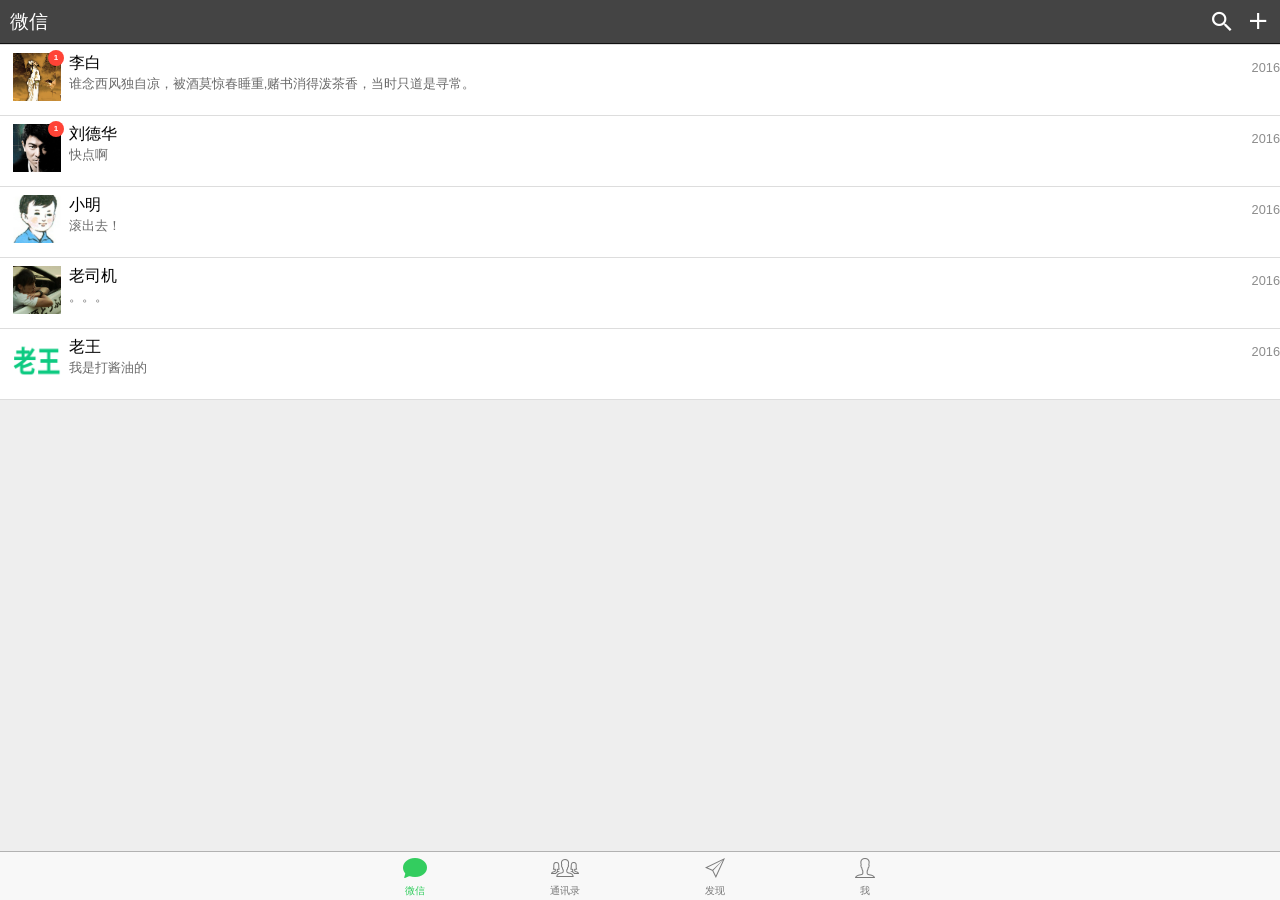
<file: index.html>
<!DOCTYPE html>
<html>

<head>
    <meta charset="utf-8">
    <meta name="viewport" content="initial-scale=1, maximum-scale=1, user-scalable=no, width=device-width">
    <title></title>
    <link rel="icon" href="favicon.ico">
    <link href="lib/ionic/css/ionic.css" rel="stylesheet">
    <link href="css/weixin.css" rel="stylesheet">
    <!-- ionic/angularjs js -->
    <script src="lib/ionic/js/ionic.bundle.js"></script>
    <!-- cordova script (this will be a 404 during development) -->
    <!--<script src="cordova.js"></script>-->
    <!-- your app's js -->
    <script src="js/app.js"></script>
    <script src="js/controllers.js"></script>
    <script src="js/routes.js"></script>
    <script src="js/services.js"></script>
    <script src="js/directives.js"></script>
    <script src="js/elastic.js"></script>
</head>

<body ng-app="weixin">
    <ion-nav-view class="animation slide-left-right weixin-bg-white" ></ion-nav-view>
</body>

</html>
</file>
<file: lib/ionic/css/ionic.css>
@charset "UTF-8";
/*!
 * Copyright 2015 Drifty Co.
 * http://drifty.com/
 *
 * Ionic, v1.3.1
 * A powerful HTML5 mobile app framework.
 * http://ionicframework.com/
 *
 * By @maxlynch, @benjsperry, @adamdbradley <3
 *
 * Licensed under the MIT license. Please see LICENSE for more information.
 *
 */
/*!
  Ionicons, v2.0.1
  Created by Ben Sperry for the Ionic Framework, http://ionicons.com/
  https://twitter.com/benjsperry  https://twitter.com/ionicframework
  MIT License: https://github.com/driftyco/ionicons

  Android-style icons originally built by Google’s
  Material Design Icons: https://github.com/google/material-design-icons
  used under CC BY http://creativecommons.org/licenses/by/4.0/
  Modified icons to fit ionicon’s grid from original.
*/
@font-face {
  font-family: "Ionicons";
  src: url("../fonts/ionicons.eot?v=2.0.1");
  src: url("../fonts/ionicons.eot?v=2.0.1#iefix") format("embedded-opentype"), url("../fonts/ionicons.ttf?v=2.0.1") format("truetype"), url("../fonts/ionicons.woff?v=2.0.1") format("woff"), url("../fonts/ionicons.woff") format("woff"), url("../fonts/ionicons.svg?v=2.0.1#Ionicons") format("svg");
  font-weight: normal;
  font-style: normal; }

.ion, .ionicons,
.ion-alert:before,
.ion-alert-circled:before,
.ion-android-add:before,
.ion-android-add-circle:before,
.ion-android-alarm-clock:before,
.ion-android-alert:before,
.ion-android-apps:before,
.ion-android-archive:before,
.ion-android-arrow-back:before,
.ion-android-arrow-down:before,
.ion-android-arrow-dropdown:before,
.ion-android-arrow-dropdown-circle:before,
.ion-android-arrow-dropleft:before,
.ion-android-arrow-dropleft-circle:before,
.ion-android-arrow-dropright:before,
.ion-android-arrow-dropright-circle:before,
.ion-android-arrow-dropup:before,
.ion-android-arrow-dropup-circle:before,
.ion-android-arrow-forward:before,
.ion-android-arrow-up:before,
.ion-android-attach:before,
.ion-android-bar:before,
.ion-android-bicycle:before,
.ion-android-boat:before,
.ion-android-bookmark:before,
.ion-android-bulb:before,
.ion-android-bus:before,
.ion-android-calendar:before,
.ion-android-call:before,
.ion-android-camera:before,
.ion-android-cancel:before,
.ion-android-car:before,
.ion-android-cart:before,
.ion-android-chat:before,
.ion-android-checkbox:before,
.ion-android-checkbox-blank:before,
.ion-android-checkbox-outline:before,
.ion-android-checkbox-outline-blank:before,
.ion-android-checkmark-circle:before,
.ion-android-clipboard:before,
.ion-android-close:before,
.ion-android-cloud:before,
.ion-android-cloud-circle:before,
.ion-android-cloud-done:before,
.ion-android-cloud-outline:before,
.ion-android-color-palette:before,
.ion-android-compass:before,
.ion-android-contact:before,
.ion-android-contacts:before,
.ion-android-contract:before,
.ion-android-create:before,
.ion-android-delete:before,
.ion-android-desktop:before,
.ion-android-document:before,
.ion-android-done:before,
.ion-android-done-all:before,
.ion-android-download:before,
.ion-android-drafts:before,
.ion-android-exit:before,
.ion-android-expand:before,
.ion-android-favorite:before,
.ion-android-favorite-outline:before,
.ion-android-film:before,
.ion-android-folder:before,
.ion-android-folder-open:before,
.ion-android-funnel:before,
.ion-android-globe:before,
.ion-android-hand:before,
.ion-android-hangout:before,
.ion-android-happy:before,
.ion-android-home:before,
.ion-android-image:before,
.ion-android-laptop:before,
.ion-android-list:before,
.ion-android-locate:before,
.ion-android-lock:before,
.ion-android-mail:before,
.ion-android-map:before,
.ion-android-menu:before,
.ion-android-microphone:before,
.ion-android-microphone-off:before,
.ion-android-more-horizontal:before,
.ion-android-more-vertical:before,
.ion-android-navigate:before,
.ion-android-notifications:before,
.ion-android-notifications-none:before,
.ion-android-notifications-off:before,
.ion-android-open:before,
.ion-android-options:before,
.ion-android-people:before,
.ion-android-person:before,
.ion-android-person-add:before,
.ion-android-phone-landscape:before,
.ion-android-phone-portrait:before,
.ion-android-pin:before,
.ion-android-plane:before,
.ion-android-playstore:before,
.ion-android-print:before,
.ion-android-radio-button-off:before,
.ion-android-radio-button-on:before,
.ion-android-refresh:before,
.ion-android-remove:before,
.ion-android-remove-circle:before,
.ion-android-restaurant:before,
.ion-android-sad:before,
.ion-android-search:before,
.ion-android-send:before,
.ion-android-settings:before,
.ion-android-share:before,
.ion-android-share-alt:before,
.ion-android-star:before,
.ion-android-star-half:before,
.ion-android-star-outline:before,
.ion-android-stopwatch:before,
.ion-android-subway:before,
.ion-android-sunny:before,
.ion-android-sync:before,
.ion-android-textsms:before,
.ion-android-time:before,
.ion-android-train:before,
.ion-android-unlock:before,
.ion-android-upload:before,
.ion-android-volume-down:before,
.ion-android-volume-mute:before,
.ion-android-volume-off:before,
.ion-android-volume-up:before,
.ion-android-walk:before,
.ion-android-warning:before,
.ion-android-watch:before,
.ion-android-wifi:before,
.ion-aperture:before,
.ion-archive:before,
.ion-arrow-down-a:before,
.ion-arrow-down-b:before,
.ion-arrow-down-c:before,
.ion-arrow-expand:before,
.ion-arrow-graph-down-left:before,
.ion-arrow-graph-down-right:before,
.ion-arrow-graph-up-left:before,
.ion-arrow-graph-up-right:before,
.ion-arrow-left-a:before,
.ion-arrow-left-b:before,
.ion-arrow-left-c:before,
.ion-arrow-move:before,
.ion-arrow-resize:before,
.ion-arrow-return-left:before,
.ion-arrow-return-right:before,
.ion-arrow-right-a:before,
.ion-arrow-right-b:before,
.ion-arrow-right-c:before,
.ion-arrow-shrink:before,
.ion-arrow-swap:before,
.ion-arrow-up-a:before,
.ion-arrow-up-b:before,
.ion-arrow-up-c:before,
.ion-asterisk:before,
.ion-at:before,
.ion-backspace:before,
.ion-backspace-outline:before,
.ion-bag:before,
.ion-battery-charging:before,
.ion-battery-empty:before,
.ion-battery-full:before,
.ion-battery-half:before,
.ion-battery-low:before,
.ion-beaker:before,
.ion-beer:before,
.ion-bluetooth:before,
.ion-bonfire:before,
.ion-bookmark:before,
.ion-bowtie:before,
.ion-briefcase:before,
.ion-bug:before,
.ion-calculator:before,
.ion-calendar:before,
.ion-camera:before,
.ion-card:before,
.ion-cash:before,
.ion-chatbox:before,
.ion-chatbox-working:before,
.ion-chatboxes:before,
.ion-chatbubble:before,
.ion-chatbubble-working:before,
.ion-chatbubbles:before,
.ion-checkmark:before,
.ion-checkmark-circled:before,
.ion-checkmark-round:before,
.ion-chevron-down:before,
.ion-chevron-left:before,
.ion-chevron-right:before,
.ion-chevron-up:before,
.ion-clipboard:before,
.ion-clock:before,
.ion-close:before,
.ion-close-circled:before,
.ion-close-round:before,
.ion-closed-captioning:before,
.ion-cloud:before,
.ion-code:before,
.ion-code-download:before,
.ion-code-working:before,
.ion-coffee:before,
.ion-compass:before,
.ion-compose:before,
.ion-connection-bars:before,
.ion-contrast:before,
.ion-crop:before,
.ion-cube:before,
.ion-disc:before,
.ion-document:before,
.ion-document-text:before,
.ion-drag:before,
.ion-earth:before,
.ion-easel:before,
.ion-edit:before,
.ion-egg:before,
.ion-eject:before,
.ion-email:before,
.ion-email-unread:before,
.ion-erlenmeyer-flask:before,
.ion-erlenmeyer-flask-bubbles:before,
.ion-eye:before,
.ion-eye-disabled:before,
.ion-female:before,
.ion-filing:before,
.ion-film-marker:before,
.ion-fireball:before,
.ion-flag:before,
.ion-flame:before,
.ion-flash:before,
.ion-flash-off:before,
.ion-folder:before,
.ion-fork:before,
.ion-fork-repo:before,
.ion-forward:before,
.ion-funnel:before,
.ion-gear-a:before,
.ion-gear-b:before,
.ion-grid:before,
.ion-hammer:before,
.ion-happy:before,
.ion-happy-outline:before,
.ion-headphone:before,
.ion-heart:before,
.ion-heart-broken:before,
.ion-help:before,
.ion-help-buoy:before,
.ion-help-circled:before,
.ion-home:before,
.ion-icecream:before,
.ion-image:before,
.ion-images:before,
.ion-information:before,
.ion-information-circled:before,
.ion-ionic:before,
.ion-ios-alarm:before,
.ion-ios-alarm-outline:before,
.ion-ios-albums:before,
.ion-ios-albums-outline:before,
.ion-ios-americanfootball:before,
.ion-ios-americanfootball-outline:before,
.ion-ios-analytics:before,
.ion-ios-analytics-outline:before,
.ion-ios-arrow-back:before,
.ion-ios-arrow-down:before,
.ion-ios-arrow-forward:before,
.ion-ios-arrow-left:before,
.ion-ios-arrow-right:before,
.ion-ios-arrow-thin-down:before,
.ion-ios-arrow-thin-left:before,
.ion-ios-arrow-thin-right:before,
.ion-ios-arrow-thin-up:before,
.ion-ios-arrow-up:before,
.ion-ios-at:before,
.ion-ios-at-outline:before,
.ion-ios-barcode:before,
.ion-ios-barcode-outline:before,
.ion-ios-baseball:before,
.ion-ios-baseball-outline:before,
.ion-ios-basketball:before,
.ion-ios-basketball-outline:before,
.ion-ios-bell:before,
.ion-ios-bell-outline:before,
.ion-ios-body:before,
.ion-ios-body-outline:before,
.ion-ios-bolt:before,
.ion-ios-bolt-outline:before,
.ion-ios-book:before,
.ion-ios-book-outline:before,
.ion-ios-bookmarks:before,
.ion-ios-bookmarks-outline:before,
.ion-ios-box:before,
.ion-ios-box-outline:before,
.ion-ios-briefcase:before,
.ion-ios-briefcase-outline:before,
.ion-ios-browsers:before,
.ion-ios-browsers-outline:before,
.ion-ios-calculator:before,
.ion-ios-calculator-outline:before,
.ion-ios-calendar:before,
.ion-ios-calendar-outline:before,
.ion-ios-camera:before,
.ion-ios-camera-outline:before,
.ion-ios-cart:before,
.ion-ios-cart-outline:before,
.ion-ios-chatboxes:before,
.ion-ios-chatboxes-outline:before,
.ion-ios-chatbubble:before,
.ion-ios-chatbubble-outline:before,
.ion-ios-checkmark:before,
.ion-ios-checkmark-empty:before,
.ion-ios-checkmark-outline:before,
.ion-ios-circle-filled:before,
.ion-ios-circle-outline:before,
.ion-ios-clock:before,
.ion-ios-clock-outline:before,
.ion-ios-close:before,
.ion-ios-close-empty:before,
.ion-ios-close-outline:before,
.ion-ios-cloud:before,
.ion-ios-cloud-download:before,
.ion-ios-cloud-download-outline:before,
.ion-ios-cloud-outline:before,
.ion-ios-cloud-upload:before,
.ion-ios-cloud-upload-outline:before,
.ion-ios-cloudy:before,
.ion-ios-cloudy-night:before,
.ion-ios-cloudy-night-outline:before,
.ion-ios-cloudy-outline:before,
.ion-ios-cog:before,
.ion-ios-cog-outline:before,
.ion-ios-color-filter:before,
.ion-ios-color-filter-outline:before,
.ion-ios-color-wand:before,
.ion-ios-color-wand-outline:before,
.ion-ios-compose:before,
.ion-ios-compose-outline:before,
.ion-ios-contact:before,
.ion-ios-contact-outline:before,
.ion-ios-copy:before,
.ion-ios-copy-outline:before,
.ion-ios-crop:before,
.ion-ios-crop-strong:before,
.ion-ios-download:before,
.ion-ios-download-outline:before,
.ion-ios-drag:before,
.ion-ios-email:before,
.ion-ios-email-outline:before,
.ion-ios-eye:before,
.ion-ios-eye-outline:before,
.ion-ios-fastforward:before,
.ion-ios-fastforward-outline:before,
.ion-ios-filing:before,
.ion-ios-filing-outline:before,
.ion-ios-film:before,
.ion-ios-film-outline:before,
.ion-ios-flag:before,
.ion-ios-flag-outline:before,
.ion-ios-flame:before,
.ion-ios-flame-outline:before,
.ion-ios-flask:before,
.ion-ios-flask-outline:before,
.ion-ios-flower:before,
.ion-ios-flower-outline:before,
.ion-ios-folder:before,
.ion-ios-folder-outline:before,
.ion-ios-football:before,
.ion-ios-football-outline:before,
.ion-ios-game-controller-a:before,
.ion-ios-game-controller-a-outline:before,
.ion-ios-game-controller-b:before,
.ion-ios-game-controller-b-outline:before,
.ion-ios-gear:before,
.ion-ios-gear-outline:before,
.ion-ios-glasses:before,
.ion-ios-glasses-outline:before,
.ion-ios-grid-view:before,
.ion-ios-grid-view-outline:before,
.ion-ios-heart:before,
.ion-ios-heart-outline:before,
.ion-ios-help:before,
.ion-ios-help-empty:before,
.ion-ios-help-outline:before,
.ion-ios-home:before,
.ion-ios-home-outline:before,
.ion-ios-infinite:before,
.ion-ios-infinite-outline:before,
.ion-ios-information:before,
.ion-ios-information-empty:before,
.ion-ios-information-outline:before,
.ion-ios-ionic-outline:before,
.ion-ios-keypad:before,
.ion-ios-keypad-outline:before,
.ion-ios-lightbulb:before,
.ion-ios-lightbulb-outline:before,
.ion-ios-list:before,
.ion-ios-list-outline:before,
.ion-ios-location:before,
.ion-ios-location-outline:before,
.ion-ios-locked:before,
.ion-ios-locked-outline:before,
.ion-ios-loop:before,
.ion-ios-loop-strong:before,
.ion-ios-medical:before,
.ion-ios-medical-outline:before,
.ion-ios-medkit:before,
.ion-ios-medkit-outline:before,
.ion-ios-mic:before,
.ion-ios-mic-off:before,
.ion-ios-mic-outline:before,
.ion-ios-minus:before,
.ion-ios-minus-empty:before,
.ion-ios-minus-outline:before,
.ion-ios-monitor:before,
.ion-ios-monitor-outline:before,
.ion-ios-moon:before,
.ion-ios-moon-outline:before,
.ion-ios-more:before,
.ion-ios-more-outline:before,
.ion-ios-musical-note:before,
.ion-ios-musical-notes:before,
.ion-ios-navigate:before,
.ion-ios-navigate-outline:before,
.ion-ios-nutrition:before,
.ion-ios-nutrition-outline:before,
.ion-ios-paper:before,
.ion-ios-paper-outline:before,
.ion-ios-paperplane:before,
.ion-ios-paperplane-outline:before,
.ion-ios-partlysunny:before,
.ion-ios-partlysunny-outline:before,
.ion-ios-pause:before,
.ion-ios-pause-outline:before,
.ion-ios-paw:before,
.ion-ios-paw-outline:before,
.ion-ios-people:before,
.ion-ios-people-outline:before,
.ion-ios-person:before,
.ion-ios-person-outline:before,
.ion-ios-personadd:before,
.ion-ios-personadd-outline:before,
.ion-ios-photos:before,
.ion-ios-photos-outline:before,
.ion-ios-pie:before,
.ion-ios-pie-outline:before,
.ion-ios-pint:before,
.ion-ios-pint-outline:before,
.ion-ios-play:before,
.ion-ios-play-outline:before,
.ion-ios-plus:before,
.ion-ios-plus-empty:before,
.ion-ios-plus-outline:before,
.ion-ios-pricetag:before,
.ion-ios-pricetag-outline:before,
.ion-ios-pricetags:before,
.ion-ios-pricetags-outline:before,
.ion-ios-printer:before,
.ion-ios-printer-outline:before,
.ion-ios-pulse:before,
.ion-ios-pulse-strong:before,
.ion-ios-rainy:before,
.ion-ios-rainy-outline:before,
.ion-ios-recording:before,
.ion-ios-recording-outline:before,
.ion-ios-redo:before,
.ion-ios-redo-outline:before,
.ion-ios-refresh:before,
.ion-ios-refresh-empty:before,
.ion-ios-refresh-outline:before,
.ion-ios-reload:before,
.ion-ios-reverse-camera:before,
.ion-ios-reverse-camera-outline:before,
.ion-ios-rewind:before,
.ion-ios-rewind-outline:before,
.ion-ios-rose:before,
.ion-ios-rose-outline:before,
.ion-ios-search:before,
.ion-ios-search-strong:before,
.ion-ios-settings:before,
.ion-ios-settings-strong:before,
.ion-ios-shuffle:before,
.ion-ios-shuffle-strong:before,
.ion-ios-skipbackward:before,
.ion-ios-skipbackward-outline:before,
.ion-ios-skipforward:before,
.ion-ios-skipforward-outline:before,
.ion-ios-snowy:before,
.ion-ios-speedometer:before,
.ion-ios-speedometer-outline:before,
.ion-ios-star:before,
.ion-ios-star-half:before,
.ion-ios-star-outline:before,
.ion-ios-stopwatch:before,
.ion-ios-stopwatch-outline:before,
.ion-ios-sunny:before,
.ion-ios-sunny-outline:before,
.ion-ios-telephone:before,
.ion-ios-telephone-outline:before,
.ion-ios-tennisball:before,
.ion-ios-tennisball-outline:before,
.ion-ios-thunderstorm:before,
.ion-ios-thunderstorm-outline:before,
.ion-ios-time:before,
.ion-ios-time-outline:before,
.ion-ios-timer:before,
.ion-ios-timer-outline:before,
.ion-ios-toggle:before,
.ion-ios-toggle-outline:before,
.ion-ios-trash:before,
.ion-ios-trash-outline:before,
.ion-ios-undo:before,
.ion-ios-undo-outline:before,
.ion-ios-unlocked:before,
.ion-ios-unlocked-outline:before,
.ion-ios-upload:before,
.ion-ios-upload-outline:before,
.ion-ios-videocam:before,
.ion-ios-videocam-outline:before,
.ion-ios-volume-high:before,
.ion-ios-volume-low:before,
.ion-ios-wineglass:before,
.ion-ios-wineglass-outline:before,
.ion-ios-world:before,
.ion-ios-world-outline:before,
.ion-ipad:before,
.ion-iphone:before,
.ion-ipod:before,
.ion-jet:before,
.ion-key:before,
.ion-knife:before,
.ion-laptop:before,
.ion-leaf:before,
.ion-levels:before,
.ion-lightbulb:before,
.ion-link:before,
.ion-load-a:before,
.ion-load-b:before,
.ion-load-c:before,
.ion-load-d:before,
.ion-location:before,
.ion-lock-combination:before,
.ion-locked:before,
.ion-log-in:before,
.ion-log-out:before,
.ion-loop:before,
.ion-magnet:before,
.ion-male:before,
.ion-man:before,
.ion-map:before,
.ion-medkit:before,
.ion-merge:before,
.ion-mic-a:before,
.ion-mic-b:before,
.ion-mic-c:before,
.ion-minus:before,
.ion-minus-circled:before,
.ion-minus-round:before,
.ion-model-s:before,
.ion-monitor:before,
.ion-more:before,
.ion-mouse:before,
.ion-music-note:before,
.ion-navicon:before,
.ion-navicon-round:before,
.ion-navigate:before,
.ion-network:before,
.ion-no-smoking:before,
.ion-nuclear:before,
.ion-outlet:before,
.ion-paintbrush:before,
.ion-paintbucket:before,
.ion-paper-airplane:before,
.ion-paperclip:before,
.ion-pause:before,
.ion-person:before,
.ion-person-add:before,
.ion-person-stalker:before,
.ion-pie-graph:before,
.ion-pin:before,
.ion-pinpoint:before,
.ion-pizza:before,
.ion-plane:before,
.ion-planet:before,
.ion-play:before,
.ion-playstation:before,
.ion-plus:before,
.ion-plus-circled:before,
.ion-plus-round:before,
.ion-podium:before,
.ion-pound:before,
.ion-power:before,
.ion-pricetag:before,
.ion-pricetags:before,
.ion-printer:before,
.ion-pull-request:before,
.ion-qr-scanner:before,
.ion-quote:before,
.ion-radio-waves:before,
.ion-record:before,
.ion-refresh:before,
.ion-reply:before,
.ion-reply-all:before,
.ion-ribbon-a:before,
.ion-ribbon-b:before,
.ion-sad:before,
.ion-sad-outline:before,
.ion-scissors:before,
.ion-search:before,
.ion-settings:before,
.ion-share:before,
.ion-shuffle:before,
.ion-skip-backward:before,
.ion-skip-forward:before,
.ion-social-android:before,
.ion-social-android-outline:before,
.ion-social-angular:before,
.ion-social-angular-outline:before,
.ion-social-apple:before,
.ion-social-apple-outline:before,
.ion-social-bitcoin:before,
.ion-social-bitcoin-outline:before,
.ion-social-buffer:before,
.ion-social-buffer-outline:before,
.ion-social-chrome:before,
.ion-social-chrome-outline:before,
.ion-social-codepen:before,
.ion-social-codepen-outline:before,
.ion-social-css3:before,
.ion-social-css3-outline:before,
.ion-social-designernews:before,
.ion-social-designernews-outline:before,
.ion-social-dribbble:before,
.ion-social-dribbble-outline:before,
.ion-social-dropbox:before,
.ion-social-dropbox-outline:before,
.ion-social-euro:before,
.ion-social-euro-outline:before,
.ion-social-facebook:before,
.ion-social-facebook-outline:before,
.ion-social-foursquare:before,
.ion-social-foursquare-outline:before,
.ion-social-freebsd-devil:before,
.ion-social-github:before,
.ion-social-github-outline:before,
.ion-social-google:before,
.ion-social-google-outline:before,
.ion-social-googleplus:before,
.ion-social-googleplus-outline:before,
.ion-social-hackernews:before,
.ion-social-hackernews-outline:before,
.ion-social-html5:before,
.ion-social-html5-outline:before,
.ion-social-instagram:before,
.ion-social-instagram-outline:before,
.ion-social-javascript:before,
.ion-social-javascript-outline:before,
.ion-social-linkedin:before,
.ion-social-linkedin-outline:before,
.ion-social-markdown:before,
.ion-social-nodejs:before,
.ion-social-octocat:before,
.ion-social-pinterest:before,
.ion-social-pinterest-outline:before,
.ion-social-python:before,
.ion-social-reddit:before,
.ion-social-reddit-outline:before,
.ion-social-rss:before,
.ion-social-rss-outline:before,
.ion-social-sass:before,
.ion-social-skype:before,
.ion-social-skype-outline:before,
.ion-social-snapchat:before,
.ion-social-snapchat-outline:before,
.ion-social-tumblr:before,
.ion-social-tumblr-outline:before,
.ion-social-tux:before,
.ion-social-twitch:before,
.ion-social-twitch-outline:before,
.ion-social-twitter:before,
.ion-social-twitter-outline:before,
.ion-social-usd:before,
.ion-social-usd-outline:before,
.ion-social-vimeo:before,
.ion-social-vimeo-outline:before,
.ion-social-whatsapp:before,
.ion-social-whatsapp-outline:before,
.ion-social-windows:before,
.ion-social-windows-outline:before,
.ion-social-wordpress:before,
.ion-social-wordpress-outline:before,
.ion-social-yahoo:before,
.ion-social-yahoo-outline:before,
.ion-social-yen:before,
.ion-social-yen-outline:before,
.ion-social-youtube:before,
.ion-social-youtube-outline:before,
.ion-soup-can:before,
.ion-soup-can-outline:before,
.ion-speakerphone:before,
.ion-speedometer:before,
.ion-spoon:before,
.ion-star:before,
.ion-stats-bars:before,
.ion-steam:before,
.ion-stop:before,
.ion-thermometer:before,
.ion-thumbsdown:before,
.ion-thumbsup:before,
.ion-toggle:before,
.ion-toggle-filled:before,
.ion-transgender:before,
.ion-trash-a:before,
.ion-trash-b:before,
.ion-trophy:before,
.ion-tshirt:before,
.ion-tshirt-outline:before,
.ion-umbrella:before,
.ion-university:before,
.ion-unlocked:before,
.ion-upload:before,
.ion-usb:before,
.ion-videocamera:before,
.ion-volume-high:before,
.ion-volume-low:before,
.ion-volume-medium:before,
.ion-volume-mute:before,
.ion-wand:before,
.ion-waterdrop:before,
.ion-wifi:before,
.ion-wineglass:before,
.ion-woman:before,
.ion-wrench:before,
.ion-xbox:before {
  display: inline-block;
  font-family: "Ionicons";
  speak: none;
  font-style: normal;
  font-weight: normal;
  font-variant: normal;
  text-transform: none;
  text-rendering: auto;
  line-height: 1;
  -webkit-font-smoothing: antialiased;
  -moz-osx-font-smoothing: grayscale; }

.ion-alert:before {
  content: ""; }

.ion-alert-circled:before {
  content: ""; }

.ion-android-add:before {
  content: ""; }

.ion-android-add-circle:before {
  content: ""; }

.ion-android-alarm-clock:before {
  content: ""; }

.ion-android-alert:before {
  content: ""; }

.ion-android-apps:before {
  content: ""; }

.ion-android-archive:before {
  content: ""; }

.ion-android-arrow-back:before {
  content: ""; }

.ion-android-arrow-down:before {
  content: ""; }

.ion-android-arrow-dropdown:before {
  content: ""; }

.ion-android-arrow-dropdown-circle:before {
  content: ""; }

.ion-android-arrow-dropleft:before {
  content: ""; }

.ion-android-arrow-dropleft-circle:before {
  content: ""; }

.ion-android-arrow-dropright:before {
  content: ""; }

.ion-android-arrow-dropright-circle:before {
  content: ""; }

.ion-android-arrow-dropup:before {
  content: ""; }

.ion-android-arrow-dropup-circle:before {
  content: ""; }

.ion-android-arrow-forward:before {
  content: ""; }

.ion-android-arrow-up:before {
  content: ""; }

.ion-android-attach:before {
  content: ""; }

.ion-android-bar:before {
  content: ""; }

.ion-android-bicycle:before {
  content: ""; }

.ion-android-boat:before {
  content: ""; }

.ion-android-bookmark:before {
  content: ""; }

.ion-android-bulb:before {
  content: ""; }

.ion-android-bus:before {
  content: ""; }

.ion-android-calendar:before {
  content: ""; }

.ion-android-call:before {
  content: ""; }

.ion-android-camera:before {
  content: ""; }

.ion-android-cancel:before {
  content: ""; }

.ion-android-car:before {
  content: ""; }

.ion-android-cart:before {
  content: ""; }

.ion-android-chat:before {
  content: ""; }

.ion-android-checkbox:before {
  content: ""; }

.ion-android-checkbox-blank:before {
  content: ""; }

.ion-android-checkbox-outline:before {
  content: ""; }

.ion-android-checkbox-outline-blank:before {
  content: ""; }

.ion-android-checkmark-circle:before {
  content: ""; }

.ion-android-clipboard:before {
  content: ""; }

.ion-android-close:before {
  content: ""; }

.ion-android-cloud:before {
  content: ""; }

.ion-android-cloud-circle:before {
  content: ""; }

.ion-android-cloud-done:before {
  content: ""; }

.ion-android-cloud-outline:before {
  content: ""; }

.ion-android-color-palette:before {
  content: ""; }

.ion-android-compass:before {
  content: ""; }

.ion-android-contact:before {
  content: ""; }

.ion-android-contacts:before {
  content: ""; }

.ion-android-contract:before {
  content: ""; }

.ion-android-create:before {
  content: ""; }

.ion-android-delete:before {
  content: ""; }

.ion-android-desktop:before {
  content: ""; }

.ion-android-document:before {
  content: ""; }

.ion-android-done:before {
  content: ""; }

.ion-android-done-all:before {
  content: ""; }

.ion-android-download:before {
  content: ""; }

.ion-android-drafts:before {
  content: ""; }

.ion-android-exit:before {
  content: ""; }

.ion-android-expand:before {
  content: ""; }

.ion-android-favorite:before {
  content: ""; }

.ion-android-favorite-outline:before {
  content: ""; }

.ion-android-film:before {
  content: ""; }

.ion-android-folder:before {
  content: ""; }

.ion-android-folder-open:before {
  content: ""; }

.ion-android-funnel:before {
  content: ""; }

.ion-android-globe:before {
  content: ""; }

.ion-android-hand:before {
  content: ""; }

.ion-android-hangout:before {
  content: ""; }

.ion-android-happy:before {
  content: ""; }

.ion-android-home:before {
  content: ""; }

.ion-android-image:before {
  content: ""; }

.ion-android-laptop:before {
  content: ""; }

.ion-android-list:before {
  content: ""; }

.ion-android-locate:before {
  content: ""; }

.ion-android-lock:before {
  content: ""; }

.ion-android-mail:before {
  content: ""; }

.ion-android-map:before {
  content: ""; }

.ion-android-menu:before {
  content: ""; }

.ion-android-microphone:before {
  content: ""; }

.ion-android-microphone-off:before {
  content: ""; }

.ion-android-more-horizontal:before {
  content: ""; }

.ion-android-more-vertical:before {
  content: ""; }

.ion-android-navigate:before {
  content: ""; }

.ion-android-notifications:before {
  content: ""; }

.ion-android-notifications-none:before {
  content: ""; }

.ion-android-notifications-off:before {
  content: ""; }

.ion-android-open:before {
  content: ""; }

.ion-android-options:before {
  content: ""; }

.ion-android-people:before {
  content: ""; }

.ion-android-person:before {
  content: ""; }

.ion-android-person-add:before {
  content: ""; }

.ion-android-phone-landscape:before {
  content: ""; }

.ion-android-phone-portrait:before {
  content: ""; }

.ion-android-pin:before {
  content: ""; }

.ion-android-plane:before {
  content: ""; }

.ion-android-playstore:before {
  content: ""; }

.ion-android-print:before {
  content: ""; }

.ion-android-radio-button-off:before {
  content: ""; }

.ion-android-radio-button-on:before {
  content: ""; }

.ion-android-refresh:before {
  content: ""; }

.ion-android-remove:before {
  content: ""; }

.ion-android-remove-circle:before {
  content: ""; }

.ion-android-restaurant:before {
  content: ""; }

.ion-android-sad:before {
  content: ""; }

.ion-android-search:before {
  content: ""; }

.ion-android-send:before {
  content: ""; }

.ion-android-settings:before {
  content: ""; }

.ion-android-share:before {
  content: ""; }

.ion-android-share-alt:before {
  content: ""; }

.ion-android-star:before {
  content: ""; }

.ion-android-star-half:before {
  content: ""; }

.ion-android-star-outline:before {
  content: ""; }

.ion-android-stopwatch:before {
  content: ""; }

.ion-android-subway:before {
  content: ""; }

.ion-android-sunny:before {
  content: ""; }

.ion-android-sync:before {
  content: ""; }

.ion-android-textsms:before {
  content: ""; }

.ion-android-time:before {
  content: ""; }

.ion-android-train:before {
  content: ""; }

.ion-android-unlock:before {
  content: ""; }

.ion-android-upload:before {
  content: ""; }

.ion-android-volume-down:before {
  content: ""; }

.ion-android-volume-mute:before {
  content: ""; }

.ion-android-volume-off:before {
  content: ""; }

.ion-android-volume-up:before {
  content: ""; }

.ion-android-walk:before {
  content: ""; }

.ion-android-warning:before {
  content: ""; }

.ion-android-watch:before {
  content: ""; }

.ion-android-wifi:before {
  content: ""; }

.ion-aperture:before {
  content: ""; }

.ion-archive:before {
  content: ""; }

.ion-arrow-down-a:before {
  content: ""; }

.ion-arrow-down-b:before {
  content: ""; }

.ion-arrow-down-c:before {
  content: ""; }

.ion-arrow-expand:before {
  content: ""; }

.ion-arrow-graph-down-left:before {
  content: ""; }

.ion-arrow-graph-down-right:before {
  content: ""; }

.ion-arrow-graph-up-left:before {
  content: ""; }

.ion-arrow-graph-up-right:before {
  content: ""; }

.ion-arrow-left-a:before {
  content: ""; }

.ion-arrow-left-b:before {
  content: ""; }

.ion-arrow-left-c:before {
  content: ""; }

.ion-arrow-move:before {
  content: ""; }

.ion-arrow-resize:before {
  content: ""; }

.ion-arrow-return-left:before {
  content: ""; }

.ion-arrow-return-right:before {
  content: ""; }

.ion-arrow-right-a:before {
  content: ""; }

.ion-arrow-right-b:before {
  content: ""; }

.ion-arrow-right-c:before {
  content: ""; }

.ion-arrow-shrink:before {
  content: ""; }

.ion-arrow-swap:before {
  content: ""; }

.ion-arrow-up-a:before {
  content: ""; }

.ion-arrow-up-b:before {
  content: ""; }

.ion-arrow-up-c:before {
  content: ""; }

.ion-asterisk:before {
  content: ""; }

.ion-at:before {
  content: ""; }

.ion-backspace:before {
  content: ""; }

.ion-backspace-outline:before {
  content: ""; }

.ion-bag:before {
  content: ""; }

.ion-battery-charging:before {
  content: ""; }

.ion-battery-empty:before {
  content: ""; }

.ion-battery-full:before {
  content: ""; }

.ion-battery-half:before {
  content: ""; }

.ion-battery-low:before {
  content: ""; }

.ion-beaker:before {
  content: ""; }

.ion-beer:before {
  content: ""; }

.ion-bluetooth:before {
  content: ""; }

.ion-bonfire:before {
  content: ""; }

.ion-bookmark:before {
  content: ""; }

.ion-bowtie:before {
  content: ""; }

.ion-briefcase:before {
  content: ""; }

.ion-bug:before {
  content: ""; }

.ion-calculator:before {
  content: ""; }

.ion-calendar:before {
  content: ""; }

.ion-camera:before {
  content: ""; }

.ion-card:before {
  content: ""; }

.ion-cash:before {
  content: ""; }

.ion-chatbox:before {
  content: ""; }

.ion-chatbox-working:before {
  content: ""; }

.ion-chatboxes:before {
  content: ""; }

.ion-chatbubble:before {
  content: ""; }

.ion-chatbubble-working:before {
  content: ""; }

.ion-chatbubbles:before {
  content: ""; }

.ion-checkmark:before {
  content: ""; }

.ion-checkmark-circled:before {
  content: ""; }

.ion-checkmark-round:before {
  content: ""; }

.ion-chevron-down:before {
  content: ""; }

.ion-chevron-left:before {
  content: ""; }

.ion-chevron-right:before {
  content: ""; }

.ion-chevron-up:before {
  content: ""; }

.ion-clipboard:before {
  content: ""; }

.ion-clock:before {
  content: ""; }

.ion-close:before {
  content: ""; }

.ion-close-circled:before {
  content: ""; }

.ion-close-round:before {
  content: ""; }

.ion-closed-captioning:before {
  content: ""; }

.ion-cloud:before {
  content: ""; }

.ion-code:before {
  content: ""; }

.ion-code-download:before {
  content: ""; }

.ion-code-working:before {
  content: ""; }

.ion-coffee:before {
  content: ""; }

.ion-compass:before {
  content: ""; }

.ion-compose:before {
  content: ""; }

.ion-connection-bars:before {
  content: ""; }

.ion-contrast:before {
  content: ""; }

.ion-crop:before {
  content: ""; }

.ion-cube:before {
  content: ""; }

.ion-disc:before {
  content: ""; }

.ion-document:before {
  content: ""; }

.ion-document-text:before {
  content: ""; }

.ion-drag:before {
  content: ""; }

.ion-earth:before {
  content: ""; }

.ion-easel:before {
  content: ""; }

.ion-edit:before {
  content: ""; }

.ion-egg:before {
  content: ""; }

.ion-eject:before {
  content: ""; }

.ion-email:before {
  content: ""; }

.ion-email-unread:before {
  content: ""; }

.ion-erlenmeyer-flask:before {
  content: ""; }

.ion-erlenmeyer-flask-bubbles:before {
  content: ""; }

.ion-eye:before {
  content: ""; }

.ion-eye-disabled:before {
  content: ""; }

.ion-female:before {
  content: ""; }

.ion-filing:before {
  content: ""; }

.ion-film-marker:before {
  content: ""; }

.ion-fireball:before {
  content: ""; }

.ion-flag:before {
  content: ""; }

.ion-flame:before {
  content: ""; }

.ion-flash:before {
  content: ""; }

.ion-flash-off:before {
  content: ""; }

.ion-folder:before {
  content: ""; }

.ion-fork:before {
  content: ""; }

.ion-fork-repo:before {
  content: ""; }

.ion-forward:before {
  content: ""; }

.ion-funnel:before {
  content: ""; }

.ion-gear-a:before {
  content: ""; }

.ion-gear-b:before {
  content: ""; }

.ion-grid:before {
  content: ""; }

.ion-hammer:before {
  content: ""; }

.ion-happy:before {
  content: ""; }

.ion-happy-outline:before {
  content: ""; }

.ion-headphone:before {
  content: ""; }

.ion-heart:before {
  content: ""; }

.ion-heart-broken:before {
  content: ""; }

.ion-help:before {
  content: ""; }

.ion-help-buoy:before {
  content: ""; }

.ion-help-circled:before {
  content: ""; }

.ion-home:before {
  content: ""; }

.ion-icecream:before {
  content: ""; }

.ion-image:before {
  content: ""; }

.ion-images:before {
  content: ""; }

.ion-information:before {
  content: ""; }

.ion-information-circled:before {
  content: ""; }

.ion-ionic:before {
  content: ""; }

.ion-ios-alarm:before {
  content: ""; }

.ion-ios-alarm-outline:before {
  content: ""; }

.ion-ios-albums:before {
  content: ""; }

.ion-ios-albums-outline:before {
  content: ""; }

.ion-ios-americanfootball:before {
  content: ""; }

.ion-ios-americanfootball-outline:before {
  content: ""; }

.ion-ios-analytics:before {
  content: ""; }

.ion-ios-analytics-outline:before {
  content: ""; }

.ion-ios-arrow-back:before {
  content: ""; }

.ion-ios-arrow-down:before {
  content: ""; }

.ion-ios-arrow-forward:before {
  content: ""; }

.ion-ios-arrow-left:before {
  content: ""; }

.ion-ios-arrow-right:before {
  content: ""; }

.ion-ios-arrow-thin-down:before {
  content: ""; }

.ion-ios-arrow-thin-left:before {
  content: ""; }

.ion-ios-arrow-thin-right:before {
  content: ""; }

.ion-ios-arrow-thin-up:before {
  content: ""; }

.ion-ios-arrow-up:before {
  content: ""; }

.ion-ios-at:before {
  content: ""; }

.ion-ios-at-outline:before {
  content: ""; }

.ion-ios-barcode:before {
  content: ""; }

.ion-ios-barcode-outline:before {
  content: ""; }

.ion-ios-baseball:before {
  content: ""; }

.ion-ios-baseball-outline:before {
  content: ""; }

.ion-ios-basketball:before {
  content: ""; }

.ion-ios-basketball-outline:before {
  content: ""; }

.ion-ios-bell:before {
  content: ""; }

.ion-ios-bell-outline:before {
  content: ""; }

.ion-ios-body:before {
  content: ""; }

.ion-ios-body-outline:before {
  content: ""; }

.ion-ios-bolt:before {
  content: ""; }

.ion-ios-bolt-outline:before {
  content: ""; }

.ion-ios-book:before {
  content: ""; }

.ion-ios-book-outline:before {
  content: ""; }

.ion-ios-bookmarks:before {
  content: ""; }

.ion-ios-bookmarks-outline:before {
  content: ""; }

.ion-ios-box:before {
  content: ""; }

.ion-ios-box-outline:before {
  content: ""; }

.ion-ios-briefcase:before {
  content: ""; }

.ion-ios-briefcase-outline:before {
  content: ""; }

.ion-ios-browsers:before {
  content: ""; }

.ion-ios-browsers-outline:before {
  content: ""; }

.ion-ios-calculator:before {
  content: ""; }

.ion-ios-calculator-outline:before {
  content: ""; }

.ion-ios-calendar:before {
  content: ""; }

.ion-ios-calendar-outline:before {
  content: ""; }

.ion-ios-camera:before {
  content: ""; }

.ion-ios-camera-outline:before {
  content: ""; }

.ion-ios-cart:before {
  content: ""; }

.ion-ios-cart-outline:before {
  content: ""; }

.ion-ios-chatboxes:before {
  content: ""; }

.ion-ios-chatboxes-outline:before {
  content: ""; }

.ion-ios-chatbubble:before {
  content: ""; }

.ion-ios-chatbubble-outline:before {
  content: ""; }

.ion-ios-checkmark:before {
  content: ""; }

.ion-ios-checkmark-empty:before {
  content: ""; }

.ion-ios-checkmark-outline:before {
  content: ""; }

.ion-ios-circle-filled:before {
  content: ""; }

.ion-ios-circle-outline:before {
  content: ""; }

.ion-ios-clock:before {
  content: ""; }

.ion-ios-clock-outline:before {
  content: ""; }

.ion-ios-close:before {
  content: ""; }

.ion-ios-close-empty:before {
  content: ""; }

.ion-ios-close-outline:before {
  content: ""; }

.ion-ios-cloud:before {
  content: ""; }

.ion-ios-cloud-download:before {
  content: ""; }

.ion-ios-cloud-download-outline:before {
  content: ""; }

.ion-ios-cloud-outline:before {
  content: ""; }

.ion-ios-cloud-upload:before {
  content: ""; }

.ion-ios-cloud-upload-outline:before {
  content: ""; }

.ion-ios-cloudy:before {
  content: ""; }

.ion-ios-cloudy-night:before {
  content: ""; }

.ion-ios-cloudy-night-outline:before {
  content: ""; }

.ion-ios-cloudy-outline:before {
  content: ""; }

.ion-ios-cog:before {
  content: ""; }

.ion-ios-cog-outline:before {
  content: ""; }

.ion-ios-color-filter:before {
  content: ""; }

.ion-ios-color-filter-outline:before {
  content: ""; }

.ion-ios-color-wand:before {
  content: ""; }

.ion-ios-color-wand-outline:before {
  content: ""; }

.ion-ios-compose:before {
  content: ""; }

.ion-ios-compose-outline:before {
  content: ""; }

.ion-ios-contact:before {
  content: ""; }

.ion-ios-contact-outline:before {
  content: ""; }

.ion-ios-copy:before {
  content: ""; }

.ion-ios-copy-outline:before {
  content: ""; }

.ion-ios-crop:before {
  content: ""; }

.ion-ios-crop-strong:before {
  content: ""; }

.ion-ios-download:before {
  content: ""; }

.ion-ios-download-outline:before {
  content: ""; }

.ion-ios-drag:before {
  content: ""; }

.ion-ios-email:before {
  content: ""; }

.ion-ios-email-outline:before {
  content: ""; }

.ion-ios-eye:before {
  content: ""; }

.ion-ios-eye-outline:before {
  content: ""; }

.ion-ios-fastforward:before {
  content: ""; }

.ion-ios-fastforward-outline:before {
  content: ""; }

.ion-ios-filing:before {
  content: ""; }

.ion-ios-filing-outline:before {
  content: ""; }

.ion-ios-film:before {
  content: ""; }

.ion-ios-film-outline:before {
  content: ""; }

.ion-ios-flag:before {
  content: ""; }

.ion-ios-flag-outline:before {
  content: ""; }

.ion-ios-flame:before {
  content: ""; }

.ion-ios-flame-outline:before {
  content: ""; }

.ion-ios-flask:before {
  content: ""; }

.ion-ios-flask-outline:before {
  content: ""; }

.ion-ios-flower:before {
  content: ""; }

.ion-ios-flower-outline:before {
  content: ""; }

.ion-ios-folder:before {
  content: ""; }

.ion-ios-folder-outline:before {
  content: ""; }

.ion-ios-football:before {
  content: ""; }

.ion-ios-football-outline:before {
  content: ""; }

.ion-ios-game-controller-a:before {
  content: ""; }

.ion-ios-game-controller-a-outline:before {
  content: ""; }

.ion-ios-game-controller-b:before {
  content: ""; }

.ion-ios-game-controller-b-outline:before {
  content: ""; }

.ion-ios-gear:before {
  content: ""; }

.ion-ios-gear-outline:before {
  content: ""; }

.ion-ios-glasses:before {
  content: ""; }

.ion-ios-glasses-outline:before {
  content: ""; }

.ion-ios-grid-view:before {
  content: ""; }

.ion-ios-grid-view-outline:before {
  content: ""; }

.ion-ios-heart:before {
  content: ""; }

.ion-ios-heart-outline:before {
  content: ""; }

.ion-ios-help:before {
  content: ""; }

.ion-ios-help-empty:before {
  content: ""; }

.ion-ios-help-outline:before {
  content: ""; }

.ion-ios-home:before {
  content: ""; }

.ion-ios-home-outline:before {
  content: ""; }

.ion-ios-infinite:before {
  content: ""; }

.ion-ios-infinite-outline:before {
  content: ""; }

.ion-ios-information:before {
  content: ""; }

.ion-ios-information-empty:before {
  content: ""; }

.ion-ios-information-outline:before {
  content: ""; }

.ion-ios-ionic-outline:before {
  content: ""; }

.ion-ios-keypad:before {
  content: ""; }

.ion-ios-keypad-outline:before {
  content: ""; }

.ion-ios-lightbulb:before {
  content: ""; }

.ion-ios-lightbulb-outline:before {
  content: ""; }

.ion-ios-list:before {
  content: ""; }

.ion-ios-list-outline:before {
  content: ""; }

.ion-ios-location:before {
  content: ""; }

.ion-ios-location-outline:before {
  content: ""; }

.ion-ios-locked:before {
  content: ""; }

.ion-ios-locked-outline:before {
  content: ""; }

.ion-ios-loop:before {
  content: ""; }

.ion-ios-loop-strong:before {
  content: ""; }

.ion-ios-medical:before {
  content: ""; }

.ion-ios-medical-outline:before {
  content: ""; }

.ion-ios-medkit:before {
  content: ""; }

.ion-ios-medkit-outline:before {
  content: ""; }

.ion-ios-mic:before {
  content: ""; }

.ion-ios-mic-off:before {
  content: ""; }

.ion-ios-mic-outline:before {
  content: ""; }

.ion-ios-minus:before {
  content: ""; }

.ion-ios-minus-empty:before {
  content: ""; }

.ion-ios-minus-outline:before {
  content: ""; }

.ion-ios-monitor:before {
  content: ""; }

.ion-ios-monitor-outline:before {
  content: ""; }

.ion-ios-moon:before {
  content: ""; }

.ion-ios-moon-outline:before {
  content: ""; }

.ion-ios-more:before {
  content: ""; }

.ion-ios-more-outline:before {
  content: ""; }

.ion-ios-musical-note:before {
  content: ""; }

.ion-ios-musical-notes:before {
  content: ""; }

.ion-ios-navigate:before {
  content: ""; }

.ion-ios-navigate-outline:before {
  content: ""; }

.ion-ios-nutrition:before {
  content: ""; }

.ion-ios-nutrition-outline:before {
  content: ""; }

.ion-ios-paper:before {
  content: ""; }

.ion-ios-paper-outline:before {
  content: ""; }

.ion-ios-paperplane:before {
  content: ""; }

.ion-ios-paperplane-outline:before {
  content: ""; }

.ion-ios-partlysunny:before {
  content: ""; }

.ion-ios-partlysunny-outline:before {
  content: ""; }

.ion-ios-pause:before {
  content: ""; }

.ion-ios-pause-outline:before {
  content: ""; }

.ion-ios-paw:before {
  content: ""; }

.ion-ios-paw-outline:before {
  content: ""; }

.ion-ios-people:before {
  content: ""; }

.ion-ios-people-outline:before {
  content: ""; }

.ion-ios-person:before {
  content: ""; }

.ion-ios-person-outline:before {
  content: ""; }

.ion-ios-personadd:before {
  content: ""; }

.ion-ios-personadd-outline:before {
  content: ""; }

.ion-ios-photos:before {
  content: ""; }

.ion-ios-photos-outline:before {
  content: ""; }

.ion-ios-pie:before {
  content: ""; }

.ion-ios-pie-outline:before {
  content: ""; }

.ion-ios-pint:before {
  content: ""; }

.ion-ios-pint-outline:before {
  content: ""; }

.ion-ios-play:before {
  content: ""; }

.ion-ios-play-outline:before {
  content: ""; }

.ion-ios-plus:before {
  content: ""; }

.ion-ios-plus-empty:before {
  content: ""; }

.ion-ios-plus-outline:before {
  content: ""; }

.ion-ios-pricetag:before {
  content: ""; }

.ion-ios-pricetag-outline:before {
  content: ""; }

.ion-ios-pricetags:before {
  content: ""; }

.ion-ios-pricetags-outline:before {
  content: ""; }

.ion-ios-printer:before {
  content: ""; }

.ion-ios-printer-outline:before {
  content: ""; }

.ion-ios-pulse:before {
  content: ""; }

.ion-ios-pulse-strong:before {
  content: ""; }

.ion-ios-rainy:before {
  content: ""; }

.ion-ios-rainy-outline:before {
  content: ""; }

.ion-ios-recording:before {
  content: ""; }

.ion-ios-recording-outline:before {
  content: ""; }

.ion-ios-redo:before {
  content: ""; }

.ion-ios-redo-outline:before {
  content: ""; }

.ion-ios-refresh:before {
  content: ""; }

.ion-ios-refresh-empty:before {
  content: ""; }

.ion-ios-refresh-outline:before {
  content: ""; }

.ion-ios-reload:before {
  content: ""; }

.ion-ios-reverse-camera:before {
  content: ""; }

.ion-ios-reverse-camera-outline:before {
  content: ""; }

.ion-ios-rewind:before {
  content: ""; }

.ion-ios-rewind-outline:before {
  content: ""; }

.ion-ios-rose:before {
  content: ""; }

.ion-ios-rose-outline:before {
  content: ""; }

.ion-ios-search:before {
  content: ""; }

.ion-ios-search-strong:before {
  content: ""; }

.ion-ios-settings:before {
  content: ""; }

.ion-ios-settings-strong:before {
  content: ""; }

.ion-ios-shuffle:before {
  content: ""; }

.ion-ios-shuffle-strong:before {
  content: ""; }

.ion-ios-skipbackward:before {
  content: ""; }

.ion-ios-skipbackward-outline:before {
  content: ""; }

.ion-ios-skipforward:before {
  content: ""; }

.ion-ios-skipforward-outline:before {
  content: ""; }

.ion-ios-snowy:before {
  content: ""; }

.ion-ios-speedometer:before {
  content: ""; }

.ion-ios-speedometer-outline:before {
  content: ""; }

.ion-ios-star:before {
  content: ""; }

.ion-ios-star-half:before {
  content: ""; }

.ion-ios-star-outline:before {
  content: ""; }

.ion-ios-stopwatch:before {
  content: ""; }

.ion-ios-stopwatch-outline:before {
  content: ""; }

.ion-ios-sunny:before {
  content: ""; }

.ion-ios-sunny-outline:before {
  content: ""; }

.ion-ios-telephone:before {
  content: ""; }

.ion-ios-telephone-outline:before {
  content: ""; }

.ion-ios-tennisball:before {
  content: ""; }

.ion-ios-tennisball-outline:before {
  content: ""; }

.ion-ios-thunderstorm:before {
  content: ""; }

.ion-ios-thunderstorm-outline:before {
  content: ""; }

.ion-ios-time:before {
  content: ""; }

.ion-ios-time-outline:before {
  content: ""; }

.ion-ios-timer:before {
  content: ""; }

.ion-ios-timer-outline:before {
  content: ""; }

.ion-ios-toggle:before {
  content: ""; }

.ion-ios-toggle-outline:before {
  content: ""; }

.ion-ios-trash:before {
  content: ""; }

.ion-ios-trash-outline:before {
  content: ""; }

.ion-ios-undo:before {
  content: ""; }

.ion-ios-undo-outline:before {
  content: ""; }

.ion-ios-unlocked:before {
  content: ""; }

.ion-ios-unlocked-outline:before {
  content: ""; }

.ion-ios-upload:before {
  content: ""; }

.ion-ios-upload-outline:before {
  content: ""; }

.ion-ios-videocam:before {
  content: ""; }

.ion-ios-videocam-outline:before {
  content: ""; }

.ion-ios-volume-high:before {
  content: ""; }

.ion-ios-volume-low:before {
  content: ""; }

.ion-ios-wineglass:before {
  content: ""; }

.ion-ios-wineglass-outline:before {
  content: ""; }

.ion-ios-world:before {
  content: ""; }

.ion-ios-world-outline:before {
  content: ""; }

.ion-ipad:before {
  content: ""; }

.ion-iphone:before {
  content: ""; }

.ion-ipod:before {
  content: ""; }

.ion-jet:before {
  content: ""; }

.ion-key:before {
  content: ""; }

.ion-knife:before {
  content: ""; }

.ion-laptop:before {
  content: ""; }

.ion-leaf:before {
  content: ""; }

.ion-levels:before {
  content: ""; }

.ion-lightbulb:before {
  content: ""; }

.ion-link:before {
  content: ""; }

.ion-load-a:before {
  content: ""; }

.ion-load-b:before {
  content: ""; }

.ion-load-c:before {
  content: ""; }

.ion-load-d:before {
  content: ""; }

.ion-location:before {
  content: ""; }

.ion-lock-combination:before {
  content: ""; }

.ion-locked:before {
  content: ""; }

.ion-log-in:before {
  content: ""; }

.ion-log-out:before {
  content: ""; }

.ion-loop:before {
  content: ""; }

.ion-magnet:before {
  content: ""; }

.ion-male:before {
  content: ""; }

.ion-man:before {
  content: ""; }

.ion-map:before {
  content: ""; }

.ion-medkit:before {
  content: ""; }

.ion-merge:before {
  content: ""; }

.ion-mic-a:before {
  content: ""; }

.ion-mic-b:before {
  content: ""; }

.ion-mic-c:before {
  content: ""; }

.ion-minus:before {
  content: ""; }

.ion-minus-circled:before {
  content: ""; }

.ion-minus-round:before {
  content: ""; }

.ion-model-s:before {
  content: ""; }

.ion-monitor:before {
  content: ""; }

.ion-more:before {
  content: ""; }

.ion-mouse:before {
  content: ""; }

.ion-music-note:before {
  content: ""; }

.ion-navicon:before {
  content: ""; }

.ion-navicon-round:before {
  content: ""; }

.ion-navigate:before {
  content: ""; }

.ion-network:before {
  content: ""; }

.ion-no-smoking:before {
  content: ""; }

.ion-nuclear:before {
  content: ""; }

.ion-outlet:before {
  content: ""; }

.ion-paintbrush:before {
  content: ""; }

.ion-paintbucket:before {
  content: ""; }

.ion-paper-airplane:before {
  content: ""; }

.ion-paperclip:before {
  content: ""; }

.ion-pause:before {
  content: ""; }

.ion-person:before {
  content: ""; }

.ion-person-add:before {
  content: ""; }

.ion-person-stalker:before {
  content: ""; }

.ion-pie-graph:before {
  content: ""; }

.ion-pin:before {
  content: ""; }

.ion-pinpoint:before {
  content: ""; }

.ion-pizza:before {
  content: ""; }

.ion-plane:before {
  content: ""; }

.ion-planet:before {
  content: ""; }

.ion-play:before {
  content: ""; }

.ion-playstation:before {
  content: ""; }

.ion-plus:before {
  content: ""; }

.ion-plus-circled:before {
  content: ""; }

.ion-plus-round:before {
  content: ""; }

.ion-podium:before {
  content: ""; }

.ion-pound:before {
  content: ""; }

.ion-power:before {
  content: ""; }

.ion-pricetag:before {
  content: ""; }

.ion-pricetags:before {
  content: ""; }

.ion-printer:before {
  content: ""; }

.ion-pull-request:before {
  content: ""; }

.ion-qr-scanner:before {
  content: ""; }

.ion-quote:before {
  content: ""; }

.ion-radio-waves:before {
  content: ""; }

.ion-record:before {
  content: ""; }

.ion-refresh:before {
  content: ""; }

.ion-reply:before {
  content: ""; }

.ion-reply-all:before {
  content: ""; }

.ion-ribbon-a:before {
  content: ""; }

.ion-ribbon-b:before {
  content: ""; }

.ion-sad:before {
  content: ""; }

.ion-sad-outline:before {
  content: ""; }

.ion-scissors:before {
  content: ""; }

.ion-search:before {
  content: ""; }

.ion-settings:before {
  content: ""; }

.ion-share:before {
  content: ""; }

.ion-shuffle:before {
  content: ""; }

.ion-skip-backward:before {
  content: ""; }

.ion-skip-forward:before {
  content: ""; }

.ion-social-android:before {
  content: ""; }

.ion-social-android-outline:before {
  content: ""; }

.ion-social-angular:before {
  content: ""; }

.ion-social-angular-outline:before {
  content: ""; }

.ion-social-apple:before {
  content: ""; }

.ion-social-apple-outline:before {
  content: ""; }

.ion-social-bitcoin:before {
  content: ""; }

.ion-social-bitcoin-outline:before {
  content: ""; }

.ion-social-buffer:before {
  content: ""; }

.ion-social-buffer-outline:before {
  content: ""; }

.ion-social-chrome:before {
  content: ""; }

.ion-social-chrome-outline:before {
  content: ""; }

.ion-social-codepen:before {
  content: ""; }

.ion-social-codepen-outline:before {
  content: ""; }

.ion-social-css3:before {
  content: ""; }

.ion-social-css3-outline:before {
  content: ""; }

.ion-social-designernews:before {
  content: ""; }

.ion-social-designernews-outline:before {
  content: ""; }

.ion-social-dribbble:before {
  content: ""; }

.ion-social-dribbble-outline:before {
  content: ""; }

.ion-social-dropbox:before {
  content: ""; }

.ion-social-dropbox-outline:before {
  content: ""; }

.ion-social-euro:before {
  content: ""; }

.ion-social-euro-outline:before {
  content: ""; }

.ion-social-facebook:before {
  content: ""; }

.ion-social-facebook-outline:before {
  content: ""; }

.ion-social-foursquare:before {
  content: ""; }

.ion-social-foursquare-outline:before {
  content: ""; }

.ion-social-freebsd-devil:before {
  content: ""; }

.ion-social-github:before {
  content: ""; }

.ion-social-github-outline:before {
  content: ""; }

.ion-social-google:before {
  content: ""; }

.ion-social-google-outline:before {
  content: ""; }

.ion-social-googleplus:before {
  content: ""; }

.ion-social-googleplus-outline:before {
  content: ""; }

.ion-social-hackernews:before {
  content: ""; }

.ion-social-hackernews-outline:before {
  content: ""; }

.ion-social-html5:before {
  content: ""; }

.ion-social-html5-outline:before {
  content: ""; }

.ion-social-instagram:before {
  content: ""; }

.ion-social-instagram-outline:before {
  content: ""; }

.ion-social-javascript:before {
  content: ""; }

.ion-social-javascript-outline:before {
  content: ""; }

.ion-social-linkedin:before {
  content: ""; }

.ion-social-linkedin-outline:before {
  content: ""; }

.ion-social-markdown:before {
  content: ""; }

.ion-social-nodejs:before {
  content: ""; }

.ion-social-octocat:before {
  content: ""; }

.ion-social-pinterest:before {
  content: ""; }

.ion-social-pinterest-outline:before {
  content: ""; }

.ion-social-python:before {
  content: ""; }

.ion-social-reddit:before {
  content: ""; }

.ion-social-reddit-outline:before {
  content: ""; }

.ion-social-rss:before {
  content: ""; }

.ion-social-rss-outline:before {
  content: ""; }

.ion-social-sass:before {
  content: ""; }

.ion-social-skype:before {
  content: ""; }

.ion-social-skype-outline:before {
  content: ""; }

.ion-social-snapchat:before {
  content: ""; }

.ion-social-snapchat-outline:before {
  content: ""; }

.ion-social-tumblr:before {
  content: ""; }

.ion-social-tumblr-outline:before {
  content: ""; }

.ion-social-tux:before {
  content: ""; }

.ion-social-twitch:before {
  content: ""; }

.ion-social-twitch-outline:before {
  content: ""; }

.ion-social-twitter:before {
  content: ""; }

.ion-social-twitter-outline:before {
  content: ""; }

.ion-social-usd:before {
  content: ""; }

.ion-social-usd-outline:before {
  content: ""; }

.ion-social-vimeo:before {
  content: ""; }

.ion-social-vimeo-outline:before {
  content: ""; }

.ion-social-whatsapp:before {
  content: ""; }

.ion-social-whatsapp-outline:before {
  content: ""; }

.ion-social-windows:before {
  content: ""; }

.ion-social-windows-outline:before {
  content: ""; }

.ion-social-wordpress:before {
  content: ""; }

.ion-social-wordpress-outline:before {
  content: ""; }

.ion-social-yahoo:before {
  content: ""; }

.ion-social-yahoo-outline:before {
  content: ""; }

.ion-social-yen:before {
  content: ""; }

.ion-social-yen-outline:before {
  content: ""; }

.ion-social-youtube:before {
  content: ""; }

.ion-social-youtube-outline:before {
  content: ""; }

.ion-soup-can:before {
  content: ""; }

.ion-soup-can-outline:before {
  content: ""; }

.ion-speakerphone:before {
  content: ""; }

.ion-speedometer:before {
  content: ""; }

.ion-spoon:before {
  content: ""; }

.ion-star:before {
  content: ""; }

.ion-stats-bars:before {
  content: ""; }

.ion-steam:before {
  content: ""; }

.ion-stop:before {
  content: ""; }

.ion-thermometer:before {
  content: ""; }

.ion-thumbsdown:before {
  content: ""; }

.ion-thumbsup:before {
  content: ""; }

.ion-toggle:before {
  content: ""; }

.ion-toggle-filled:before {
  content: ""; }

.ion-transgender:before {
  content: ""; }

.ion-trash-a:before {
  content: ""; }

.ion-trash-b:before {
  content: ""; }

.ion-trophy:before {
  content: ""; }

.ion-tshirt:before {
  content: ""; }

.ion-tshirt-outline:before {
  content: ""; }

.ion-umbrella:before {
  content: ""; }

.ion-university:before {
  content: ""; }

.ion-unlocked:before {
  content: ""; }

.ion-upload:before {
  content: ""; }

.ion-usb:before {
  content: ""; }

.ion-videocamera:before {
  content: ""; }

.ion-volume-high:before {
  content: ""; }

.ion-volume-low:before {
  content: ""; }

.ion-volume-medium:before {
  content: ""; }

.ion-volume-mute:before {
  content: ""; }

.ion-wand:before {
  content: ""; }

.ion-waterdrop:before {
  content: ""; }

.ion-wifi:before {
  content: ""; }

.ion-wineglass:before {
  content: ""; }

.ion-woman:before {
  content: ""; }

.ion-wrench:before {
  content: ""; }

.ion-xbox:before {
  content: ""; }

/**
 * Resets
 * --------------------------------------------------
 * Adapted from normalize.css and some reset.css. We don't care even one
 * bit about old IE, so we don't need any hacks for that in here.
 *
 * There are probably other things we could remove here, as well.
 *
 * normalize.css v2.1.2 | MIT License | git.io/normalize

 * Eric Meyer's Reset CSS v2.0 (http://meyerweb.com/eric/tools/css/reset/)
 * http://cssreset.com
 */
html, body, div, span, applet, object, iframe,
h1, h2, h3, h4, h5, h6, p, blockquote, pre,
a, abbr, acronym, address, big, cite, code,
del, dfn, em, img, ins, kbd, q, s, samp,
small, strike, strong, sub, sup, tt, var,
b, i, u, center,
dl, dt, dd, ol, ul, li,
fieldset, form, label, legend,
table, caption, tbody, tfoot, thead, tr, th, td,
article, aside, canvas, details, embed, fieldset,
figure, figcaption, footer, header, hgroup,
menu, nav, output, ruby, section, summary,
time, mark, audio, video {
  margin: 0;
  padding: 0;
  border: 0;
  vertical-align: baseline;
  font: inherit;
  font-size: 100%; }

ol, ul {
  list-style: none; }

blockquote, q {
  quotes: none; }

blockquote:before, blockquote:after,
q:before, q:after {
  content: '';
  content: none; }

/**
 * Prevent modern browsers from displaying `audio` without controls.
 * Remove excess height in iOS 5 devices.
 */
audio:not([controls]) {
  display: none;
  height: 0; }

/**
 * Hide the `template` element in IE, Safari, and Firefox < 22.
 */
[hidden],
template {
  display: none; }

script {
  display: none !important; }

/* ==========================================================================
   Base
   ========================================================================== */
/**
 * 1. Set default font family to sans-serif.
 * 2. Prevent iOS text size adjust after orientation change, without disabling
 *  user zoom.
 */
html {
  -webkit-user-select: none;
  -moz-user-select: none;
  -ms-user-select: none;
  user-select: none;
  font-family: sans-serif;
  /* 1 */
  -webkit-text-size-adjust: 100%;
  -ms-text-size-adjust: 100%;
  /* 2 */
  -webkit-text-size-adjust: 100%;
  /* 2 */ }

/**
 * Remove default margin.
 */
body {
  margin: 0;
  line-height: 1; }

/**
 * Remove default outlines.
 */
a,
button,
:focus,
a:focus,
button:focus,
a:active,
a:hover {
  outline: 0; }

/* *
 * Remove tap highlight color
 */
a {
  -webkit-user-drag: none;
  -webkit-tap-highlight-color: transparent;
  -webkit-tap-highlight-color: transparent; }
  a[href]:hover {
    cursor: pointer; }

/* ==========================================================================
   Typography
   ========================================================================== */
/**
 * Address style set to `bolder` in Firefox 4+, Safari 5, and Chrome.
 */
b,
strong {
  font-weight: bold; }

/**
 * Address styling not present in Safari 5 and Chrome.
 */
dfn {
  font-style: italic; }

/**
 * Address differences between Firefox and other browsers.
 */
hr {
  -moz-box-sizing: content-box;
  box-sizing: content-box;
  height: 0; }

/**
 * Correct font family set oddly in Safari 5 and Chrome.
 */
code,
kbd,
pre,
samp {
  font-size: 1rem;
  font-family: monospace, serif; }

/**
 * Improve readability of pre-formatted text in all browsers.
 */
pre {
  white-space: pre-wrap; }

/**
 * Set consistent quote types.
 */
q {
  quotes: "\201C" "\201D" "\2018" "\2019"; }

/**
 * Address inconsistent and variable font size in all browsers.
 */
small {
  font-size: 80%; }

/**
 * Prevent `sub` and `sup` affecting `line-height` in all browsers.
 */
sub,
sup {
  position: relative;
  vertical-align: baseline;
  font-size: 75%;
  line-height: 0; }

sup {
  top: -0.5em; }

sub {
  bottom: -0.25em; }

/**
 * Define consistent border, margin, and padding.
 */
fieldset {
  margin: 0 2px;
  padding: 0.35em 0.625em 0.75em;
  border: 1px solid #c0c0c0; }

/**
 * 1. Correct `color` not being inherited in IE 8/9.
 * 2. Remove padding so people aren't caught out if they zero out fieldsets.
 */
legend {
  padding: 0;
  /* 2 */
  border: 0;
  /* 1 */ }

/**
 * 1. Correct font family not being inherited in all browsers.
 * 2. Correct font size not being inherited in all browsers.
 * 3. Address margins set differently in Firefox 4+, Safari 5, and Chrome.
 * 4. Remove any default :focus styles
 * 5. Make sure webkit font smoothing is being inherited
 * 6. Remove default gradient in Android Firefox / FirefoxOS
 */
button,
input,
select,
textarea {
  margin: 0;
  /* 3 */
  font-size: 100%;
  /* 2 */
  font-family: inherit;
  /* 1 */
  outline-offset: 0;
  /* 4 */
  outline-style: none;
  /* 4 */
  outline-width: 0;
  /* 4 */
  -webkit-font-smoothing: inherit;
  /* 5 */
  background-image: none;
  /* 6 */ }

/**
 * Address Firefox 4+ setting `line-height` on `input` using `importnt` in
 * the UA stylesheet.
 */
button,
input {
  line-height: normal; }

/**
 * Address inconsistent `text-transform` inheritance for `button` and `select`.
 * All other form control elements do not inherit `text-transform` values.
 * Correct `button` style inheritance in Chrome, Safari 5+, and IE 8+.
 * Correct `select` style inheritance in Firefox 4+ and Opera.
 */
button,
select {
  text-transform: none; }

/**
 * 1. Avoid the WebKit bug in Android 4.0.* where (2) destroys native `audio`
 *  and `video` controls.
 * 2. Correct inability to style clickable `input` types in iOS.
 * 3. Improve usability and consistency of cursor style between image-type
 *  `input` and others.
 */
button,
html input[type="button"],
input[type="reset"],
input[type="submit"] {
  cursor: pointer;
  /* 3 */
  -webkit-appearance: button;
  /* 2 */ }

/**
 * Re-set default cursor for disabled elements.
 */
button[disabled],
html input[disabled] {
  cursor: default; }

/**
 * 1. Address `appearance` set to `searchfield` in Safari 5 and Chrome.
 * 2. Address `box-sizing` set to `border-box` in Safari 5 and Chrome
 *  (include `-moz` to future-proof).
 */
input[type="search"] {
  -webkit-box-sizing: content-box;
  /* 2 */
  -moz-box-sizing: content-box;
  box-sizing: content-box;
  -webkit-appearance: textfield;
  /* 1 */ }

/**
 * Remove inner padding and search cancel button in Safari 5 and Chrome
 * on OS X.
 */
input[type="search"]::-webkit-search-cancel-button,
input[type="search"]::-webkit-search-decoration {
  -webkit-appearance: none; }

/**
 * Remove inner padding and border in Firefox 4+.
 */
button::-moz-focus-inner,
input::-moz-focus-inner {
  padding: 0;
  border: 0; }

/**
 * 1. Remove default vertical scrollbar in IE 8/9.
 * 2. Improve readability and alignment in all browsers.
 */
textarea {
  overflow: auto;
  /* 1 */
  vertical-align: top;
  /* 2 */ }

img {
  -webkit-user-drag: none; }

/* ==========================================================================
   Tables
   ========================================================================== */
/**
 * Remove most spacing between table cells.
 */
table {
  border-spacing: 0;
  border-collapse: collapse; }

/**
 * Scaffolding
 * --------------------------------------------------
 */
*,
*:before,
*:after {
  -webkit-box-sizing: border-box;
  -moz-box-sizing: border-box;
  box-sizing: border-box; }

html {
  overflow: hidden;
  -ms-touch-action: pan-y;
  touch-action: pan-y; }

body,
.ionic-body {
  -webkit-touch-callout: none;
  -webkit-font-smoothing: antialiased;
  font-smoothing: antialiased;
  -webkit-text-size-adjust: none;
  -moz-text-size-adjust: none;
  text-size-adjust: none;
  -webkit-tap-highlight-color: transparent;
  -webkit-tap-highlight-color: transparent;
  -webkit-user-select: none;
  -moz-user-select: none;
  -ms-user-select: none;
  user-select: none;
  top: 0;
  right: 0;
  bottom: 0;
  left: 0;
  overflow: hidden;
  margin: 0;
  padding: 0;
  color: #000;
  word-wrap: break-word;
  font-size: 14px;
  font-family: -apple-system;
  font-family: "-apple-system", "Helvetica Neue", "Roboto", "Segoe UI", sans-serif;
  line-height: 20px;
  text-rendering: optimizeLegibility;
  -webkit-backface-visibility: hidden;
  -webkit-user-drag: none;
  -ms-content-zooming: none; }

body.grade-b,
body.grade-c {
  text-rendering: auto; }

.content {
  position: relative; }

.scroll-content {
  position: absolute;
  top: 0;
  right: 0;
  bottom: 0;
  left: 0;
  overflow: hidden;
  margin-top: -1px;
  padding-top: 1px;
  margin-bottom: -1px;
  width: auto;
  height: auto; }

.menu .scroll-content.scroll-content-false {
  z-index: 11; }

.scroll-view {
  position: relative;
  display: block;
  overflow: hidden;
  margin-top: -1px; }
  .scroll-view.overflow-scroll {
    position: relative; }
  .scroll-view.scroll-x {
    overflow-x: scroll;
    overflow-y: hidden; }
  .scroll-view.scroll-y {
    overflow-x: hidden;
    overflow-y: scroll; }
  .scroll-view.scroll-xy {
    overflow-x: scroll;
    overflow-y: scroll; }

/**
 * Scroll is the scroll view component available for complex and custom
 * scroll view functionality.
 */
.scroll {
  -webkit-user-select: none;
  -moz-user-select: none;
  -ms-user-select: none;
  user-select: none;
  -webkit-touch-callout: none;
  -webkit-text-size-adjust: none;
  -moz-text-size-adjust: none;
  text-size-adjust: none;
  -webkit-transform-origin: left top;
  transform-origin: left top; }

/**
 * Set ms-viewport to prevent MS "page squish" and allow fluid scrolling
 * https://msdn.microsoft.com/en-us/library/ie/hh869615(v=vs.85).aspx
 */
@-ms-viewport {
  width: device-width; }

.scroll-bar {
  position: absolute;
  z-index: 9999; }

.ng-animate .scroll-bar {
  visibility: hidden; }

.scroll-bar-h {
  right: 2px;
  bottom: 3px;
  left: 2px;
  height: 3px; }
  .scroll-bar-h .scroll-bar-indicator {
    height: 100%; }

.scroll-bar-v {
  top: 2px;
  right: 3px;
  bottom: 2px;
  width: 3px; }
  .scroll-bar-v .scroll-bar-indicator {
    width: 100%; }

.scroll-bar-indicator {
  position: absolute;
  border-radius: 4px;
  background: rgba(0, 0, 0, 0.3);
  opacity: 1;
  -webkit-transition: opacity 0.3s linear;
  transition: opacity 0.3s linear; }
  .scroll-bar-indicator.scroll-bar-fade-out {
    opacity: 0; }

.platform-android .scroll-bar-indicator {
  border-radius: 0; }

.grade-b .scroll-bar-indicator,
.grade-c .scroll-bar-indicator {
  background: #aaa; }
  .grade-b .scroll-bar-indicator.scroll-bar-fade-out,
  .grade-c .scroll-bar-indicator.scroll-bar-fade-out {
    -webkit-transition: none;
    transition: none; }

ion-infinite-scroll {
  height: 60px;
  width: 100%;
  display: block;
  display: -webkit-box;
  display: -webkit-flex;
  display: -moz-box;
  display: -moz-flex;
  display: -ms-flexbox;
  display: flex;
  -webkit-box-direction: normal;
  -webkit-box-orient: horizontal;
  -webkit-flex-direction: row;
  -moz-flex-direction: row;
  -ms-flex-direction: row;
  flex-direction: row;
  -webkit-box-pack: center;
  -ms-flex-pack: center;
  -webkit-justify-content: center;
  -moz-justify-content: center;
  justify-content: center;
  -webkit-box-align: center;
  -ms-flex-align: center;
  -webkit-align-items: center;
  -moz-align-items: center;
  align-items: center; }
  ion-infinite-scroll .icon {
    color: #666666;
    font-size: 2rem;
    color: #666666; }
  ion-infinite-scroll:not(.active) .spinner,
  ion-infinite-scroll:not(.active) .icon:before {
    display: none; }

.overflow-scroll {
  overflow-x: hidden;
  overflow-y: scroll;
  -webkit-overflow-scrolling: touch;
  -ms-overflow-style: -ms-autohiding-scrollbar;
  top: 0;
  right: 0;
  bottom: 0;
  left: 0;
  position: absolute; }
  .overflow-scroll.pane {
    overflow-x: hidden;
    overflow-y: scroll; }
  .overflow-scroll .scroll {
    position: static;
    height: 100%;
    -webkit-transform: translate3d(0, 0, 0); }

/* If you change these, change platform.scss as well */
.has-header {
  top: 44px; }

.no-header {
  top: 0; }

.has-subheader {
  top: 88px; }

.has-tabs-top {
  top: 93px; }

.has-header.has-subheader.has-tabs-top {
  top: 137px; }

.has-footer {
  bottom: 44px; }

.has-subfooter {
  bottom: 88px; }

.has-tabs,
.bar-footer.has-tabs {
  bottom: 49px; }
  .has-tabs.pane,
  .bar-footer.has-tabs.pane {
    bottom: 49px;
    height: auto; }

.bar-subfooter.has-tabs {
  bottom: 93px; }

.has-footer.has-tabs {
  bottom: 93px; }

.pane {
  -webkit-transform: translate3d(0, 0, 0);
  transform: translate3d(0, 0, 0);
  -webkit-transition-duration: 0;
  transition-duration: 0;
  z-index: 1; }

.view {
  z-index: 1; }

.pane,
.view {
  position: absolute;
  top: 0;
  right: 0;
  bottom: 0;
  left: 0;
  width: 100%;
  height: 100%;
  background-color: #fff;
  overflow: hidden; }

.view-container {
  position: absolute;
  display: block;
  width: 100%;
  height: 100%; }

/**
 * Typography
 * --------------------------------------------------
 */
p {
  margin: 0 0 10px; }

small {
  font-size: 85%; }

cite {
  font-style: normal; }

.text-left {
  text-align: left; }

.text-right {
  text-align: right; }

.text-center {
  text-align: center; }

h1, h2, h3, h4, h5, h6,
.h1, .h2, .h3, .h4, .h5, .h6 {
  color: #000;
  font-weight: 500;
  font-family: "-apple-system", "Helvetica Neue", "Roboto", "Segoe UI", sans-serif;
  line-height: 1.2; }
  h1 small, h2 small, h3 small, h4 small, h5 small, h6 small,
  .h1 small, .h2 small, .h3 small, .h4 small, .h5 small, .h6 small {
    font-weight: normal;
    line-height: 1; }

h1, .h1,
h2, .h2,
h3, .h3 {
  margin-top: 20px;
  margin-bottom: 10px; }
  h1:first-child, .h1:first-child,
  h2:first-child, .h2:first-child,
  h3:first-child, .h3:first-child {
    margin-top: 0; }
  h1 + h1, h1 + .h1,
  h1 + h2, h1 + .h2,
  h1 + h3, h1 + .h3, .h1 + h1, .h1 + .h1,
  .h1 + h2, .h1 + .h2,
  .h1 + h3, .h1 + .h3,
  h2 + h1,
  h2 + .h1,
  h2 + h2,
  h2 + .h2,
  h2 + h3,
  h2 + .h3, .h2 + h1, .h2 + .h1,
  .h2 + h2, .h2 + .h2,
  .h2 + h3, .h2 + .h3,
  h3 + h1,
  h3 + .h1,
  h3 + h2,
  h3 + .h2,
  h3 + h3,
  h3 + .h3, .h3 + h1, .h3 + .h1,
  .h3 + h2, .h3 + .h2,
  .h3 + h3, .h3 + .h3 {
    margin-top: 10px; }

h4, .h4,
h5, .h5,
h6, .h6 {
  margin-top: 10px;
  margin-bottom: 10px; }

h1, .h1 {
  font-size: 2.5rem; }

h2, .h2 {
  font-size: 2rem; }

h3, .h3 {
  font-size: 1.7rem; }

h4, .h4 {
  font-size: 1.28rem; }

h5, .h5 {
  font-size: 1rem; }

h6, .h6 {
  font-size: 0.86rem; }

h1 small, .h1 small {
  font-size: 1.7rem; }

h2 small, .h2 small {
  font-size: 1.28rem; }

h3 small, .h3 small,
h4 small, .h4 small {
  font-size: 1rem; }

dl {
  margin-bottom: 1.5rem; }

dt,
dd {
  line-height: 1.42857; }

dt {
  font-weight: bold; }

blockquote {
  margin: 0 0 1.44rem;
  padding: 0.72rem 1.44rem;
  border-left: 0.3rem solid gray; }
  blockquote p {
    font-weight: 300;
    font-size: 1.25rem;
    line-height: 1.25; }
  blockquote p:last-child {
    margin-bottom: 0; }
  blockquote small {
    display: block;
    line-height: 1.42857; }
    blockquote small:before {
      content: '\2014 \00A0'; }

q:before,
q:after,
blockquote:before,
blockquote:after {
  content: ""; }

address {
  display: block;
  margin-bottom: 20px;
  font-style: normal;
  line-height: 1.42857; }

a {
  color: #387ef5; }

a.subdued {
  padding-right: 10px;
  color: #888;
  text-decoration: none; }
  a.subdued:hover {
    text-decoration: none; }
  a.subdued:last-child {
    padding-right: 0; }

/**
 * Action Sheets
 * --------------------------------------------------
 */
.action-sheet-backdrop {
  -webkit-transition: background-color 150ms ease-in-out;
  transition: background-color 150ms ease-in-out;
  position: fixed;
  top: 0;
  left: 0;
  z-index: 11;
  width: 100%;
  height: 100%;
  background-color: transparent; }
  .action-sheet-backdrop.active {
    background-color: rgba(0, 0, 0, 0.4); }

.action-sheet-wrapper {
  -webkit-transform: translate3d(0, 100%, 0);
  transform: translate3d(0, 100%, 0);
  -webkit-transition: all cubic-bezier(0.36, 0.66, 0.04, 1) 500ms;
  transition: all cubic-bezier(0.36, 0.66, 0.04, 1) 500ms;
  position: absolute;
  bottom: 0;
  left: 0;
  right: 0;
  width: 100%;
  max-width: 500px;
  margin: auto; }

.action-sheet-up {
  -webkit-transform: translate3d(0, 0, 0);
  transform: translate3d(0, 0, 0); }

.action-sheet {
  margin-left: 0.5rem;
  margin-right: 0.5rem;
  width: auto;
  z-index: 11;
  overflow: hidden; }
  .action-sheet .button {
    display: block;
    padding: 1px;
    width: 100%;
    border-radius: 0;
    border-color: #d1d3d6;
    background-color: transparent;
    color: #007aff;
    font-size: 1.5rem; }
    .action-sheet .button:hover {
      color: #007aff; }
    .action-sheet .button.destructive {
      color: #ff3b30; }
      .action-sheet .button.destructive:hover {
        color: #ff3b30; }
  .action-sheet .button.active, .action-sheet .button.activated {
    box-shadow: none;
    border-color: #d1d3d6;
    color: #007aff;
    background: #e4e5e7; }

.action-sheet-has-icons .icon {
  position: absolute;
  left: 16px; }

.action-sheet-title {
  padding: 16px;
  color: #8f8f8f;
  text-align: center;
  font-size: 1rem; }

.action-sheet-group {
  margin-bottom: 8px;
  border-radius: 4px;
  background-color: #fff;
  overflow: hidden; }
  .action-sheet-group .button {
    border-width: 1px 0px 0px 0px; }
  .action-sheet-group .button:first-child:last-child {
    border-width: 0; }

.action-sheet-options {
  background: #f1f2f3; }

.action-sheet-cancel .button {
  font-weight: 500; }

.action-sheet-open {
  pointer-events: none; }
  .action-sheet-open.modal-open .modal {
    pointer-events: none; }
  .action-sheet-open .action-sheet-backdrop {
    pointer-events: auto; }

.platform-android .action-sheet-backdrop.active {
  background-color: rgba(0, 0, 0, 0.2); }

.platform-android .action-sheet {
  margin: 0; }
  .platform-android .action-sheet .action-sheet-title,
  .platform-android .action-sheet .button {
    text-align: left;
    border-color: transparent;
    font-size: 1.2rem;
    color: inherit; }
  .platform-android .action-sheet .action-sheet-title {
    font-size: 1rem;
    padding: 1.2rem;
    color: #666; }
  .platform-android .action-sheet .button.active,
  .platform-android .action-sheet .button.activated {
    background: #e8e8e8; }

.platform-android .action-sheet-group {
  margin: 0;
  border-radius: 0;
  background-color: #fafafa; }

.platform-android .action-sheet-cancel {
  display: none; }

.platform-android .action-sheet-has-icons .button {
  padding-left: 56px; }

.backdrop {
  position: fixed;
  top: 0;
  left: 0;
  z-index: 11;
  width: 100%;
  height: 100%;
  background-color: rgba(0, 0, 0, 0.4);
  visibility: hidden;
  opacity: 0;
  -webkit-transition: 0.1s opacity linear;
  transition: 0.1s opacity linear; }
  .backdrop.visible {
    visibility: visible; }
  .backdrop.active {
    opacity: 1; }

/**
 * Bar (Headers and Footers)
 * --------------------------------------------------
 */
.bar {
  display: -webkit-box;
  display: -webkit-flex;
  display: -moz-box;
  display: -moz-flex;
  display: -ms-flexbox;
  display: flex;
  -webkit-transform: translate3d(0, 0, 0);
  transform: translate3d(0, 0, 0);
  -webkit-user-select: none;
  -moz-user-select: none;
  -ms-user-select: none;
  user-select: none;
  position: absolute;
  right: 0;
  left: 0;
  z-index: 9;
  -webkit-box-sizing: border-box;
  -moz-box-sizing: border-box;
  box-sizing: border-box;
  padding: 5px;
  width: 100%;
  height: 44px;
  border-width: 0;
  border-style: solid;
  border-top: 1px solid transparent;
  border-bottom: 1px solid #ddd;
  background-color: white;
  /* border-width: 1px will actually create 2 device pixels on retina */
  /* this nifty trick sets an actual 1px border on hi-res displays */
  background-size: 0; }
  @media (min--moz-device-pixel-ratio: 1.5), (-webkit-min-device-pixel-ratio: 1.5), (min-device-pixel-ratio: 1.5), (min-resolution: 144dpi), (min-resolution: 1.5dppx) {
    .bar {
      border: none;
      background-image: linear-gradient(0deg, #ddd, #ddd 50%, transparent 50%);
      background-position: bottom;
      background-size: 100% 1px;
      background-repeat: no-repeat; } }
  .bar.bar-clear {
    border: none;
    background: none;
    color: #fff; }
    .bar.bar-clear .button {
      color: #fff; }
    .bar.bar-clear .title {
      color: #fff; }
  .bar.item-input-inset .item-input-wrapper {
    margin-top: -1px; }
    .bar.item-input-inset .item-input-wrapper input {
      padding-left: 8px;
      width: 94%;
      height: 28px;
      background: transparent; }
  .bar.bar-light {
    border-color: #ddd;
    background-color: white;
    background-image: linear-gradient(0deg, #ddd, #ddd 50%, transparent 50%);
    color: #444; }
    .bar.bar-light .title {
      color: #444; }
    .bar.bar-light.bar-footer {
      background-image: linear-gradient(180deg, #ddd, #ddd 50%, transparent 50%); }
  .bar.bar-stable {
    border-color: #b2b2b2;
    background-color: #f8f8f8;
    background-image: linear-gradient(0deg, #b2b2b2, #b2b2b2 50%, transparent 50%);
    color: #444; }
    .bar.bar-stable .title {
      color: #444; }
    .bar.bar-stable.bar-footer {
      background-image: linear-gradient(180deg, #b2b2b2, #b2b2b2 50%, transparent 50%); }
  .bar.bar-positive {
    border-color: #0c60ee;
    background-color: #387ef5;
    background-image: linear-gradient(0deg, #0c60ee, #0c60ee 50%, transparent 50%);
    color: #fff; }
    .bar.bar-positive .title {
      color: #fff; }
    .bar.bar-positive.bar-footer {
      background-image: linear-gradient(180deg, #0c60ee, #0c60ee 50%, transparent 50%); }
  .bar.bar-calm {
    border-color: #0a9dc7;
    background-color: #11c1f3;
    background-image: linear-gradient(0deg, #0a9dc7, #0a9dc7 50%, transparent 50%);
    color: #fff; }
    .bar.bar-calm .title {
      color: #fff; }
    .bar.bar-calm.bar-footer {
      background-image: linear-gradient(180deg, #0a9dc7, #0a9dc7 50%, transparent 50%); }
  .bar.bar-assertive {
    border-color: #e42112;
    background-color: #ef473a;
    background-image: linear-gradient(0deg, #e42112, #e42112 50%, transparent 50%);
    color: #fff; }
    .bar.bar-assertive .title {
      color: #fff; }
    .bar.bar-assertive.bar-footer {
      background-image: linear-gradient(180deg, #e42112, #e42112 50%, transparent 50%); }
  .bar.bar-balanced {
    border-color: #28a54c;
    background-color: #33cd5f;
    background-image: linear-gradient(0deg, #28a54c, #28a54c 50%, transparent 50%);
    color: #fff; }
    .bar.bar-balanced .title {
      color: #fff; }
    .bar.bar-balanced.bar-footer {
      background-image: linear-gradient(180deg, #28a54c, #28a54c 50%, transparent 50%); }
  .bar.bar-energized {
    border-color: #e6b500;
    background-color: #ffc900;
    background-image: linear-gradient(0deg, #e6b500, #e6b500 50%, transparent 50%);
    color: #fff; }
    .bar.bar-energized .title {
      color: #fff; }
    .bar.bar-energized.bar-footer {
      background-image: linear-gradient(180deg, #e6b500, #e6b500 50%, transparent 50%); }
  .bar.bar-royal {
    border-color: #6b46e5;
    background-color: #886aea;
    background-image: linear-gradient(0deg, #6b46e5, #6b46e5 50%, transparent 50%);
    color: #fff; }
    .bar.bar-royal .title {
      color: #fff; }
    .bar.bar-royal.bar-footer {
      background-image: linear-gradient(180deg, #6b46e5, #6b46e5 50%, transparent 50%); }
  .bar.bar-dark {
    border-color: #111;
    background-color: #444444;
    background-image: linear-gradient(0deg, #111, #111 50%, transparent 50%);
    color: #fff; }
    .bar.bar-dark .title {
      color: #fff; }
    .bar.bar-dark.bar-footer {
      background-image: linear-gradient(180deg, #111, #111 50%, transparent 50%); }
  .bar .title {
    display: block;
    position: absolute;
    top: 0;
    right: 0;
    left: 0;
    z-index: 0;
    overflow: hidden;
    margin: 0 10px;
    min-width: 30px;
    height: 43px;
    text-align: center;
    text-overflow: ellipsis;
    white-space: nowrap;
    font-size: 1.2rem;
    font-weight: 500;
    line-height: 44px; }
    .bar .title.title-left {
      text-align: left; }
    .bar .title.title-right {
      text-align: right; }
  .bar .title a {
    color: inherit; }
  .bar .button, .bar button {
    z-index: 1;
    padding: 0 8px;
    min-width: initial;
    min-height: 31px;
    font-weight: 400;
    font-size: 13px;
    line-height: 32px; }
    .bar .button.button-icon:before,
    .bar .button .icon:before, .bar .button.icon:before, .bar .button.icon-left:before, .bar .button.icon-right:before, .bar button.button-icon:before,
    .bar button .icon:before, .bar button.icon:before, .bar button.icon-left:before, .bar button.icon-right:before {
      padding-right: 2px;
      padding-left: 2px;
      font-size: 1.5rem;
      line-height: 32px; }
    .bar .button.button-icon, .bar button.button-icon {
      font-size: 1.2rem; }
      .bar .button.button-icon .icon:before, .bar .button.button-icon:before, .bar .button.button-icon.icon-left:before, .bar .button.button-icon.icon-right:before, .bar button.button-icon .icon:before, .bar button.button-icon:before, .bar button.button-icon.icon-left:before, .bar button.button-icon.icon-right:before {
        vertical-align: top;
        font-size: 2.28rem;
        line-height: 32px; }
    .bar .button.button-clear, .bar button.button-clear {
      padding-right: 2px;
      padding-left: 2px;
      font-weight: 300;
      font-size: 1.2rem; }
      .bar .button.button-clear .icon:before, .bar .button.button-clear.icon:before, .bar .button.button-clear.icon-left:before, .bar .button.button-clear.icon-right:before, .bar button.button-clear .icon:before, .bar button.button-clear.icon:before, .bar button.button-clear.icon-left:before, .bar button.button-clear.icon-right:before {
        font-size: 2.28rem;
        line-height: 2.28rem; }
    .bar .button.back-button, .bar button.back-button {
      display: block;
      margin-right: 5px;
      padding: 0;
      white-space: nowrap;
      font-weight: 400; }
    .bar .button.back-button.active, .bar .button.back-button.activated, .bar button.back-button.active, .bar button.back-button.activated {
      opacity: 0.2; }
  .bar .button-bar > .button,
  .bar .buttons > .button {
    min-height: 31px;
    line-height: 32px; }
  .bar .button-bar + .button,
  .bar .button + .button-bar {
    margin-left: 5px; }
  .bar .buttons,
  .bar .buttons.primary-buttons,
  .bar .buttons.secondary-buttons {
    display: inherit; }
  .bar .buttons span {
    display: inline-block; }
  .bar .buttons-left span {
    margin-right: 5px;
    display: inherit; }
  .bar .buttons-right span {
    margin-left: 5px;
    display: inherit; }
  .bar .title + .button:last-child,
  .bar > .button + .button:last-child,
  .bar > .button.pull-right,
  .bar .buttons.pull-right,
  .bar .title + .buttons {
    position: absolute;
    top: 5px;
    right: 5px;
    bottom: 5px; }

.platform-android .nav-bar-has-subheader .bar {
  background-image: none; }

.platform-android .bar .back-button .icon:before {
  font-size: 24px; }

.platform-android .bar .title {
  font-size: 19px;
  line-height: 44px; }

.bar-light .button {
  border-color: #ddd;
  background-color: white;
  color: #444; }
  .bar-light .button:hover {
    color: #444;
    text-decoration: none; }
  .bar-light .button.active, .bar-light .button.activated {
    border-color: #ccc;
    background-color: #fafafa; }
  .bar-light .button.button-clear {
    border-color: transparent;
    background: none;
    box-shadow: none;
    color: #444;
    font-size: 17px; }
  .bar-light .button.button-icon {
    border-color: transparent;
    background: none; }

.bar-stable .button {
  border-color: #b2b2b2;
  background-color: #f8f8f8;
  color: #444; }
  .bar-stable .button:hover {
    color: #444;
    text-decoration: none; }
  .bar-stable .button.active, .bar-stable .button.activated {
    border-color: #a2a2a2;
    background-color: #e5e5e5; }
  .bar-stable .button.button-clear {
    border-color: transparent;
    background: none;
    box-shadow: none;
    color: #444;
    font-size: 17px; }
  .bar-stable .button.button-icon {
    border-color: transparent;
    background: none; }

.bar-positive .button {
  border-color: #0c60ee;
  background-color: #387ef5;
  color: #fff; }
  .bar-positive .button:hover {
    color: #fff;
    text-decoration: none; }
  .bar-positive .button.active, .bar-positive .button.activated {
    border-color: #0c60ee;
    background-color: #0c60ee; }
  .bar-positive .button.button-clear {
    border-color: transparent;
    background: none;
    box-shadow: none;
    color: #fff;
    font-size: 17px; }
  .bar-positive .button.button-icon {
    border-color: transparent;
    background: none; }

.bar-calm .button {
  border-color: #0a9dc7;
  background-color: #11c1f3;
  color: #fff; }
  .bar-calm .button:hover {
    color: #fff;
    text-decoration: none; }
  .bar-calm .button.active, .bar-calm .button.activated {
    border-color: #0a9dc7;
    background-color: #0a9dc7; }
  .bar-calm .button.button-clear {
    border-color: transparent;
    background: none;
    box-shadow: none;
    color: #fff;
    font-size: 17px; }
  .bar-calm .button.button-icon {
    border-color: transparent;
    background: none; }

.bar-assertive .button {
  border-color: #e42112;
  background-color: #ef473a;
  color: #fff; }
  .bar-assertive .button:hover {
    color: #fff;
    text-decoration: none; }
  .bar-assertive .button.active, .bar-assertive .button.activated {
    border-color: #e42112;
    background-color: #e42112; }
  .bar-assertive .button.button-clear {
    border-color: transparent;
    background: none;
    box-shadow: none;
    color: #fff;
    font-size: 17px; }
  .bar-assertive .button.button-icon {
    border-color: transparent;
    background: none; }

.bar-balanced .button {
  border-color: #28a54c;
  background-color: #33cd5f;
  color: #fff; }
  .bar-balanced .button:hover {
    color: #fff;
    text-decoration: none; }
  .bar-balanced .button.active, .bar-balanced .button.activated {
    border-color: #28a54c;
    background-color: #28a54c; }
  .bar-balanced .button.button-clear {
    border-color: transparent;
    background: none;
    box-shadow: none;
    color: #fff;
    font-size: 17px; }
  .bar-balanced .button.button-icon {
    border-color: transparent;
    background: none; }

.bar-energized .button {
  border-color: #e6b500;
  background-color: #ffc900;
  color: #fff; }
  .bar-energized .button:hover {
    color: #fff;
    text-decoration: none; }
  .bar-energized .button.active, .bar-energized .button.activated {
    border-color: #e6b500;
    background-color: #e6b500; }
  .bar-energized .button.button-clear {
    border-color: transparent;
    background: none;
    box-shadow: none;
    color: #fff;
    font-size: 17px; }
  .bar-energized .button.button-icon {
    border-color: transparent;
    background: none; }

.bar-royal .button {
  border-color: #6b46e5;
  background-color: #886aea;
  color: #fff; }
  .bar-royal .button:hover {
    color: #fff;
    text-decoration: none; }
  .bar-royal .button.active, .bar-royal .button.activated {
    border-color: #6b46e5;
    background-color: #6b46e5; }
  .bar-royal .button.button-clear {
    border-color: transparent;
    background: none;
    box-shadow: none;
    color: #fff;
    font-size: 17px; }
  .bar-royal .button.button-icon {
    border-color: transparent;
    background: none; }

.bar-dark .button {
  border-color: #111;
  background-color: #444444;
  color: #fff; }
  .bar-dark .button:hover {
    color: #fff;
    text-decoration: none; }
  .bar-dark .button.active, .bar-dark .button.activated {
    border-color: #000;
    background-color: #262626; }
  .bar-dark .button.button-clear {
    border-color: transparent;
    background: none;
    box-shadow: none;
    color: #fff;
    font-size: 17px; }
  .bar-dark .button.button-icon {
    border-color: transparent;
    background: none; }

.bar-header {
  top: 0;
  border-top-width: 0;
  border-bottom-width: 1px; }
  .bar-header.has-tabs-top {
    border-bottom-width: 0px;
    background-image: none; }

.tabs-top .bar-header {
  border-bottom-width: 0px;
  background-image: none; }

.bar-footer {
  bottom: 0;
  border-top-width: 1px;
  border-bottom-width: 0;
  background-position: top;
  height: 44px; }
  .bar-footer.item-input-inset {
    position: absolute; }
  .bar-footer .title {
    height: 43px;
    line-height: 44px; }

.bar-tabs {
  padding: 0; }

.bar-subheader {
  top: 44px;
  height: 44px; }
  .bar-subheader .title {
    height: 43px;
    line-height: 44px; }

.bar-subfooter {
  bottom: 44px;
  height: 44px; }
  .bar-subfooter .title {
    height: 43px;
    line-height: 44px; }

.nav-bar-block {
  position: absolute;
  top: 0;
  right: 0;
  left: 0;
  z-index: 9; }

.bar .back-button.hide,
.bar .buttons .hide {
  display: none; }

.nav-bar-tabs-top .bar {
  background-image: none; }

/**
 * Tabs
 * --------------------------------------------------
 * A navigation bar with any number of tab items supported.
 */
.tabs {
  display: -webkit-box;
  display: -webkit-flex;
  display: -moz-box;
  display: -moz-flex;
  display: -ms-flexbox;
  display: flex;
  -webkit-box-direction: normal;
  -webkit-box-orient: horizontal;
  -webkit-flex-direction: horizontal;
  -moz-flex-direction: horizontal;
  -ms-flex-direction: horizontal;
  flex-direction: horizontal;
  -webkit-box-pack: center;
  -ms-flex-pack: center;
  -webkit-justify-content: center;
  -moz-justify-content: center;
  justify-content: center;
  -webkit-transform: translate3d(0, 0, 0);
  transform: translate3d(0, 0, 0);
  border-color: #b2b2b2;
  background-color: #f8f8f8;
  background-image: linear-gradient(0deg, #b2b2b2, #b2b2b2 50%, transparent 50%);
  color: #444;
  position: absolute;
  bottom: 0;
  z-index: 5;
  width: 100%;
  height: 49px;
  border-style: solid;
  border-top-width: 1px;
  background-size: 0;
  line-height: 49px; }
  .tabs .tab-item .badge {
    background-color: #444;
    color: #f8f8f8; }
  @media (min--moz-device-pixel-ratio: 1.5), (-webkit-min-device-pixel-ratio: 1.5), (min-device-pixel-ratio: 1.5), (min-resolution: 144dpi), (min-resolution: 1.5dppx) {
    .tabs {
      padding-top: 2px;
      border-top: none !important;
      border-bottom: none;
      background-position: top;
      background-size: 100% 1px;
      background-repeat: no-repeat; } }

/* Allow parent element of tabs to define color, or just the tab itself */
.tabs-light > .tabs,
.tabs.tabs-light {
  border-color: #ddd;
  background-color: #fff;
  background-image: linear-gradient(0deg, #ddd, #ddd 50%, transparent 50%);
  color: #444; }
  .tabs-light > .tabs .tab-item .badge,
  .tabs.tabs-light .tab-item .badge {
    background-color: #444;
    color: #fff; }

.tabs-stable > .tabs,
.tabs.tabs-stable {
  border-color: #b2b2b2;
  background-color: #f8f8f8;
  background-image: linear-gradient(0deg, #b2b2b2, #b2b2b2 50%, transparent 50%);
  color: #444; }
  .tabs-stable > .tabs .tab-item .badge,
  .tabs.tabs-stable .tab-item .badge {
    background-color: #444;
    color: #f8f8f8; }

.tabs-positive > .tabs,
.tabs.tabs-positive {
  border-color: #0c60ee;
  background-color: #387ef5;
  background-image: linear-gradient(0deg, #0c60ee, #0c60ee 50%, transparent 50%);
  color: #fff; }
  .tabs-positive > .tabs .tab-item .badge,
  .tabs.tabs-positive .tab-item .badge {
    background-color: #fff;
    color: #387ef5; }

.tabs-calm > .tabs,
.tabs.tabs-calm {
  border-color: #0a9dc7;
  background-color: #11c1f3;
  background-image: linear-gradient(0deg, #0a9dc7, #0a9dc7 50%, transparent 50%);
  color: #fff; }
  .tabs-calm > .tabs .tab-item .badge,
  .tabs.tabs-calm .tab-item .badge {
    background-color: #fff;
    color: #11c1f3; }

.tabs-assertive > .tabs,
.tabs.tabs-assertive {
  border-color: #e42112;
  background-color: #ef473a;
  background-image: linear-gradient(0deg, #e42112, #e42112 50%, transparent 50%);
  color: #fff; }
  .tabs-assertive > .tabs .tab-item .badge,
  .tabs.tabs-assertive .tab-item .badge {
    background-color: #fff;
    color: #ef473a; }

.tabs-balanced > .tabs,
.tabs.tabs-balanced {
  border-color: #28a54c;
  background-color: #33cd5f;
  background-image: linear-gradient(0deg, #28a54c, #28a54c 50%, transparent 50%);
  color: #fff; }
  .tabs-balanced > .tabs .tab-item .badge,
  .tabs.tabs-balanced .tab-item .badge {
    background-color: #fff;
    color: #33cd5f; }

.tabs-energized > .tabs,
.tabs.tabs-energized {
  border-color: #e6b500;
  background-color: #ffc900;
  background-image: linear-gradient(0deg, #e6b500, #e6b500 50%, transparent 50%);
  color: #fff; }
  .tabs-energized > .tabs .tab-item .badge,
  .tabs.tabs-energized .tab-item .badge {
    background-color: #fff;
    color: #ffc900; }

.tabs-royal > .tabs,
.tabs.tabs-royal {
  border-color: #6b46e5;
  background-color: #886aea;
  background-image: linear-gradient(0deg, #6b46e5, #6b46e5 50%, transparent 50%);
  color: #fff; }
  .tabs-royal > .tabs .tab-item .badge,
  .tabs.tabs-royal .tab-item .badge {
    background-color: #fff;
    color: #886aea; }

.tabs-dark > .tabs,
.tabs.tabs-dark {
  border-color: #111;
  background-color: #444;
  background-image: linear-gradient(0deg, #111, #111 50%, transparent 50%);
  color: #fff; }
  .tabs-dark > .tabs .tab-item .badge,
  .tabs.tabs-dark .tab-item .badge {
    background-color: #fff;
    color: #444; }

.tabs-striped .tabs {
  background-color: white;
  background-image: none;
  border: none;
  border-bottom: 1px solid #ddd;
  padding-top: 2px; }

.tabs-striped .tab-item.tab-item-active, .tabs-striped .tab-item.active, .tabs-striped .tab-item.activated {
  margin-top: -2px;
  border-style: solid;
  border-width: 2px 0 0 0;
  border-color: #444; }
  .tabs-striped .tab-item.tab-item-active .badge, .tabs-striped .tab-item.active .badge, .tabs-striped .tab-item.activated .badge {
    top: 2px;
    opacity: 1; }

.tabs-striped.tabs-light .tabs {
  background-color: #fff; }

.tabs-striped.tabs-light .tab-item {
  color: rgba(68, 68, 68, 0.4);
  opacity: 1; }
  .tabs-striped.tabs-light .tab-item .badge {
    opacity: 0.4; }
  .tabs-striped.tabs-light .tab-item.tab-item-active, .tabs-striped.tabs-light .tab-item.active, .tabs-striped.tabs-light .tab-item.activated {
    margin-top: -2px;
    color: #444;
    border-style: solid;
    border-width: 2px 0 0 0;
    border-color: #444; }

.tabs-striped.tabs-top .tab-item.tab-item-active .badge, .tabs-striped.tabs-top .tab-item.active .badge, .tabs-striped.tabs-top .tab-item.activated .badge {
  top: 4%; }

.tabs-striped.tabs-stable .tabs {
  background-color: #f8f8f8; }

.tabs-striped.tabs-stable .tab-item {
  color: rgba(68, 68, 68, 0.4);
  opacity: 1; }
  .tabs-striped.tabs-stable .tab-item .badge {
    opacity: 0.4; }
  .tabs-striped.tabs-stable .tab-item.tab-item-active, .tabs-striped.tabs-stable .tab-item.active, .tabs-striped.tabs-stable .tab-item.activated {
    margin-top: -2px;
    color: #444;
    border-style: solid;
    border-width: 2px 0 0 0;
    border-color: #444; }

.tabs-striped.tabs-top .tab-item.tab-item-active .badge, .tabs-striped.tabs-top .tab-item.active .badge, .tabs-striped.tabs-top .tab-item.activated .badge {
  top: 4%; }

.tabs-striped.tabs-positive .tabs {
  background-color: #387ef5; }

.tabs-striped.tabs-positive .tab-item {
  color: rgba(255, 255, 255, 0.4);
  opacity: 1; }
  .tabs-striped.tabs-positive .tab-item .badge {
    opacity: 0.4; }
  .tabs-striped.tabs-positive .tab-item.tab-item-active, .tabs-striped.tabs-positive .tab-item.active, .tabs-striped.tabs-positive .tab-item.activated {
    margin-top: -2px;
    color: #fff;
    border-style: solid;
    border-width: 2px 0 0 0;
    border-color: #fff; }

.tabs-striped.tabs-top .tab-item.tab-item-active .badge, .tabs-striped.tabs-top .tab-item.active .badge, .tabs-striped.tabs-top .tab-item.activated .badge {
  top: 4%; }

.tabs-striped.tabs-calm .tabs {
  background-color: #11c1f3; }

.tabs-striped.tabs-calm .tab-item {
  color: rgba(255, 255, 255, 0.4);
  opacity: 1; }
  .tabs-striped.tabs-calm .tab-item .badge {
    opacity: 0.4; }
  .tabs-striped.tabs-calm .tab-item.tab-item-active, .tabs-striped.tabs-calm .tab-item.active, .tabs-striped.tabs-calm .tab-item.activated {
    margin-top: -2px;
    color: #fff;
    border-style: solid;
    border-width: 2px 0 0 0;
    border-color: #fff; }

.tabs-striped.tabs-top .tab-item.tab-item-active .badge, .tabs-striped.tabs-top .tab-item.active .badge, .tabs-striped.tabs-top .tab-item.activated .badge {
  top: 4%; }

.tabs-striped.tabs-assertive .tabs {
  background-color: #ef473a; }

.tabs-striped.tabs-assertive .tab-item {
  color: rgba(255, 255, 255, 0.4);
  opacity: 1; }
  .tabs-striped.tabs-assertive .tab-item .badge {
    opacity: 0.4; }
  .tabs-striped.tabs-assertive .tab-item.tab-item-active, .tabs-striped.tabs-assertive .tab-item.active, .tabs-striped.tabs-assertive .tab-item.activated {
    margin-top: -2px;
    color: #fff;
    border-style: solid;
    border-width: 2px 0 0 0;
    border-color: #fff; }

.tabs-striped.tabs-top .tab-item.tab-item-active .badge, .tabs-striped.tabs-top .tab-item.active .badge, .tabs-striped.tabs-top .tab-item.activated .badge {
  top: 4%; }

.tabs-striped.tabs-balanced .tabs {
  background-color: #33cd5f; }

.tabs-striped.tabs-balanced .tab-item {
  color: rgba(255, 255, 255, 0.4);
  opacity: 1; }
  .tabs-striped.tabs-balanced .tab-item .badge {
    opacity: 0.4; }
  .tabs-striped.tabs-balanced .tab-item.tab-item-active, .tabs-striped.tabs-balanced .tab-item.active, .tabs-striped.tabs-balanced .tab-item.activated {
    margin-top: -2px;
    color: #fff;
    border-style: solid;
    border-width: 2px 0 0 0;
    border-color: #fff; }

.tabs-striped.tabs-top .tab-item.tab-item-active .badge, .tabs-striped.tabs-top .tab-item.active .badge, .tabs-striped.tabs-top .tab-item.activated .badge {
  top: 4%; }

.tabs-striped.tabs-energized .tabs {
  background-color: #ffc900; }

.tabs-striped.tabs-energized .tab-item {
  color: rgba(255, 255, 255, 0.4);
  opacity: 1; }
  .tabs-striped.tabs-energized .tab-item .badge {
    opacity: 0.4; }
  .tabs-striped.tabs-energized .tab-item.tab-item-active, .tabs-striped.tabs-energized .tab-item.active, .tabs-striped.tabs-energized .tab-item.activated {
    margin-top: -2px;
    color: #fff;
    border-style: solid;
    border-width: 2px 0 0 0;
    border-color: #fff; }

.tabs-striped.tabs-top .tab-item.tab-item-active .badge, .tabs-striped.tabs-top .tab-item.active .badge, .tabs-striped.tabs-top .tab-item.activated .badge {
  top: 4%; }

.tabs-striped.tabs-royal .tabs {
  background-color: #886aea; }

.tabs-striped.tabs-royal .tab-item {
  color: rgba(255, 255, 255, 0.4);
  opacity: 1; }
  .tabs-striped.tabs-royal .tab-item .badge {
    opacity: 0.4; }
  .tabs-striped.tabs-royal .tab-item.tab-item-active, .tabs-striped.tabs-royal .tab-item.active, .tabs-striped.tabs-royal .tab-item.activated {
    margin-top: -2px;
    color: #fff;
    border-style: solid;
    border-width: 2px 0 0 0;
    border-color: #fff; }

.tabs-striped.tabs-top .tab-item.tab-item-active .badge, .tabs-striped.tabs-top .tab-item.active .badge, .tabs-striped.tabs-top .tab-item.activated .badge {
  top: 4%; }

.tabs-striped.tabs-dark .tabs {
  background-color: #444; }

.tabs-striped.tabs-dark .tab-item {
  color: rgba(255, 255, 255, 0.4);
  opacity: 1; }
  .tabs-striped.tabs-dark .tab-item .badge {
    opacity: 0.4; }
  .tabs-striped.tabs-dark .tab-item.tab-item-active, .tabs-striped.tabs-dark .tab-item.active, .tabs-striped.tabs-dark .tab-item.activated {
    margin-top: -2px;
    color: #fff;
    border-style: solid;
    border-width: 2px 0 0 0;
    border-color: #fff; }

.tabs-striped.tabs-top .tab-item.tab-item-active .badge, .tabs-striped.tabs-top .tab-item.active .badge, .tabs-striped.tabs-top .tab-item.activated .badge {
  top: 4%; }

.tabs-striped.tabs-background-light .tabs {
  background-color: #fff;
  background-image: none; }

.tabs-striped.tabs-background-stable .tabs {
  background-color: #f8f8f8;
  background-image: none; }

.tabs-striped.tabs-background-positive .tabs {
  background-color: #387ef5;
  background-image: none; }

.tabs-striped.tabs-background-calm .tabs {
  background-color: #11c1f3;
  background-image: none; }

.tabs-striped.tabs-background-assertive .tabs {
  background-color: #ef473a;
  background-image: none; }

.tabs-striped.tabs-background-balanced .tabs {
  background-color: #33cd5f;
  background-image: none; }

.tabs-striped.tabs-background-energized .tabs {
  background-color: #ffc900;
  background-image: none; }

.tabs-striped.tabs-background-royal .tabs {
  background-color: #886aea;
  background-image: none; }

.tabs-striped.tabs-background-dark .tabs {
  background-color: #444;
  background-image: none; }

.tabs-striped.tabs-color-light .tab-item {
  color: rgba(255, 255, 255, 0.4);
  opacity: 1; }
  .tabs-striped.tabs-color-light .tab-item .badge {
    opacity: 0.4; }
  .tabs-striped.tabs-color-light .tab-item.tab-item-active, .tabs-striped.tabs-color-light .tab-item.active, .tabs-striped.tabs-color-light .tab-item.activated {
    margin-top: -2px;
    color: #fff;
    border: 0 solid #fff;
    border-top-width: 2px; }
    .tabs-striped.tabs-color-light .tab-item.tab-item-active .badge, .tabs-striped.tabs-color-light .tab-item.active .badge, .tabs-striped.tabs-color-light .tab-item.activated .badge {
      top: 2px;
      opacity: 1; }

.tabs-striped.tabs-color-stable .tab-item {
  color: rgba(248, 248, 248, 0.4);
  opacity: 1; }
  .tabs-striped.tabs-color-stable .tab-item .badge {
    opacity: 0.4; }
  .tabs-striped.tabs-color-stable .tab-item.tab-item-active, .tabs-striped.tabs-color-stable .tab-item.active, .tabs-striped.tabs-color-stable .tab-item.activated {
    margin-top: -2px;
    color: #f8f8f8;
    border: 0 solid #f8f8f8;
    border-top-width: 2px; }
    .tabs-striped.tabs-color-stable .tab-item.tab-item-active .badge, .tabs-striped.tabs-color-stable .tab-item.active .badge, .tabs-striped.tabs-color-stable .tab-item.activated .badge {
      top: 2px;
      opacity: 1; }

.tabs-striped.tabs-color-positive .tab-item {
  color: rgba(56, 126, 245, 0.4);
  opacity: 1; }
  .tabs-striped.tabs-color-positive .tab-item .badge {
    opacity: 0.4; }
  .tabs-striped.tabs-color-positive .tab-item.tab-item-active, .tabs-striped.tabs-color-positive .tab-item.active, .tabs-striped.tabs-color-positive .tab-item.activated {
    margin-top: -2px;
    color: #387ef5;
    border: 0 solid #387ef5;
    border-top-width: 2px; }
    .tabs-striped.tabs-color-positive .tab-item.tab-item-active .badge, .tabs-striped.tabs-color-positive .tab-item.active .badge, .tabs-striped.tabs-color-positive .tab-item.activated .badge {
      top: 2px;
      opacity: 1; }

.tabs-striped.tabs-color-calm .tab-item {
  color: rgba(17, 193, 243, 0.4);
  opacity: 1; }
  .tabs-striped.tabs-color-calm .tab-item .badge {
    opacity: 0.4; }
  .tabs-striped.tabs-color-calm .tab-item.tab-item-active, .tabs-striped.tabs-color-calm .tab-item.active, .tabs-striped.tabs-color-calm .tab-item.activated {
    margin-top: -2px;
    color: #11c1f3;
    border: 0 solid #11c1f3;
    border-top-width: 2px; }
    .tabs-striped.tabs-color-calm .tab-item.tab-item-active .badge, .tabs-striped.tabs-color-calm .tab-item.active .badge, .tabs-striped.tabs-color-calm .tab-item.activated .badge {
      top: 2px;
      opacity: 1; }

.tabs-striped.tabs-color-assertive .tab-item {
  color: rgba(239, 71, 58, 0.4);
  opacity: 1; }
  .tabs-striped.tabs-color-assertive .tab-item .badge {
    opacity: 0.4; }
  .tabs-striped.tabs-color-assertive .tab-item.tab-item-active, .tabs-striped.tabs-color-assertive .tab-item.active, .tabs-striped.tabs-color-assertive .tab-item.activated {
    margin-top: -2px;
    color: #ef473a;
    border: 0 solid #ef473a;
    border-top-width: 2px; }
    .tabs-striped.tabs-color-assertive .tab-item.tab-item-active .badge, .tabs-striped.tabs-color-assertive .tab-item.active .badge, .tabs-striped.tabs-color-assertive .tab-item.activated .badge {
      top: 2px;
      opacity: 1; }

.tabs-striped.tabs-color-balanced .tab-item {
  color: rgba(51, 205, 95, 0.4);
  opacity: 1; }
  .tabs-striped.tabs-color-balanced .tab-item .badge {
    opacity: 0.4; }
  .tabs-striped.tabs-color-balanced .tab-item.tab-item-active, .tabs-striped.tabs-color-balanced .tab-item.active, .tabs-striped.tabs-color-balanced .tab-item.activated {
    margin-top: -2px;
    color: #33cd5f;
    border: 0 solid #33cd5f;
    border-top-width: 2px; }
    .tabs-striped.tabs-color-balanced .tab-item.tab-item-active .badge, .tabs-striped.tabs-color-balanced .tab-item.active .badge, .tabs-striped.tabs-color-balanced .tab-item.activated .badge {
      top: 2px;
      opacity: 1; }

.tabs-striped.tabs-color-energized .tab-item {
  color: rgba(255, 201, 0, 0.4);
  opacity: 1; }
  .tabs-striped.tabs-color-energized .tab-item .badge {
    opacity: 0.4; }
  .tabs-striped.tabs-color-energized .tab-item.tab-item-active, .tabs-striped.tabs-color-energized .tab-item.active, .tabs-striped.tabs-color-energized .tab-item.activated {
    margin-top: -2px;
    color: #ffc900;
    border: 0 solid #ffc900;
    border-top-width: 2px; }
    .tabs-striped.tabs-color-energized .tab-item.tab-item-active .badge, .tabs-striped.tabs-color-energized .tab-item.active .badge, .tabs-striped.tabs-color-energized .tab-item.activated .badge {
      top: 2px;
      opacity: 1; }

.tabs-striped.tabs-color-royal .tab-item {
  color: rgba(136, 106, 234, 0.4);
  opacity: 1; }
  .tabs-striped.tabs-color-royal .tab-item .badge {
    opacity: 0.4; }
  .tabs-striped.tabs-color-royal .tab-item.tab-item-active, .tabs-striped.tabs-color-royal .tab-item.active, .tabs-striped.tabs-color-royal .tab-item.activated {
    margin-top: -2px;
    color: #886aea;
    border: 0 solid #886aea;
    border-top-width: 2px; }
    .tabs-striped.tabs-color-royal .tab-item.tab-item-active .badge, .tabs-striped.tabs-color-royal .tab-item.active .badge, .tabs-striped.tabs-color-royal .tab-item.activated .badge {
      top: 2px;
      opacity: 1; }

.tabs-striped.tabs-color-dark .tab-item {
  color: rgba(68, 68, 68, 0.4);
  opacity: 1; }
  .tabs-striped.tabs-color-dark .tab-item .badge {
    opacity: 0.4; }
  .tabs-striped.tabs-color-dark .tab-item.tab-item-active, .tabs-striped.tabs-color-dark .tab-item.active, .tabs-striped.tabs-color-dark .tab-item.activated {
    margin-top: -2px;
    color: #444;
    border: 0 solid #444;
    border-top-width: 2px; }
    .tabs-striped.tabs-color-dark .tab-item.tab-item-active .badge, .tabs-striped.tabs-color-dark .tab-item.active .badge, .tabs-striped.tabs-color-dark .tab-item.activated .badge {
      top: 2px;
      opacity: 1; }

.tabs-background-light .tabs,
.tabs-background-light > .tabs {
  background-color: #fff;
  background-image: linear-gradient(0deg, #ddd, #ddd 50%, transparent 50%);
  border-color: #ddd; }

.tabs-background-stable .tabs,
.tabs-background-stable > .tabs {
  background-color: #f8f8f8;
  background-image: linear-gradient(0deg, #b2b2b2, #b2b2b2 50%, transparent 50%);
  border-color: #b2b2b2; }

.tabs-background-positive .tabs,
.tabs-background-positive > .tabs {
  background-color: #387ef5;
  background-image: linear-gradient(0deg, #0c60ee, #0c60ee 50%, transparent 50%);
  border-color: #0c60ee; }

.tabs-background-calm .tabs,
.tabs-background-calm > .tabs {
  background-color: #11c1f3;
  background-image: linear-gradient(0deg, #0a9dc7, #0a9dc7 50%, transparent 50%);
  border-color: #0a9dc7; }

.tabs-background-assertive .tabs,
.tabs-background-assertive > .tabs {
  background-color: #ef473a;
  background-image: linear-gradient(0deg, #e42112, #e42112 50%, transparent 50%);
  border-color: #e42112; }

.tabs-background-balanced .tabs,
.tabs-background-balanced > .tabs {
  background-color: #33cd5f;
  background-image: linear-gradient(0deg, #28a54c, #28a54c 50%, transparent 50%);
  border-color: #28a54c; }

.tabs-background-energized .tabs,
.tabs-background-energized > .tabs {
  background-color: #ffc900;
  background-image: linear-gradient(0deg, #e6b500, #e6b500 50%, transparent 50%);
  border-color: #e6b500; }

.tabs-background-royal .tabs,
.tabs-background-royal > .tabs {
  background-color: #886aea;
  background-image: linear-gradient(0deg, #6b46e5, #6b46e5 50%, transparent 50%);
  border-color: #6b46e5; }

.tabs-background-dark .tabs,
.tabs-background-dark > .tabs {
  background-color: #444;
  background-image: linear-gradient(0deg, #111, #111 50%, transparent 50%);
  border-color: #111; }

.tabs-color-light .tab-item {
  color: rgba(255, 255, 255, 0.4);
  opacity: 1; }
  .tabs-color-light .tab-item .badge {
    opacity: 0.4; }
  .tabs-color-light .tab-item.tab-item-active, .tabs-color-light .tab-item.active, .tabs-color-light .tab-item.activated {
    color: #fff;
    border: 0 solid #fff; }
    .tabs-color-light .tab-item.tab-item-active .badge, .tabs-color-light .tab-item.active .badge, .tabs-color-light .tab-item.activated .badge {
      opacity: 1; }

.tabs-color-stable .tab-item {
  color: rgba(248, 248, 248, 0.4);
  opacity: 1; }
  .tabs-color-stable .tab-item .badge {
    opacity: 0.4; }
  .tabs-color-stable .tab-item.tab-item-active, .tabs-color-stable .tab-item.active, .tabs-color-stable .tab-item.activated {
    color: #f8f8f8;
    border: 0 solid #f8f8f8; }
    .tabs-color-stable .tab-item.tab-item-active .badge, .tabs-color-stable .tab-item.active .badge, .tabs-color-stable .tab-item.activated .badge {
      opacity: 1; }

.tabs-color-positive .tab-item {
  color: rgba(56, 126, 245, 0.4);
  opacity: 1; }
  .tabs-color-positive .tab-item .badge {
    opacity: 0.4; }
  .tabs-color-positive .tab-item.tab-item-active, .tabs-color-positive .tab-item.active, .tabs-color-positive .tab-item.activated {
    color: #387ef5;
    border: 0 solid #387ef5; }
    .tabs-color-positive .tab-item.tab-item-active .badge, .tabs-color-positive .tab-item.active .badge, .tabs-color-positive .tab-item.activated .badge {
      opacity: 1; }

.tabs-color-calm .tab-item {
  color: rgba(17, 193, 243, 0.4);
  opacity: 1; }
  .tabs-color-calm .tab-item .badge {
    opacity: 0.4; }
  .tabs-color-calm .tab-item.tab-item-active, .tabs-color-calm .tab-item.active, .tabs-color-calm .tab-item.activated {
    color: #11c1f3;
    border: 0 solid #11c1f3; }
    .tabs-color-calm .tab-item.tab-item-active .badge, .tabs-color-calm .tab-item.active .badge, .tabs-color-calm .tab-item.activated .badge {
      opacity: 1; }

.tabs-color-assertive .tab-item {
  color: rgba(239, 71, 58, 0.4);
  opacity: 1; }
  .tabs-color-assertive .tab-item .badge {
    opacity: 0.4; }
  .tabs-color-assertive .tab-item.tab-item-active, .tabs-color-assertive .tab-item.active, .tabs-color-assertive .tab-item.activated {
    color: #ef473a;
    border: 0 solid #ef473a; }
    .tabs-color-assertive .tab-item.tab-item-active .badge, .tabs-color-assertive .tab-item.active .badge, .tabs-color-assertive .tab-item.activated .badge {
      opacity: 1; }

.tabs-color-balanced .tab-item {
  color: rgba(51, 205, 95, 0.4);
  opacity: 1; }
  .tabs-color-balanced .tab-item .badge {
    opacity: 0.4; }
  .tabs-color-balanced .tab-item.tab-item-active, .tabs-color-balanced .tab-item.active, .tabs-color-balanced .tab-item.activated {
    color: #33cd5f;
    border: 0 solid #33cd5f; }
    .tabs-color-balanced .tab-item.tab-item-active .badge, .tabs-color-balanced .tab-item.active .badge, .tabs-color-balanced .tab-item.activated .badge {
      opacity: 1; }

.tabs-color-energized .tab-item {
  color: rgba(255, 201, 0, 0.4);
  opacity: 1; }
  .tabs-color-energized .tab-item .badge {
    opacity: 0.4; }
  .tabs-color-energized .tab-item.tab-item-active, .tabs-color-energized .tab-item.active, .tabs-color-energized .tab-item.activated {
    color: #ffc900;
    border: 0 solid #ffc900; }
    .tabs-color-energized .tab-item.tab-item-active .badge, .tabs-color-energized .tab-item.active .badge, .tabs-color-energized .tab-item.activated .badge {
      opacity: 1; }

.tabs-color-royal .tab-item {
  color: rgba(136, 106, 234, 0.4);
  opacity: 1; }
  .tabs-color-royal .tab-item .badge {
    opacity: 0.4; }
  .tabs-color-royal .tab-item.tab-item-active, .tabs-color-royal .tab-item.active, .tabs-color-royal .tab-item.activated {
    color: #886aea;
    border: 0 solid #886aea; }
    .tabs-color-royal .tab-item.tab-item-active .badge, .tabs-color-royal .tab-item.active .badge, .tabs-color-royal .tab-item.activated .badge {
      opacity: 1; }

.tabs-color-dark .tab-item {
  color: rgba(68, 68, 68, 0.4);
  opacity: 1; }
  .tabs-color-dark .tab-item .badge {
    opacity: 0.4; }
  .tabs-color-dark .tab-item.tab-item-active, .tabs-color-dark .tab-item.active, .tabs-color-dark .tab-item.activated {
    color: #444;
    border: 0 solid #444; }
    .tabs-color-dark .tab-item.tab-item-active .badge, .tabs-color-dark .tab-item.active .badge, .tabs-color-dark .tab-item.activated .badge {
      opacity: 1; }

ion-tabs.tabs-color-active-light .tab-item {
  color: #444; }
  ion-tabs.tabs-color-active-light .tab-item.tab-item-active, ion-tabs.tabs-color-active-light .tab-item.active, ion-tabs.tabs-color-active-light .tab-item.activated {
    color: #fff; }

ion-tabs.tabs-striped.tabs-color-active-light .tab-item.tab-item-active, ion-tabs.tabs-striped.tabs-color-active-light .tab-item.active, ion-tabs.tabs-striped.tabs-color-active-light .tab-item.activated {
  border-color: #fff;
  color: #fff; }

ion-tabs.tabs-color-active-stable .tab-item {
  color: #444; }
  ion-tabs.tabs-color-active-stable .tab-item.tab-item-active, ion-tabs.tabs-color-active-stable .tab-item.active, ion-tabs.tabs-color-active-stable .tab-item.activated {
    color: #f8f8f8; }

ion-tabs.tabs-striped.tabs-color-active-stable .tab-item.tab-item-active, ion-tabs.tabs-striped.tabs-color-active-stable .tab-item.active, ion-tabs.tabs-striped.tabs-color-active-stable .tab-item.activated {
  border-color: #f8f8f8;
  color: #f8f8f8; }

ion-tabs.tabs-color-active-positive .tab-item {
  color: #444; }
  ion-tabs.tabs-color-active-positive .tab-item.tab-item-active, ion-tabs.tabs-color-active-positive .tab-item.active, ion-tabs.tabs-color-active-positive .tab-item.activated {
    color: #387ef5; }

ion-tabs.tabs-striped.tabs-color-active-positive .tab-item.tab-item-active, ion-tabs.tabs-striped.tabs-color-active-positive .tab-item.active, ion-tabs.tabs-striped.tabs-color-active-positive .tab-item.activated {
  border-color: #387ef5;
  color: #387ef5; }

ion-tabs.tabs-color-active-calm .tab-item {
  color: #444; }
  ion-tabs.tabs-color-active-calm .tab-item.tab-item-active, ion-tabs.tabs-color-active-calm .tab-item.active, ion-tabs.tabs-color-active-calm .tab-item.activated {
    color: #11c1f3; }

ion-tabs.tabs-striped.tabs-color-active-calm .tab-item.tab-item-active, ion-tabs.tabs-striped.tabs-color-active-calm .tab-item.active, ion-tabs.tabs-striped.tabs-color-active-calm .tab-item.activated {
  border-color: #11c1f3;
  color: #11c1f3; }

ion-tabs.tabs-color-active-assertive .tab-item {
  color: #444; }
  ion-tabs.tabs-color-active-assertive .tab-item.tab-item-active, ion-tabs.tabs-color-active-assertive .tab-item.active, ion-tabs.tabs-color-active-assertive .tab-item.activated {
    color: #ef473a; }

ion-tabs.tabs-striped.tabs-color-active-assertive .tab-item.tab-item-active, ion-tabs.tabs-striped.tabs-color-active-assertive .tab-item.active, ion-tabs.tabs-striped.tabs-color-active-assertive .tab-item.activated {
  border-color: #ef473a;
  color: #ef473a; }

ion-tabs.tabs-color-active-balanced .tab-item {
  color: #444; }
  ion-tabs.tabs-color-active-balanced .tab-item.tab-item-active, ion-tabs.tabs-color-active-balanced .tab-item.active, ion-tabs.tabs-color-active-balanced .tab-item.activated {
    color: #33cd5f; }

ion-tabs.tabs-striped.tabs-color-active-balanced .tab-item.tab-item-active, ion-tabs.tabs-striped.tabs-color-active-balanced .tab-item.active, ion-tabs.tabs-striped.tabs-color-active-balanced .tab-item.activated {
  border-color: #33cd5f;
  color: #33cd5f; }

ion-tabs.tabs-color-active-energized .tab-item {
  color: #444; }
  ion-tabs.tabs-color-active-energized .tab-item.tab-item-active, ion-tabs.tabs-color-active-energized .tab-item.active, ion-tabs.tabs-color-active-energized .tab-item.activated {
    color: #ffc900; }

ion-tabs.tabs-striped.tabs-color-active-energized .tab-item.tab-item-active, ion-tabs.tabs-striped.tabs-color-active-energized .tab-item.active, ion-tabs.tabs-striped.tabs-color-active-energized .tab-item.activated {
  border-color: #ffc900;
  color: #ffc900; }

ion-tabs.tabs-color-active-royal .tab-item {
  color: #444; }
  ion-tabs.tabs-color-active-royal .tab-item.tab-item-active, ion-tabs.tabs-color-active-royal .tab-item.active, ion-tabs.tabs-color-active-royal .tab-item.activated {
    color: #886aea; }

ion-tabs.tabs-striped.tabs-color-active-royal .tab-item.tab-item-active, ion-tabs.tabs-striped.tabs-color-active-royal .tab-item.active, ion-tabs.tabs-striped.tabs-color-active-royal .tab-item.activated {
  border-color: #886aea;
  color: #886aea; }

ion-tabs.tabs-color-active-dark .tab-item {
  color: #fff; }
  ion-tabs.tabs-color-active-dark .tab-item.tab-item-active, ion-tabs.tabs-color-active-dark .tab-item.active, ion-tabs.tabs-color-active-dark .tab-item.activated {
    color: #444; }

ion-tabs.tabs-striped.tabs-color-active-dark .tab-item.tab-item-active, ion-tabs.tabs-striped.tabs-color-active-dark .tab-item.active, ion-tabs.tabs-striped.tabs-color-active-dark .tab-item.activated {
  border-color: #444;
  color: #444; }

.tabs-top.tabs-striped {
  padding-bottom: 0; }
  .tabs-top.tabs-striped .tab-item {
    background: transparent;
    -webkit-transition: color .1s ease;
    -moz-transition: color .1s ease;
    -ms-transition: color .1s ease;
    -o-transition: color .1s ease;
    transition: color .1s ease; }
    .tabs-top.tabs-striped .tab-item.tab-item-active, .tabs-top.tabs-striped .tab-item.active, .tabs-top.tabs-striped .tab-item.activated {
      margin-top: 1px;
      border-width: 0px 0px 2px 0px !important;
      border-style: solid; }
      .tabs-top.tabs-striped .tab-item.tab-item-active > .badge, .tabs-top.tabs-striped .tab-item.tab-item-active > i, .tabs-top.tabs-striped .tab-item.active > .badge, .tabs-top.tabs-striped .tab-item.active > i, .tabs-top.tabs-striped .tab-item.activated > .badge, .tabs-top.tabs-striped .tab-item.activated > i {
        margin-top: -1px; }
    .tabs-top.tabs-striped .tab-item .badge {
      -webkit-transition: color .2s ease;
      -moz-transition: color .2s ease;
      -ms-transition: color .2s ease;
      -o-transition: color .2s ease;
      transition: color .2s ease; }
  .tabs-top.tabs-striped:not(.tabs-icon-left):not(.tabs-icon-top) .tab-item.tab-item-active .tab-title, .tabs-top.tabs-striped:not(.tabs-icon-left):not(.tabs-icon-top) .tab-item.tab-item-active i, .tabs-top.tabs-striped:not(.tabs-icon-left):not(.tabs-icon-top) .tab-item.active .tab-title, .tabs-top.tabs-striped:not(.tabs-icon-left):not(.tabs-icon-top) .tab-item.active i, .tabs-top.tabs-striped:not(.tabs-icon-left):not(.tabs-icon-top) .tab-item.activated .tab-title, .tabs-top.tabs-striped:not(.tabs-icon-left):not(.tabs-icon-top) .tab-item.activated i {
    display: block;
    margin-top: -1px; }
  .tabs-top.tabs-striped.tabs-icon-left .tab-item {
    margin-top: 1px; }
    .tabs-top.tabs-striped.tabs-icon-left .tab-item.tab-item-active .tab-title, .tabs-top.tabs-striped.tabs-icon-left .tab-item.tab-item-active i, .tabs-top.tabs-striped.tabs-icon-left .tab-item.active .tab-title, .tabs-top.tabs-striped.tabs-icon-left .tab-item.active i, .tabs-top.tabs-striped.tabs-icon-left .tab-item.activated .tab-title, .tabs-top.tabs-striped.tabs-icon-left .tab-item.activated i {
      margin-top: -0.1em; }

/* Allow parent element to have tabs-top */
/* If you change this, change platform.scss as well */
.tabs-top > .tabs,
.tabs.tabs-top {
  top: 44px;
  padding-top: 0;
  background-position: bottom;
  border-top-width: 0;
  border-bottom-width: 1px; }
  .tabs-top > .tabs .tab-item.tab-item-active .badge, .tabs-top > .tabs .tab-item.active .badge, .tabs-top > .tabs .tab-item.activated .badge,
  .tabs.tabs-top .tab-item.tab-item-active .badge,
  .tabs.tabs-top .tab-item.active .badge,
  .tabs.tabs-top .tab-item.activated .badge {
    top: 4%; }

.tabs-top ~ .bar-header {
  border-bottom-width: 0; }

.tab-item {
  -webkit-box-flex: 1;
  -webkit-flex: 1;
  -moz-box-flex: 1;
  -moz-flex: 1;
  -ms-flex: 1;
  flex: 1;
  display: block;
  overflow: hidden;
  max-width: 150px;
  height: 100%;
  color: inherit;
  text-align: center;
  text-decoration: none;
  text-overflow: ellipsis;
  white-space: nowrap;
  font-weight: 400;
  font-size: 14px;
  font-family: "-apple-system", "Helvetica Neue", "Roboto", "Segoe UI", sans-serif;
  opacity: 0.7; }
  .tab-item:hover {
    cursor: pointer; }
  .tab-item.tab-hidden {
    display: none; }

.tabs-item-hide > .tabs,
.tabs.tabs-item-hide {
  display: none; }

.tabs-icon-top > .tabs .tab-item,
.tabs-icon-top.tabs .tab-item,
.tabs-icon-bottom > .tabs .tab-item,
.tabs-icon-bottom.tabs .tab-item {
  font-size: 10px;
  line-height: 14px; }

.tab-item .icon {
  display: block;
  margin: 0 auto;
  height: 32px;
  font-size: 32px; }

.tabs-icon-left.tabs .tab-item,
.tabs-icon-left > .tabs .tab-item,
.tabs-icon-right.tabs .tab-item,
.tabs-icon-right > .tabs .tab-item {
  font-size: 10px; }
  .tabs-icon-left.tabs .tab-item .icon, .tabs-icon-left.tabs .tab-item .tab-title,
  .tabs-icon-left > .tabs .tab-item .icon,
  .tabs-icon-left > .tabs .tab-item .tab-title,
  .tabs-icon-right.tabs .tab-item .icon,
  .tabs-icon-right.tabs .tab-item .tab-title,
  .tabs-icon-right > .tabs .tab-item .icon,
  .tabs-icon-right > .tabs .tab-item .tab-title {
    display: inline-block;
    vertical-align: top;
    margin-top: -.1em; }
    .tabs-icon-left.tabs .tab-item .icon:before, .tabs-icon-left.tabs .tab-item .tab-title:before,
    .tabs-icon-left > .tabs .tab-item .icon:before,
    .tabs-icon-left > .tabs .tab-item .tab-title:before,
    .tabs-icon-right.tabs .tab-item .icon:before,
    .tabs-icon-right.tabs .tab-item .tab-title:before,
    .tabs-icon-right > .tabs .tab-item .icon:before,
    .tabs-icon-right > .tabs .tab-item .tab-title:before {
      font-size: 24px;
      line-height: 49px; }

.tabs-icon-left > .tabs .tab-item .icon,
.tabs-icon-left.tabs .tab-item .icon {
  padding-right: 3px; }

.tabs-icon-right > .tabs .tab-item .icon,
.tabs-icon-right.tabs .tab-item .icon {
  padding-left: 3px; }

.tabs-icon-only > .tabs .icon,
.tabs-icon-only.tabs .icon {
  line-height: inherit; }

.tab-item.has-badge {
  position: relative; }

.tab-item .badge {
  position: absolute;
  top: 4%;
  right: 33%;
  right: calc(50% - 26px);
  padding: 1px 6px;
  height: auto;
  font-size: 12px;
  line-height: 16px; }

/* Navigational tab */
/* Active state for tab */
.tab-item.tab-item-active,
.tab-item.active,
.tab-item.activated {
  opacity: 1; }
  .tab-item.tab-item-active.tab-item-light,
  .tab-item.active.tab-item-light,
  .tab-item.activated.tab-item-light {
    color: #fff; }
  .tab-item.tab-item-active.tab-item-stable,
  .tab-item.active.tab-item-stable,
  .tab-item.activated.tab-item-stable {
    color: #f8f8f8; }
  .tab-item.tab-item-active.tab-item-positive,
  .tab-item.active.tab-item-positive,
  .tab-item.activated.tab-item-positive {
    color: #387ef5; }
  .tab-item.tab-item-active.tab-item-calm,
  .tab-item.active.tab-item-calm,
  .tab-item.activated.tab-item-calm {
    color: #11c1f3; }
  .tab-item.tab-item-active.tab-item-assertive,
  .tab-item.active.tab-item-assertive,
  .tab-item.activated.tab-item-assertive {
    color: #ef473a; }
  .tab-item.tab-item-active.tab-item-balanced,
  .tab-item.active.tab-item-balanced,
  .tab-item.activated.tab-item-balanced {
    color: #33cd5f; }
  .tab-item.tab-item-active.tab-item-energized,
  .tab-item.active.tab-item-energized,
  .tab-item.activated.tab-item-energized {
    color: #ffc900; }
  .tab-item.tab-item-active.tab-item-royal,
  .tab-item.active.tab-item-royal,
  .tab-item.activated.tab-item-royal {
    color: #886aea; }
  .tab-item.tab-item-active.tab-item-dark,
  .tab-item.active.tab-item-dark,
  .tab-item.activated.tab-item-dark {
    color: #444; }

.item.tabs {
  display: -webkit-box;
  display: -webkit-flex;
  display: -moz-box;
  display: -moz-flex;
  display: -ms-flexbox;
  display: flex;
  padding: 0; }
  .item.tabs .icon:before {
    position: relative; }

.tab-item.disabled,
.tab-item[disabled] {
  opacity: .4;
  cursor: default;
  pointer-events: none; }

.nav-bar-tabs-top.hide ~ .view-container .tabs-top .tabs {
  top: 0; }

.pane[hide-nav-bar="true"] .has-tabs-top {
  top: 49px; }

/**
 * Menus
 * --------------------------------------------------
 * Side panel structure
 */
.menu {
  position: absolute;
  top: 0;
  bottom: 0;
  z-index: 0;
  overflow: hidden;
  min-height: 100%;
  max-height: 100%;
  width: 275px;
  background-color: #fff; }
  .menu .scroll-content {
    z-index: 10; }
  .menu .bar-header {
    z-index: 11; }

.menu-content {
  -webkit-transform: none;
  transform: none;
  box-shadow: -1px 0px 2px rgba(0, 0, 0, 0.2), 1px 0px 2px rgba(0, 0, 0, 0.2); }

.menu-open .menu-content .pane,
.menu-open .menu-content .scroll-content {
  pointer-events: none; }

.menu-open .menu-content .scroll-content .scroll {
  pointer-events: none; }

.menu-open .menu-content .scroll-content:not(.overflow-scroll) {
  overflow: hidden; }

.grade-b .menu-content,
.grade-c .menu-content {
  -webkit-box-sizing: content-box;
  -moz-box-sizing: content-box;
  box-sizing: content-box;
  right: -1px;
  left: -1px;
  border-right: 1px solid #ccc;
  border-left: 1px solid #ccc;
  box-shadow: none; }

.menu-left {
  left: 0; }

.menu-right {
  right: 0; }

.aside-open.aside-resizing .menu-right {
  display: none; }

.menu-animated {
  -webkit-transition: -webkit-transform 200ms ease;
  transition: transform 200ms ease; }

/**
 * Modals
 * --------------------------------------------------
 * Modals are independent windows that slide in from off-screen.
 */
.modal-backdrop,
.modal-backdrop-bg {
  position: fixed;
  top: 0;
  left: 0;
  z-index: 10;
  width: 100%;
  height: 100%; }

.modal-backdrop-bg {
  pointer-events: none; }

.modal {
  display: block;
  position: absolute;
  top: 0;
  z-index: 10;
  overflow: hidden;
  min-height: 100%;
  width: 100%;
  background-color: #fff; }

@media (min-width: 680px) {
  .modal {
    top: 20%;
    right: 20%;
    bottom: 20%;
    left: 20%;
    min-height: 240px;
    width: 60%; }
  .modal.ng-leave-active {
    bottom: 0; }
  .platform-ios.platform-cordova .modal-wrapper .modal .bar-header:not(.bar-subheader) {
    height: 44px; }
    .platform-ios.platform-cordova .modal-wrapper .modal .bar-header:not(.bar-subheader) > * {
      margin-top: 0; }
  .platform-ios.platform-cordova .modal-wrapper .modal .tabs-top > .tabs,
  .platform-ios.platform-cordova .modal-wrapper .modal .tabs.tabs-top {
    top: 44px; }
  .platform-ios.platform-cordova .modal-wrapper .modal .has-header,
  .platform-ios.platform-cordova .modal-wrapper .modal .bar-subheader {
    top: 44px; }
  .platform-ios.platform-cordova .modal-wrapper .modal .has-subheader {
    top: 88px; }
  .platform-ios.platform-cordova .modal-wrapper .modal .has-header.has-tabs-top {
    top: 93px; }
  .platform-ios.platform-cordova .modal-wrapper .modal .has-header.has-subheader.has-tabs-top {
    top: 137px; }
  .modal-backdrop-bg {
    -webkit-transition: opacity 300ms ease-in-out;
    transition: opacity 300ms ease-in-out;
    background-color: #000;
    opacity: 0; }
  .active .modal-backdrop-bg {
    opacity: 0.5; } }

.modal-open {
  pointer-events: none; }
  .modal-open .modal,
  .modal-open .modal-backdrop {
    pointer-events: auto; }
  .modal-open.loading-active .modal,
  .modal-open.loading-active .modal-backdrop {
    pointer-events: none; }

/**
 * Popovers
 * --------------------------------------------------
 * Popovers are independent views which float over content
 */
.popover-backdrop {
  position: fixed;
  top: 0;
  left: 0;
  z-index: 10;
  width: 100%;
  height: 100%;
  background-color: transparent; }
  .popover-backdrop.active {
    background-color: rgba(0, 0, 0, 0.1); }

.popover {
  position: absolute;
  top: 25%;
  left: 50%;
  z-index: 10;
  display: block;
  margin-top: 12px;
  margin-left: -110px;
  height: 280px;
  width: 220px;
  background-color: #fff;
  box-shadow: 0 1px 3px rgba(0, 0, 0, 0.4);
  opacity: 0; }
  .popover .item:first-child {
    border-top: 0; }
  .popover .item:last-child {
    border-bottom: 0; }
  .popover.popover-bottom {
    margin-top: -12px; }

.popover,
.popover .bar-header {
  border-radius: 2px; }

.popover .scroll-content {
  z-index: 1;
  margin: 2px 0; }

.popover .bar-header {
  border-bottom-right-radius: 0;
  border-bottom-left-radius: 0; }

.popover .has-header {
  border-top-right-radius: 0;
  border-top-left-radius: 0; }

.popover-arrow {
  display: none; }

.platform-ios .popover {
  box-shadow: 0 0 40px rgba(0, 0, 0, 0.08);
  border-radius: 10px; }

.platform-ios .popover .bar-header {
  -webkit-border-top-right-radius: 10px;
  border-top-right-radius: 10px;
  -webkit-border-top-left-radius: 10px;
  border-top-left-radius: 10px; }

.platform-ios .popover .scroll-content {
  margin: 8px 0;
  border-radius: 10px; }

.platform-ios .popover .scroll-content.has-header {
  margin-top: 0; }

.platform-ios .popover-arrow {
  position: absolute;
  display: block;
  top: -17px;
  width: 30px;
  height: 19px;
  overflow: hidden; }
  .platform-ios .popover-arrow:after {
    position: absolute;
    top: 12px;
    left: 5px;
    width: 20px;
    height: 20px;
    background-color: #fff;
    border-radius: 3px;
    content: '';
    -webkit-transform: rotate(-45deg);
    transform: rotate(-45deg); }

.platform-ios .popover-bottom .popover-arrow {
  top: auto;
  bottom: -10px; }
  .platform-ios .popover-bottom .popover-arrow:after {
    top: -6px; }

.platform-android .popover {
  margin-top: -32px;
  background-color: #fafafa;
  box-shadow: 0 2px 6px rgba(0, 0, 0, 0.35); }
  .platform-android .popover .item {
    border-color: #fafafa;
    background-color: #fafafa;
    color: #4d4d4d; }
  .platform-android .popover.popover-bottom {
    margin-top: 32px; }

.platform-android .popover-backdrop,
.platform-android .popover-backdrop.active {
  background-color: transparent; }

.popover-open {
  pointer-events: none; }
  .popover-open .popover,
  .popover-open .popover-backdrop {
    pointer-events: auto; }
  .popover-open.loading-active .popover,
  .popover-open.loading-active .popover-backdrop {
    pointer-events: none; }

@media (min-width: 680px) {
  .popover {
    width: 360px;
    margin-left: -180px; } }

/**
 * Popups
 * --------------------------------------------------
 */
.popup-container {
  position: absolute;
  top: 0;
  left: 0;
  bottom: 0;
  right: 0;
  background: transparent;
  display: -webkit-box;
  display: -webkit-flex;
  display: -moz-box;
  display: -moz-flex;
  display: -ms-flexbox;
  display: flex;
  -webkit-box-pack: center;
  -ms-flex-pack: center;
  -webkit-justify-content: center;
  -moz-justify-content: center;
  justify-content: center;
  -webkit-box-align: center;
  -ms-flex-align: center;
  -webkit-align-items: center;
  -moz-align-items: center;
  align-items: center;
  z-index: 12;
  visibility: hidden; }
  .popup-container.popup-showing {
    visibility: visible; }
  .popup-container.popup-hidden .popup {
    -webkit-animation-name: scaleOut;
    animation-name: scaleOut;
    -webkit-animation-duration: 0.1s;
    animation-duration: 0.1s;
    -webkit-animation-timing-function: ease-in-out;
    animation-timing-function: ease-in-out;
    -webkit-animation-fill-mode: both;
    animation-fill-mode: both; }
  .popup-container.active .popup {
    -webkit-animation-name: superScaleIn;
    animation-name: superScaleIn;
    -webkit-animation-duration: 0.2s;
    animation-duration: 0.2s;
    -webkit-animation-timing-function: ease-in-out;
    animation-timing-function: ease-in-out;
    -webkit-animation-fill-mode: both;
    animation-fill-mode: both; }
  .popup-container .popup {
    width: 250px;
    max-width: 100%;
    max-height: 90%;
    border-radius: 0px;
    background-color: rgba(255, 255, 255, 0.9);
    display: -webkit-box;
    display: -webkit-flex;
    display: -moz-box;
    display: -moz-flex;
    display: -ms-flexbox;
    display: flex;
    -webkit-box-direction: normal;
    -webkit-box-orient: vertical;
    -webkit-flex-direction: column;
    -moz-flex-direction: column;
    -ms-flex-direction: column;
    flex-direction: column; }
  .popup-container input,
  .popup-container textarea {
    width: 100%; }

.popup-head {
  padding: 15px 10px;
  border-bottom: 1px solid #eee;
  text-align: center; }

.popup-title {
  margin: 0;
  padding: 0;
  font-size: 15px; }

.popup-sub-title {
  margin: 5px 0 0 0;
  padding: 0;
  font-weight: normal;
  font-size: 11px; }

.popup-body {
  padding: 10px;
  overflow: auto; }

.popup-buttons {
  display: -webkit-box;
  display: -webkit-flex;
  display: -moz-box;
  display: -moz-flex;
  display: -ms-flexbox;
  display: flex;
  -webkit-box-direction: normal;
  -webkit-box-orient: horizontal;
  -webkit-flex-direction: row;
  -moz-flex-direction: row;
  -ms-flex-direction: row;
  flex-direction: row;
  padding: 10px;
  min-height: 65px; }
  .popup-buttons .button {
    -webkit-box-flex: 1;
    -webkit-flex: 1;
    -moz-box-flex: 1;
    -moz-flex: 1;
    -ms-flex: 1;
    flex: 1;
    display: block;
    min-height: 45px;
    border-radius: 2px;
    line-height: 20px;
    margin-right: 5px; }
    .popup-buttons .button:last-child {
      margin-right: 0px; }

.popup-open {
  pointer-events: none; }
  .popup-open.modal-open .modal {
    pointer-events: none; }
  .popup-open .popup-backdrop, .popup-open .popup {
    pointer-events: auto; }

/**
 * Loading
 * --------------------------------------------------
 */
.loading-container {
  position: absolute;
  left: 0;
  top: 0;
  right: 0;
  bottom: 0;
  z-index: 13;
  display: -webkit-box;
  display: -webkit-flex;
  display: -moz-box;
  display: -moz-flex;
  display: -ms-flexbox;
  display: flex;
  -webkit-box-pack: center;
  -ms-flex-pack: center;
  -webkit-justify-content: center;
  -moz-justify-content: center;
  justify-content: center;
  -webkit-box-align: center;
  -ms-flex-align: center;
  -webkit-align-items: center;
  -moz-align-items: center;
  align-items: center;
  -webkit-transition: 0.2s opacity linear;
  transition: 0.2s opacity linear;
  visibility: hidden;
  opacity: 0; }
  .loading-container:not(.visible) .icon,
  .loading-container:not(.visible) .spinner {
    display: none; }
  .loading-container.visible {
    visibility: visible; }
  .loading-container.active {
    opacity: 1; }
  .loading-container .loading {
    padding: 20px;
    border-radius: 5px;
    background-color: rgba(0, 0, 0, 0.7);
    color: #fff;
    text-align: center;
    text-overflow: ellipsis;
    font-size: 15px; }
    .loading-container .loading h1, .loading-container .loading h2, .loading-container .loading h3, .loading-container .loading h4, .loading-container .loading h5, .loading-container .loading h6 {
      color: #fff; }

/**
 * Items
 * --------------------------------------------------
 */
.item {
  border-color: #ddd;
  background-color: #fff;
  color: #444;
  position: relative;
  z-index: 2;
  display: block;
  margin: -1px;
  padding: 16px;
  border-width: 1px;
  border-style: solid;
  font-size: 16px; }
  .item h2 {
    margin: 0 0 2px 0;
    font-size: 16px;
    font-weight: normal; }
  .item h3 {
    margin: 0 0 4px 0;
    font-size: 14px; }
  .item h4 {
    margin: 0 0 4px 0;
    font-size: 12px; }
  .item h5, .item h6 {
    margin: 0 0 3px 0;
    font-size: 10px; }
  .item p {
    color: #666;
    font-size: 14px;
    margin-bottom: 2px; }
  .item h1:last-child,
  .item h2:last-child,
  .item h3:last-child,
  .item h4:last-child,
  .item h5:last-child,
  .item h6:last-child,
  .item p:last-child {
    margin-bottom: 0; }
  .item .badge {
    display: -webkit-box;
    display: -webkit-flex;
    display: -moz-box;
    display: -moz-flex;
    display: -ms-flexbox;
    display: flex;
    position: absolute;
    top: 16px;
    right: 32px; }
  .item.item-button-right .badge {
    right: 67px; }
  .item.item-divider .badge {
    top: 8px; }
  .item .badge + .badge {
    margin-right: 5px; }
  .item.item-light {
    border-color: #ddd;
    background-color: #fff;
    color: #444; }
  .item.item-stable {
    border-color: #b2b2b2;
    background-color: #f8f8f8;
    color: #444; }
  .item.item-positive {
    border-color: #0c60ee;
    background-color: #387ef5;
    color: #fff; }
  .item.item-calm {
    border-color: #0a9dc7;
    background-color: #11c1f3;
    color: #fff; }
  .item.item-assertive {
    border-color: #e42112;
    background-color: #ef473a;
    color: #fff; }
  .item.item-balanced {
    border-color: #28a54c;
    background-color: #33cd5f;
    color: #fff; }
  .item.item-energized {
    border-color: #e6b500;
    background-color: #ffc900;
    color: #fff; }
  .item.item-royal {
    border-color: #6b46e5;
    background-color: #886aea;
    color: #fff; }
  .item.item-dark {
    border-color: #111;
    background-color: #444;
    color: #fff; }
  .item[ng-click]:hover {
    cursor: pointer; }

.list-borderless .item,
.item-borderless {
  border-width: 0; }

.item.active,
.item.activated,
.item-complex.active .item-content,
.item-complex.activated .item-content,
.item .item-content.active,
.item .item-content.activated {
  border-color: #ccc;
  background-color: #D9D9D9; }
  .item.active.item-complex > .item-content,
  .item.activated.item-complex > .item-content,
  .item-complex.active .item-content.item-complex > .item-content,
  .item-complex.activated .item-content.item-complex > .item-content,
  .item .item-content.active.item-complex > .item-content,
  .item .item-content.activated.item-complex > .item-content {
    border-color: #ccc;
    background-color: #D9D9D9; }
  .item.active.item-light,
  .item.activated.item-light,
  .item-complex.active .item-content.item-light,
  .item-complex.activated .item-content.item-light,
  .item .item-content.active.item-light,
  .item .item-content.activated.item-light {
    border-color: #ccc;
    background-color: #fafafa; }
    .item.active.item-light.item-complex > .item-content,
    .item.activated.item-light.item-complex > .item-content,
    .item-complex.active .item-content.item-light.item-complex > .item-content,
    .item-complex.activated .item-content.item-light.item-complex > .item-content,
    .item .item-content.active.item-light.item-complex > .item-content,
    .item .item-content.activated.item-light.item-complex > .item-content {
      border-color: #ccc;
      background-color: #fafafa; }
  .item.active.item-stable,
  .item.activated.item-stable,
  .item-complex.active .item-content.item-stable,
  .item-complex.activated .item-content.item-stable,
  .item .item-content.active.item-stable,
  .item .item-content.activated.item-stable {
    border-color: #a2a2a2;
    background-color: #e5e5e5; }
    .item.active.item-stable.item-complex > .item-content,
    .item.activated.item-stable.item-complex > .item-content,
    .item-complex.active .item-content.item-stable.item-complex > .item-content,
    .item-complex.activated .item-content.item-stable.item-complex > .item-content,
    .item .item-content.active.item-stable.item-complex > .item-content,
    .item .item-content.activated.item-stable.item-complex > .item-content {
      border-color: #a2a2a2;
      background-color: #e5e5e5; }
  .item.active.item-positive,
  .item.activated.item-positive,
  .item-complex.active .item-content.item-positive,
  .item-complex.activated .item-content.item-positive,
  .item .item-content.active.item-positive,
  .item .item-content.activated.item-positive {
    border-color: #0c60ee;
    background-color: #0c60ee; }
    .item.active.item-positive.item-complex > .item-content,
    .item.activated.item-positive.item-complex > .item-content,
    .item-complex.active .item-content.item-positive.item-complex > .item-content,
    .item-complex.activated .item-content.item-positive.item-complex > .item-content,
    .item .item-content.active.item-positive.item-complex > .item-content,
    .item .item-content.activated.item-positive.item-complex > .item-content {
      border-color: #0c60ee;
      background-color: #0c60ee; }
  .item.active.item-calm,
  .item.activated.item-calm,
  .item-complex.active .item-content.item-calm,
  .item-complex.activated .item-content.item-calm,
  .item .item-content.active.item-calm,
  .item .item-content.activated.item-calm {
    border-color: #0a9dc7;
    background-color: #0a9dc7; }
    .item.active.item-calm.item-complex > .item-content,
    .item.activated.item-calm.item-complex > .item-content,
    .item-complex.active .item-content.item-calm.item-complex > .item-content,
    .item-complex.activated .item-content.item-calm.item-complex > .item-content,
    .item .item-content.active.item-calm.item-complex > .item-content,
    .item .item-content.activated.item-calm.item-complex > .item-content {
      border-color: #0a9dc7;
      background-color: #0a9dc7; }
  .item.active.item-assertive,
  .item.activated.item-assertive,
  .item-complex.active .item-content.item-assertive,
  .item-complex.activated .item-content.item-assertive,
  .item .item-content.active.item-assertive,
  .item .item-content.activated.item-assertive {
    border-color: #e42112;
    background-color: #e42112; }
    .item.active.item-assertive.item-complex > .item-content,
    .item.activated.item-assertive.item-complex > .item-content,
    .item-complex.active .item-content.item-assertive.item-complex > .item-content,
    .item-complex.activated .item-content.item-assertive.item-complex > .item-content,
    .item .item-content.active.item-assertive.item-complex > .item-content,
    .item .item-content.activated.item-assertive.item-complex > .item-content {
      border-color: #e42112;
      background-color: #e42112; }
  .item.active.item-balanced,
  .item.activated.item-balanced,
  .item-complex.active .item-content.item-balanced,
  .item-complex.activated .item-content.item-balanced,
  .item .item-content.active.item-balanced,
  .item .item-content.activated.item-balanced {
    border-color: #28a54c;
    background-color: #28a54c; }
    .item.active.item-balanced.item-complex > .item-content,
    .item.activated.item-balanced.item-complex > .item-content,
    .item-complex.active .item-content.item-balanced.item-complex > .item-content,
    .item-complex.activated .item-content.item-balanced.item-complex > .item-content,
    .item .item-content.active.item-balanced.item-complex > .item-content,
    .item .item-content.activated.item-balanced.item-complex > .item-content {
      border-color: #28a54c;
      background-color: #28a54c; }
  .item.active.item-energized,
  .item.activated.item-energized,
  .item-complex.active .item-content.item-energized,
  .item-complex.activated .item-content.item-energized,
  .item .item-content.active.item-energized,
  .item .item-content.activated.item-energized {
    border-color: #e6b500;
    background-color: #e6b500; }
    .item.active.item-energized.item-complex > .item-content,
    .item.activated.item-energized.item-complex > .item-content,
    .item-complex.active .item-content.item-energized.item-complex > .item-content,
    .item-complex.activated .item-content.item-energized.item-complex > .item-content,
    .item .item-content.active.item-energized.item-complex > .item-content,
    .item .item-content.activated.item-energized.item-complex > .item-content {
      border-color: #e6b500;
      background-color: #e6b500; }
  .item.active.item-royal,
  .item.activated.item-royal,
  .item-complex.active .item-content.item-royal,
  .item-complex.activated .item-content.item-royal,
  .item .item-content.active.item-royal,
  .item .item-content.activated.item-royal {
    border-color: #6b46e5;
    background-color: #6b46e5; }
    .item.active.item-royal.item-complex > .item-content,
    .item.activated.item-royal.item-complex > .item-content,
    .item-complex.active .item-content.item-royal.item-complex > .item-content,
    .item-complex.activated .item-content.item-royal.item-complex > .item-content,
    .item .item-content.active.item-royal.item-complex > .item-content,
    .item .item-content.activated.item-royal.item-complex > .item-content {
      border-color: #6b46e5;
      background-color: #6b46e5; }
  .item.active.item-dark,
  .item.activated.item-dark,
  .item-complex.active .item-content.item-dark,
  .item-complex.activated .item-content.item-dark,
  .item .item-content.active.item-dark,
  .item .item-content.activated.item-dark {
    border-color: #000;
    background-color: #262626; }
    .item.active.item-dark.item-complex > .item-content,
    .item.activated.item-dark.item-complex > .item-content,
    .item-complex.active .item-content.item-dark.item-complex > .item-content,
    .item-complex.activated .item-content.item-dark.item-complex > .item-content,
    .item .item-content.active.item-dark.item-complex > .item-content,
    .item .item-content.activated.item-dark.item-complex > .item-content {
      border-color: #000;
      background-color: #262626; }

.item,
.item h1,
.item h2,
.item h3,
.item h4,
.item h5,
.item h6,
.item p,
.item-content,
.item-content h1,
.item-content h2,
.item-content h3,
.item-content h4,
.item-content h5,
.item-content h6,
.item-content p {
  overflow: hidden;
  text-overflow: ellipsis;
  white-space: nowrap; }

a.item {
  color: inherit;
  text-decoration: none; }
  a.item:hover, a.item:focus {
    text-decoration: none; }

/**
 * Complex Items
 * --------------------------------------------------
 * Adding .item-complex allows the .item to be slidable and
 * have options underneath the button, but also requires an
 * additional .item-content element inside .item.
 * Basically .item-complex removes any default settings which
 * .item added, so that .item-content looks them as just .item.
 */
.item-complex,
a.item.item-complex,
button.item.item-complex {
  padding: 0; }

.item-complex .item-content,
.item-radio .item-content {
  position: relative;
  z-index: 2;
  padding: 16px 49px 16px 16px;
  border: none;
  background-color: #fff; }

a.item-content {
  display: block;
  color: inherit;
  text-decoration: none; }

.item-text-wrap .item,
.item-text-wrap .item-content,
.item-text-wrap,
.item-text-wrap h1,
.item-text-wrap h2,
.item-text-wrap h3,
.item-text-wrap h4,
.item-text-wrap h5,
.item-text-wrap h6,
.item-text-wrap p,
.item-complex.item-text-wrap .item-content,
.item-body h1,
.item-body h2,
.item-body h3,
.item-body h4,
.item-body h5,
.item-body h6,
.item-body p {
  overflow: visible;
  white-space: normal; }

.item-complex.item-text-wrap,
.item-complex.item-text-wrap h1,
.item-complex.item-text-wrap h2,
.item-complex.item-text-wrap h3,
.item-complex.item-text-wrap h4,
.item-complex.item-text-wrap h5,
.item-complex.item-text-wrap h6,
.item-complex.item-text-wrap p {
  overflow: visible;
  white-space: normal; }

.item-complex.item-light > .item-content {
  border-color: #ddd;
  background-color: #fff;
  color: #444; }
  .item-complex.item-light > .item-content.active, .item-complex.item-light > .item-content:active {
    border-color: #ccc;
    background-color: #fafafa; }
    .item-complex.item-light > .item-content.active.item-complex > .item-content, .item-complex.item-light > .item-content:active.item-complex > .item-content {
      border-color: #ccc;
      background-color: #fafafa; }

.item-complex.item-stable > .item-content {
  border-color: #b2b2b2;
  background-color: #f8f8f8;
  color: #444; }
  .item-complex.item-stable > .item-content.active, .item-complex.item-stable > .item-content:active {
    border-color: #a2a2a2;
    background-color: #e5e5e5; }
    .item-complex.item-stable > .item-content.active.item-complex > .item-content, .item-complex.item-stable > .item-content:active.item-complex > .item-content {
      border-color: #a2a2a2;
      background-color: #e5e5e5; }

.item-complex.item-positive > .item-content {
  border-color: #0c60ee;
  background-color: #387ef5;
  color: #fff; }
  .item-complex.item-positive > .item-content.active, .item-complex.item-positive > .item-content:active {
    border-color: #0c60ee;
    background-color: #0c60ee; }
    .item-complex.item-positive > .item-content.active.item-complex > .item-content, .item-complex.item-positive > .item-content:active.item-complex > .item-content {
      border-color: #0c60ee;
      background-color: #0c60ee; }

.item-complex.item-calm > .item-content {
  border-color: #0a9dc7;
  background-color: #11c1f3;
  color: #fff; }
  .item-complex.item-calm > .item-content.active, .item-complex.item-calm > .item-content:active {
    border-color: #0a9dc7;
    background-color: #0a9dc7; }
    .item-complex.item-calm > .item-content.active.item-complex > .item-content, .item-complex.item-calm > .item-content:active.item-complex > .item-content {
      border-color: #0a9dc7;
      background-color: #0a9dc7; }

.item-complex.item-assertive > .item-content {
  border-color: #e42112;
  background-color: #ef473a;
  color: #fff; }
  .item-complex.item-assertive > .item-content.active, .item-complex.item-assertive > .item-content:active {
    border-color: #e42112;
    background-color: #e42112; }
    .item-complex.item-assertive > .item-content.active.item-complex > .item-content, .item-complex.item-assertive > .item-content:active.item-complex > .item-content {
      border-color: #e42112;
      background-color: #e42112; }

.item-complex.item-balanced > .item-content {
  border-color: #28a54c;
  background-color: #33cd5f;
  color: #fff; }
  .item-complex.item-balanced > .item-content.active, .item-complex.item-balanced > .item-content:active {
    border-color: #28a54c;
    background-color: #28a54c; }
    .item-complex.item-balanced > .item-content.active.item-complex > .item-content, .item-complex.item-balanced > .item-content:active.item-complex > .item-content {
      border-color: #28a54c;
      background-color: #28a54c; }

.item-complex.item-energized > .item-content {
  border-color: #e6b500;
  background-color: #ffc900;
  color: #fff; }
  .item-complex.item-energized > .item-content.active, .item-complex.item-energized > .item-content:active {
    border-color: #e6b500;
    background-color: #e6b500; }
    .item-complex.item-energized > .item-content.active.item-complex > .item-content, .item-complex.item-energized > .item-content:active.item-complex > .item-content {
      border-color: #e6b500;
      background-color: #e6b500; }

.item-complex.item-royal > .item-content {
  border-color: #6b46e5;
  background-color: #886aea;
  color: #fff; }
  .item-complex.item-royal > .item-content.active, .item-complex.item-royal > .item-content:active {
    border-color: #6b46e5;
    background-color: #6b46e5; }
    .item-complex.item-royal > .item-content.active.item-complex > .item-content, .item-complex.item-royal > .item-content:active.item-complex > .item-content {
      border-color: #6b46e5;
      background-color: #6b46e5; }

.item-complex.item-dark > .item-content {
  border-color: #111;
  background-color: #444;
  color: #fff; }
  .item-complex.item-dark > .item-content.active, .item-complex.item-dark > .item-content:active {
    border-color: #000;
    background-color: #262626; }
    .item-complex.item-dark > .item-content.active.item-complex > .item-content, .item-complex.item-dark > .item-content:active.item-complex > .item-content {
      border-color: #000;
      background-color: #262626; }

/**
 * Item Icons
 * --------------------------------------------------
 */
.item-icon-left .icon,
.item-icon-right .icon {
  display: -webkit-box;
  display: -webkit-flex;
  display: -moz-box;
  display: -moz-flex;
  display: -ms-flexbox;
  display: flex;
  -webkit-box-align: center;
  -ms-flex-align: center;
  -webkit-align-items: center;
  -moz-align-items: center;
  align-items: center;
  position: absolute;
  top: 0;
  height: 100%;
  font-size: 32px; }
  .item-icon-left .icon:before,
  .item-icon-right .icon:before {
    display: block;
    width: 32px;
    text-align: center; }

.item .fill-icon {
  min-width: 30px;
  min-height: 30px;
  font-size: 28px; }

.item-icon-left {
  padding-left: 54px; }
  .item-icon-left .icon {
    left: 11px; }

.item-complex.item-icon-left {
  padding-left: 0; }
  .item-complex.item-icon-left .item-content {
    padding-left: 54px; }

.item-icon-right {
  padding-right: 54px; }
  .item-icon-right .icon {
    right: 11px; }

.item-complex.item-icon-right {
  padding-right: 0; }
  .item-complex.item-icon-right .item-content {
    padding-right: 54px; }

.item-icon-left.item-icon-right .icon:first-child {
  right: auto; }

.item-icon-left.item-icon-right .icon:last-child,
.item-icon-left .item-delete .icon {
  left: auto; }

.item-icon-left .icon-accessory,
.item-icon-right .icon-accessory {
  color: #ccc;
  font-size: 16px; }

.item-icon-left .icon-accessory {
  left: 3px; }

.item-icon-right .icon-accessory {
  right: 3px; }

/**
 * Item Button
 * --------------------------------------------------
 * An item button is a child button inside an .item (not the entire .item)
 */
.item-button-left {
  padding-left: 72px; }

.item-button-left > .button,
.item-button-left .item-content > .button {
  display: -webkit-box;
  display: -webkit-flex;
  display: -moz-box;
  display: -moz-flex;
  display: -ms-flexbox;
  display: flex;
  -webkit-box-align: center;
  -ms-flex-align: center;
  -webkit-align-items: center;
  -moz-align-items: center;
  align-items: center;
  position: absolute;
  top: 8px;
  left: 11px;
  min-width: 34px;
  min-height: 34px;
  font-size: 18px;
  line-height: 32px; }
  .item-button-left > .button .icon:before,
  .item-button-left .item-content > .button .icon:before {
    position: relative;
    left: auto;
    width: auto;
    line-height: 31px; }
  .item-button-left > .button > .button,
  .item-button-left .item-content > .button > .button {
    margin: 0px 2px;
    min-height: 34px;
    font-size: 18px;
    line-height: 32px; }

.item-button-right,
a.item.item-button-right,
button.item.item-button-right {
  padding-right: 80px; }

.item-button-right > .button,
.item-button-right .item-content > .button,
.item-button-right > .buttons,
.item-button-right .item-content > .buttons {
  display: -webkit-box;
  display: -webkit-flex;
  display: -moz-box;
  display: -moz-flex;
  display: -ms-flexbox;
  display: flex;
  -webkit-box-align: center;
  -ms-flex-align: center;
  -webkit-align-items: center;
  -moz-align-items: center;
  align-items: center;
  position: absolute;
  top: 8px;
  right: 16px;
  min-width: 34px;
  min-height: 34px;
  font-size: 18px;
  line-height: 32px; }
  .item-button-right > .button .icon:before,
  .item-button-right .item-content > .button .icon:before,
  .item-button-right > .buttons .icon:before,
  .item-button-right .item-content > .buttons .icon:before {
    position: relative;
    left: auto;
    width: auto;
    line-height: 31px; }
  .item-button-right > .button > .button,
  .item-button-right .item-content > .button > .button,
  .item-button-right > .buttons > .button,
  .item-button-right .item-content > .buttons > .button {
    margin: 0px 2px;
    min-width: 34px;
    min-height: 34px;
    font-size: 18px;
    line-height: 32px; }

.item-button-left.item-button-right .button:first-child {
  right: auto; }

.item-button-left.item-button-right .button:last-child {
  left: auto; }

.item-avatar,
.item-avatar .item-content,
.item-avatar-left,
.item-avatar-left .item-content {
  padding-left: 72px;
  min-height: 72px; }
  .item-avatar > img:first-child,
  .item-avatar .item-image,
  .item-avatar .item-content > img:first-child,
  .item-avatar .item-content .item-image,
  .item-avatar-left > img:first-child,
  .item-avatar-left .item-image,
  .item-avatar-left .item-content > img:first-child,
  .item-avatar-left .item-content .item-image {
    position: absolute;
    top: 16px;
    left: 16px;
    max-width: 40px;
    max-height: 40px;
    width: 100%;
    height: 100%;
    border-radius: 50%; }

.item-avatar-right,
.item-avatar-right .item-content {
  padding-right: 72px;
  min-height: 72px; }
  .item-avatar-right > img:first-child,
  .item-avatar-right .item-image,
  .item-avatar-right .item-content > img:first-child,
  .item-avatar-right .item-content .item-image {
    position: absolute;
    top: 16px;
    right: 16px;
    max-width: 40px;
    max-height: 40px;
    width: 100%;
    height: 100%;
    border-radius: 50%; }

.item-thumbnail-left,
.item-thumbnail-left .item-content {
  padding-top: 8px;
  padding-left: 106px;
  min-height: 100px; }
  .item-thumbnail-left > img:first-child,
  .item-thumbnail-left .item-image,
  .item-thumbnail-left .item-content > img:first-child,
  .item-thumbnail-left .item-content .item-image {
    position: absolute;
    top: 10px;
    left: 10px;
    max-width: 80px;
    max-height: 80px;
    width: 100%;
    height: 100%; }

.item-avatar.item-complex,
.item-avatar-left.item-complex,
.item-thumbnail-left.item-complex {
  padding-top: 0;
  padding-left: 0; }

.item-thumbnail-right,
.item-thumbnail-right .item-content {
  padding-top: 8px;
  padding-right: 106px;
  min-height: 100px; }
  .item-thumbnail-right > img:first-child,
  .item-thumbnail-right .item-image,
  .item-thumbnail-right .item-content > img:first-child,
  .item-thumbnail-right .item-content .item-image {
    position: absolute;
    top: 10px;
    right: 10px;
    max-width: 80px;
    max-height: 80px;
    width: 100%;
    height: 100%; }

.item-avatar-right.item-complex,
.item-thumbnail-right.item-complex {
  padding-top: 0;
  padding-right: 0; }

.item-image {
  padding: 0;
  text-align: center; }
  .item-image img:first-child, .item-image .list-img {
    width: 100%;
    vertical-align: middle; }

.item-body {
  overflow: auto;
  padding: 16px;
  text-overflow: inherit;
  white-space: normal; }
  .item-body h1, .item-body h2, .item-body h3, .item-body h4, .item-body h5, .item-body h6, .item-body p {
    margin-top: 16px;
    margin-bottom: 16px; }

.item-divider {
  padding-top: 8px;
  padding-bottom: 8px;
  min-height: 30px;
  background-color: #f5f5f5;
  color: #222;
  font-weight: 500; }

.platform-ios .item-divider-platform,
.item-divider-ios {
  padding-top: 26px;
  text-transform: uppercase;
  font-weight: 300;
  font-size: 13px;
  background-color: #efeff4;
  color: #555; }

.platform-android .item-divider-platform,
.item-divider-android {
  font-weight: 300;
  font-size: 13px; }

.item-note {
  float: right;
  color: #aaa;
  font-size: 14px; }

.item-left-editable .item-content,
.item-right-editable .item-content {
  -webkit-transition-duration: 250ms;
  transition-duration: 250ms;
  -webkit-transition-timing-function: ease-in-out;
  transition-timing-function: ease-in-out;
  -webkit-transition-property: -webkit-transform;
  -moz-transition-property: -moz-transform;
  transition-property: transform; }

.list-left-editing .item-left-editable .item-content,
.item-left-editing.item-left-editable .item-content {
  -webkit-transform: translate3d(50px, 0, 0);
  transform: translate3d(50px, 0, 0); }

.item-remove-animate.ng-leave {
  -webkit-transition-duration: 300ms;
  transition-duration: 300ms; }

.item-remove-animate.ng-leave .item-content, .item-remove-animate.ng-leave:last-of-type {
  -webkit-transition-duration: 300ms;
  transition-duration: 300ms;
  -webkit-transition-timing-function: ease-in;
  transition-timing-function: ease-in;
  -webkit-transition-property: all;
  transition-property: all; }

.item-remove-animate.ng-leave.ng-leave-active .item-content {
  opacity: 0;
  -webkit-transform: translate3d(-100%, 0, 0) !important;
  transform: translate3d(-100%, 0, 0) !important; }

.item-remove-animate.ng-leave.ng-leave-active:last-of-type {
  opacity: 0; }

.item-remove-animate.ng-leave.ng-leave-active ~ ion-item:not(.ng-leave) {
  -webkit-transform: translate3d(0, -webkit-calc(-100% + 1px), 0);
  transform: translate3d(0, calc(-100% + 1px), 0);
  -webkit-transition-duration: 300ms;
  transition-duration: 300ms;
  -webkit-transition-timing-function: cubic-bezier(0.25, 0.81, 0.24, 1);
  transition-timing-function: cubic-bezier(0.25, 0.81, 0.24, 1);
  -webkit-transition-property: all;
  transition-property: all; }

.item-left-edit {
  -webkit-transition: all ease-in-out 125ms;
  transition: all ease-in-out 125ms;
  position: absolute;
  top: 0;
  left: 0;
  z-index: 0;
  width: 50px;
  height: 100%;
  line-height: 100%;
  display: none;
  opacity: 0;
  -webkit-transform: translate3d(-21px, 0, 0);
  transform: translate3d(-21px, 0, 0); }
  .item-left-edit .button {
    height: 100%; }
    .item-left-edit .button.icon {
      display: -webkit-box;
      display: -webkit-flex;
      display: -moz-box;
      display: -moz-flex;
      display: -ms-flexbox;
      display: flex;
      -webkit-box-align: center;
      -ms-flex-align: center;
      -webkit-align-items: center;
      -moz-align-items: center;
      align-items: center;
      position: absolute;
      top: 0;
      height: 100%; }
  .item-left-edit.visible {
    display: block; }
    .item-left-edit.visible.active {
      opacity: 1;
      -webkit-transform: translate3d(8px, 0, 0);
      transform: translate3d(8px, 0, 0); }

.list-left-editing .item-left-edit {
  -webkit-transition-delay: 125ms;
  transition-delay: 125ms; }

.item-delete .button.icon {
  color: #ef473a;
  font-size: 24px; }
  .item-delete .button.icon:hover {
    opacity: .7; }

.item-right-edit {
  -webkit-transition: all ease-in-out 250ms;
  transition: all ease-in-out 250ms;
  position: absolute;
  top: 0;
  right: 0;
  z-index: 3;
  width: 75px;
  height: 100%;
  background: inherit;
  padding-left: 20px;
  display: block;
  opacity: 0;
  -webkit-transform: translate3d(75px, 0, 0);
  transform: translate3d(75px, 0, 0); }
  .item-right-edit .button {
    min-width: 50px;
    height: 100%; }
    .item-right-edit .button.icon {
      display: -webkit-box;
      display: -webkit-flex;
      display: -moz-box;
      display: -moz-flex;
      display: -ms-flexbox;
      display: flex;
      -webkit-box-align: center;
      -ms-flex-align: center;
      -webkit-align-items: center;
      -moz-align-items: center;
      align-items: center;
      position: absolute;
      top: 0;
      height: 100%;
      font-size: 32px; }
  .item-right-edit.visible {
    display: block; }
    .item-right-edit.visible.active {
      opacity: 1;
      -webkit-transform: translate3d(0, 0, 0);
      transform: translate3d(0, 0, 0); }

.item-reorder .button.icon {
  color: #444;
  font-size: 32px; }

.item-reordering {
  position: absolute;
  left: 0;
  top: 0;
  z-index: 9;
  width: 100%;
  box-shadow: 0px 0px 10px 0px #aaa; }
  .item-reordering .item-reorder {
    z-index: 9; }

.item-placeholder {
  opacity: 0.7; }

/**
 * The hidden right-side buttons that can be exposed under a list item
 * with dragging.
 */
.item-options {
  position: absolute;
  top: 0;
  right: 0;
  z-index: 1;
  height: 100%; }
  .item-options .button {
    height: 100%;
    border: none;
    border-radius: 0;
    display: -webkit-inline-box;
    display: -webkit-inline-flex;
    display: -moz-inline-flex;
    display: -ms-inline-flexbox;
    display: inline-flex;
    -webkit-box-align: center;
    -ms-flex-align: center;
    -webkit-align-items: center;
    -moz-align-items: center;
    align-items: center; }
    .item-options .button:before {
      margin: 0 auto; }

/**
 * Lists
 * --------------------------------------------------
 */
.list {
  position: relative;
  padding-top: 1px;
  padding-bottom: 1px;
  padding-left: 0;
  margin-bottom: 20px; }

.list:last-child {
  margin-bottom: 0px; }
  .list:last-child.card {
    margin-bottom: 40px; }

/**
 * List Header
 * --------------------------------------------------
 */
.list-header {
  margin-top: 20px;
  padding: 5px 15px;
  background-color: transparent;
  color: #222;
  font-weight: bold; }

.card.list .list-item {
  padding-right: 1px;
  padding-left: 1px; }

/**
 * Cards and Inset Lists
 * --------------------------------------------------
 * A card and list-inset are close to the same thing, except a card as a box shadow.
 */
.card,
.list-inset {
  overflow: hidden;
  margin: 20px 10px;
  border-radius: 2px;
  background-color: #fff; }

.card {
  padding-top: 1px;
  padding-bottom: 1px;
  box-shadow: 0 1px 3px rgba(0, 0, 0, 0.3); }
  .card .item {
    border-left: 0;
    border-right: 0; }
  .card .item:first-child {
    border-top: 0; }
  .card .item:last-child {
    border-bottom: 0; }

.padding .card, .padding .list-inset {
  margin-left: 0;
  margin-right: 0; }

.card .item:first-child,
.list-inset .item:first-child,
.padding > .list .item:first-child {
  border-top-left-radius: 2px;
  border-top-right-radius: 2px; }
  .card .item:first-child .item-content,
  .list-inset .item:first-child .item-content,
  .padding > .list .item:first-child .item-content {
    border-top-left-radius: 2px;
    border-top-right-radius: 2px; }

.card .item:last-child,
.list-inset .item:last-child,
.padding > .list .item:last-child {
  border-bottom-right-radius: 2px;
  border-bottom-left-radius: 2px; }
  .card .item:last-child .item-content,
  .list-inset .item:last-child .item-content,
  .padding > .list .item:last-child .item-content {
    border-bottom-right-radius: 2px;
    border-bottom-left-radius: 2px; }

.card .item:last-child,
.list-inset .item:last-child {
  margin-bottom: -1px; }

.card .item,
.list-inset .item,
.padding > .list .item,
.padding-horizontal > .list .item {
  margin-right: 0;
  margin-left: 0; }
  .card .item.item-input input,
  .list-inset .item.item-input input,
  .padding > .list .item.item-input input,
  .padding-horizontal > .list .item.item-input input {
    padding-right: 44px; }

.padding-left > .list .item {
  margin-left: 0; }

.padding-right > .list .item {
  margin-right: 0; }

/**
 * Badges
 * --------------------------------------------------
 */
.badge {
  background-color: transparent;
  color: #AAAAAA;
  z-index: 1;
  display: inline-block;
  padding: 3px 8px;
  min-width: 10px;
  border-radius: 10px;
  vertical-align: baseline;
  text-align: center;
  white-space: nowrap;
  font-weight: bold;
  font-size: 14px;
  line-height: 16px; }
  .badge:empty {
    display: none; }

.tabs .tab-item .badge.badge-light,
.badge.badge-light {
  background-color: #fff;
  color: #444; }

.tabs .tab-item .badge.badge-stable,
.badge.badge-stable {
  background-color: #f8f8f8;
  color: #444; }

.tabs .tab-item .badge.badge-positive,
.badge.badge-positive {
  background-color: #387ef5;
  color: #fff; }

.tabs .tab-item .badge.badge-calm,
.badge.badge-calm {
  background-color: #11c1f3;
  color: #fff; }

.tabs .tab-item .badge.badge-assertive,
.badge.badge-assertive {
  background-color: #ef473a;
  color: #fff; }

.tabs .tab-item .badge.badge-balanced,
.badge.badge-balanced {
  background-color: #33cd5f;
  color: #fff; }

.tabs .tab-item .badge.badge-energized,
.badge.badge-energized {
  background-color: #ffc900;
  color: #fff; }

.tabs .tab-item .badge.badge-royal,
.badge.badge-royal {
  background-color: #886aea;
  color: #fff; }

.tabs .tab-item .badge.badge-dark,
.badge.badge-dark {
  background-color: #444;
  color: #fff; }

.button .badge {
  position: relative;
  top: -1px; }

/**
 * Slide Box
 * --------------------------------------------------
 */
.slider {
  position: relative;
  visibility: hidden;
  overflow: hidden; }

.slider-slides {
  position: relative;
  height: 100%; }

.slider-slide {
  position: relative;
  display: block;
  float: left;
  width: 100%;
  height: 100%;
  vertical-align: top; }

.slider-slide-image > img {
  width: 100%; }

.slider-pager {
  position: absolute;
  bottom: 20px;
  z-index: 1;
  width: 100%;
  height: 15px;
  text-align: center; }
  .slider-pager .slider-pager-page {
    display: inline-block;
    margin: 0px 3px;
    width: 15px;
    color: #000;
    text-decoration: none;
    opacity: 0.3; }
    .slider-pager .slider-pager-page.active {
      -webkit-transition: opacity 0.4s ease-in;
      transition: opacity 0.4s ease-in;
      opacity: 1; }

.slider-slide.ng-enter, .slider-slide.ng-leave, .slider-slide.ng-animate,
.slider-pager-page.ng-enter,
.slider-pager-page.ng-leave,
.slider-pager-page.ng-animate {
  -webkit-transition: none !important;
  transition: none !important; }

.slider-slide.ng-animate,
.slider-pager-page.ng-animate {
  -webkit-animation: none 0s;
  animation: none 0s; }

/**
 * Swiper 3.2.7
 * Most modern mobile touch slider and framework with hardware accelerated transitions
 *
 * http://www.idangero.us/swiper/
 *
 * Copyright 2015, Vladimir Kharlampidi
 * The iDangero.us
 * http://www.idangero.us/
 *
 * Licensed under MIT
 *
 * Released on: December 7, 2015
 */
.swiper-container {
  margin: 0 auto;
  position: relative;
  overflow: hidden;
  /* Fix of Webkit flickering */
  z-index: 1; }

.swiper-container-no-flexbox .swiper-slide {
  float: left; }

.swiper-container-vertical > .swiper-wrapper {
  -webkit-box-orient: vertical;
  -moz-box-orient: vertical;
  -ms-flex-direction: column;
  -webkit-flex-direction: column;
  flex-direction: column; }

.swiper-wrapper {
  position: relative;
  width: 100%;
  height: 100%;
  z-index: 1;
  display: -webkit-box;
  display: -moz-box;
  display: -ms-flexbox;
  display: -webkit-flex;
  display: flex;
  -webkit-transition-property: -webkit-transform;
  -moz-transition-property: -moz-transform;
  -o-transition-property: -o-transform;
  -ms-transition-property: -ms-transform;
  transition-property: transform;
  -webkit-box-sizing: content-box;
  -moz-box-sizing: content-box;
  box-sizing: content-box; }

.swiper-container-android .swiper-slide,
.swiper-wrapper {
  -webkit-transform: translate3d(0px, 0, 0);
  -moz-transform: translate3d(0px, 0, 0);
  -o-transform: translate(0px, 0px);
  -ms-transform: translate3d(0px, 0, 0);
  transform: translate3d(0px, 0, 0); }

.swiper-container-multirow > .swiper-wrapper {
  -webkit-box-lines: multiple;
  -moz-box-lines: multiple;
  -ms-flex-wrap: wrap;
  -webkit-flex-wrap: wrap;
  flex-wrap: wrap; }

.swiper-container-free-mode > .swiper-wrapper {
  -webkit-transition-timing-function: ease-out;
  -moz-transition-timing-function: ease-out;
  -ms-transition-timing-function: ease-out;
  -o-transition-timing-function: ease-out;
  transition-timing-function: ease-out;
  margin: 0 auto; }

.swiper-slide {
  display: block;
  -webkit-flex-shrink: 0;
  -ms-flex: 0 0 auto;
  flex-shrink: 0;
  width: 100%;
  height: 100%;
  position: relative; }

/* Auto Height */
.swiper-container-autoheight,
.swiper-container-autoheight .swiper-slide {
  height: auto; }

.swiper-container-autoheight .swiper-wrapper {
  -webkit-box-align: start;
  -ms-flex-align: start;
  -webkit-align-items: flex-start;
  align-items: flex-start;
  -webkit-transition-property: -webkit-transform, height;
  -moz-transition-property: -moz-transform;
  -o-transition-property: -o-transform;
  -ms-transition-property: -ms-transform;
  transition-property: transform, height; }

/* a11y */
.swiper-container .swiper-notification {
  position: absolute;
  left: 0;
  top: 0;
  pointer-events: none;
  opacity: 0;
  z-index: -1000; }

/* IE10 Windows Phone 8 Fixes */
.swiper-wp8-horizontal {
  -ms-touch-action: pan-y;
  touch-action: pan-y; }

.swiper-wp8-vertical {
  -ms-touch-action: pan-x;
  touch-action: pan-x; }

/* Arrows */
.swiper-button-prev,
.swiper-button-next {
  position: absolute;
  top: 50%;
  width: 27px;
  height: 44px;
  margin-top: -22px;
  z-index: 10;
  cursor: pointer;
  -moz-background-size: 27px 44px;
  -webkit-background-size: 27px 44px;
  background-size: 27px 44px;
  background-position: center;
  background-repeat: no-repeat; }

.swiper-button-prev.swiper-button-disabled,
.swiper-button-next.swiper-button-disabled {
  opacity: 0.35;
  cursor: auto;
  pointer-events: none; }

.swiper-button-prev,
.swiper-container-rtl .swiper-button-next {
  background-image: url("data:image/svg+xml;charset=utf-8,%3Csvg%20xmlns%3D'http%3A%2F%2Fwww.w3.org%2F2000%2Fsvg'%20viewBox%3D'0%200%2027%2044'%3E%3Cpath%20d%3D'M0%2C22L22%2C0l2.1%2C2.1L4.2%2C22l19.9%2C19.9L22%2C44L0%2C22L0%2C22L0%2C22z'%20fill%3D'%23007aff'%2F%3E%3C%2Fsvg%3E");
  left: 10px;
  right: auto; }

.swiper-button-prev.swiper-button-black,
.swiper-container-rtl .swiper-button-next.swiper-button-black {
  background-image: url("data:image/svg+xml;charset=utf-8,%3Csvg%20xmlns%3D'http%3A%2F%2Fwww.w3.org%2F2000%2Fsvg'%20viewBox%3D'0%200%2027%2044'%3E%3Cpath%20d%3D'M0%2C22L22%2C0l2.1%2C2.1L4.2%2C22l19.9%2C19.9L22%2C44L0%2C22L0%2C22L0%2C22z'%20fill%3D'%23000000'%2F%3E%3C%2Fsvg%3E"); }

.swiper-button-prev.swiper-button-white,
.swiper-container-rtl .swiper-button-next.swiper-button-white {
  background-image: url("data:image/svg+xml;charset=utf-8,%3Csvg%20xmlns%3D'http%3A%2F%2Fwww.w3.org%2F2000%2Fsvg'%20viewBox%3D'0%200%2027%2044'%3E%3Cpath%20d%3D'M0%2C22L22%2C0l2.1%2C2.1L4.2%2C22l19.9%2C19.9L22%2C44L0%2C22L0%2C22L0%2C22z'%20fill%3D'%23ffffff'%2F%3E%3C%2Fsvg%3E"); }

.swiper-button-next,
.swiper-container-rtl .swiper-button-prev {
  background-image: url("data:image/svg+xml;charset=utf-8,%3Csvg%20xmlns%3D'http%3A%2F%2Fwww.w3.org%2F2000%2Fsvg'%20viewBox%3D'0%200%2027%2044'%3E%3Cpath%20d%3D'M27%2C22L27%2C22L5%2C44l-2.1-2.1L22.8%2C22L2.9%2C2.1L5%2C0L27%2C22L27%2C22z'%20fill%3D'%23007aff'%2F%3E%3C%2Fsvg%3E");
  right: 10px;
  left: auto; }

.swiper-button-next.swiper-button-black,
.swiper-container-rtl .swiper-button-prev.swiper-button-black {
  background-image: url("data:image/svg+xml;charset=utf-8,%3Csvg%20xmlns%3D'http%3A%2F%2Fwww.w3.org%2F2000%2Fsvg'%20viewBox%3D'0%200%2027%2044'%3E%3Cpath%20d%3D'M27%2C22L27%2C22L5%2C44l-2.1-2.1L22.8%2C22L2.9%2C2.1L5%2C0L27%2C22L27%2C22z'%20fill%3D'%23000000'%2F%3E%3C%2Fsvg%3E"); }

.swiper-button-next.swiper-button-white,
.swiper-container-rtl .swiper-button-prev.swiper-button-white {
  background-image: url("data:image/svg+xml;charset=utf-8,%3Csvg%20xmlns%3D'http%3A%2F%2Fwww.w3.org%2F2000%2Fsvg'%20viewBox%3D'0%200%2027%2044'%3E%3Cpath%20d%3D'M27%2C22L27%2C22L5%2C44l-2.1-2.1L22.8%2C22L2.9%2C2.1L5%2C0L27%2C22L27%2C22z'%20fill%3D'%23ffffff'%2F%3E%3C%2Fsvg%3E"); }

/* Pagination Styles */
.swiper-pagination {
  position: absolute;
  text-align: center;
  -webkit-transition: 300ms;
  -moz-transition: 300ms;
  -o-transition: 300ms;
  transition: 300ms;
  -webkit-transform: translate3d(0, 0, 0);
  -ms-transform: translate3d(0, 0, 0);
  -o-transform: translate3d(0, 0, 0);
  transform: translate3d(0, 0, 0);
  z-index: 10; }

.swiper-pagination.swiper-pagination-hidden {
  opacity: 0; }

.swiper-pagination-bullet {
  width: 8px;
  height: 8px;
  display: inline-block;
  border-radius: 100%;
  background: #000;
  opacity: 0.2; }

button.swiper-pagination-bullet {
  border: none;
  margin: 0;
  padding: 0;
  box-shadow: none;
  -moz-appearance: none;
  -ms-appearance: none;
  -webkit-appearance: none;
  appearance: none; }

.swiper-pagination-clickable .swiper-pagination-bullet {
  cursor: pointer; }

.swiper-pagination-white .swiper-pagination-bullet {
  background: #fff; }

.swiper-pagination-bullet-active {
  opacity: 1; }

.swiper-pagination-white .swiper-pagination-bullet-active {
  background: #fff; }

.swiper-pagination-black .swiper-pagination-bullet-active {
  background: #000; }

.swiper-container-vertical > .swiper-pagination {
  right: 10px;
  top: 50%;
  -webkit-transform: translate3d(0px, -50%, 0);
  -moz-transform: translate3d(0px, -50%, 0);
  -o-transform: translate(0px, -50%);
  -ms-transform: translate3d(0px, -50%, 0);
  transform: translate3d(0px, -50%, 0); }

.swiper-container-vertical > .swiper-pagination .swiper-pagination-bullet {
  margin: 5px 0;
  display: block; }

.swiper-container-horizontal > .swiper-pagination {
  bottom: 10px;
  left: 0;
  width: 100%; }

.swiper-container-horizontal > .swiper-pagination .swiper-pagination-bullet {
  margin: 0 5px; }

/* 3D Container */
.swiper-container-3d {
  -webkit-perspective: 1200px;
  -moz-perspective: 1200px;
  -o-perspective: 1200px;
  perspective: 1200px; }

.swiper-container-3d .swiper-wrapper,
.swiper-container-3d .swiper-slide,
.swiper-container-3d .swiper-slide-shadow-left,
.swiper-container-3d .swiper-slide-shadow-right,
.swiper-container-3d .swiper-slide-shadow-top,
.swiper-container-3d .swiper-slide-shadow-bottom,
.swiper-container-3d .swiper-cube-shadow {
  -webkit-transform-style: preserve-3d;
  -moz-transform-style: preserve-3d;
  -ms-transform-style: preserve-3d;
  transform-style: preserve-3d; }

.swiper-container-3d .swiper-slide-shadow-left,
.swiper-container-3d .swiper-slide-shadow-right,
.swiper-container-3d .swiper-slide-shadow-top,
.swiper-container-3d .swiper-slide-shadow-bottom {
  position: absolute;
  left: 0;
  top: 0;
  width: 100%;
  height: 100%;
  pointer-events: none;
  z-index: 10; }

.swiper-container-3d .swiper-slide-shadow-left {
  background-image: -webkit-gradient(linear, left top, right top, from(rgba(0, 0, 0, 0.5)), to(transparent));
  /* Safari 4+, Chrome */
  background-image: -webkit-linear-gradient(right, rgba(0, 0, 0, 0.5), transparent);
  /* Chrome 10+, Safari 5.1+, iOS 5+ */
  background-image: -moz-linear-gradient(right, rgba(0, 0, 0, 0.5), transparent);
  /* Firefox 3.6-15 */
  background-image: -o-linear-gradient(right, rgba(0, 0, 0, 0.5), transparent);
  /* Opera 11.10-12.00 */
  background-image: linear-gradient(to left, rgba(0, 0, 0, 0.5), transparent);
  /* Firefox 16+, IE10, Opera 12.50+ */ }

.swiper-container-3d .swiper-slide-shadow-right {
  background-image: -webkit-gradient(linear, right top, left top, from(rgba(0, 0, 0, 0.5)), to(transparent));
  /* Safari 4+, Chrome */
  background-image: -webkit-linear-gradient(left, rgba(0, 0, 0, 0.5), transparent);
  /* Chrome 10+, Safari 5.1+, iOS 5+ */
  background-image: -moz-linear-gradient(left, rgba(0, 0, 0, 0.5), transparent);
  /* Firefox 3.6-15 */
  background-image: -o-linear-gradient(left, rgba(0, 0, 0, 0.5), transparent);
  /* Opera 11.10-12.00 */
  background-image: linear-gradient(to right, rgba(0, 0, 0, 0.5), transparent);
  /* Firefox 16+, IE10, Opera 12.50+ */ }

.swiper-container-3d .swiper-slide-shadow-top {
  background-image: -webkit-gradient(linear, left top, left bottom, from(rgba(0, 0, 0, 0.5)), to(transparent));
  /* Safari 4+, Chrome */
  background-image: -webkit-linear-gradient(bottom, rgba(0, 0, 0, 0.5), transparent);
  /* Chrome 10+, Safari 5.1+, iOS 5+ */
  background-image: -moz-linear-gradient(bottom, rgba(0, 0, 0, 0.5), transparent);
  /* Firefox 3.6-15 */
  background-image: -o-linear-gradient(bottom, rgba(0, 0, 0, 0.5), transparent);
  /* Opera 11.10-12.00 */
  background-image: linear-gradient(to top, rgba(0, 0, 0, 0.5), transparent);
  /* Firefox 16+, IE10, Opera 12.50+ */ }

.swiper-container-3d .swiper-slide-shadow-bottom {
  background-image: -webkit-gradient(linear, left bottom, left top, from(rgba(0, 0, 0, 0.5)), to(transparent));
  /* Safari 4+, Chrome */
  background-image: -webkit-linear-gradient(top, rgba(0, 0, 0, 0.5), transparent);
  /* Chrome 10+, Safari 5.1+, iOS 5+ */
  background-image: -moz-linear-gradient(top, rgba(0, 0, 0, 0.5), transparent);
  /* Firefox 3.6-15 */
  background-image: -o-linear-gradient(top, rgba(0, 0, 0, 0.5), transparent);
  /* Opera 11.10-12.00 */
  background-image: linear-gradient(to bottom, rgba(0, 0, 0, 0.5), transparent);
  /* Firefox 16+, IE10, Opera 12.50+ */ }

/* Coverflow */
.swiper-container-coverflow .swiper-wrapper {
  /* Windows 8 IE 10 fix */
  -ms-perspective: 1200px; }

/* Fade */
.swiper-container-fade.swiper-container-free-mode .swiper-slide {
  -webkit-transition-timing-function: ease-out;
  -moz-transition-timing-function: ease-out;
  -ms-transition-timing-function: ease-out;
  -o-transition-timing-function: ease-out;
  transition-timing-function: ease-out; }

.swiper-container-fade .swiper-slide {
  pointer-events: none; }

.swiper-container-fade .swiper-slide .swiper-slide {
  pointer-events: none; }

.swiper-container-fade .swiper-slide-active,
.swiper-container-fade .swiper-slide-active .swiper-slide-active {
  pointer-events: auto; }

/* Cube */
.swiper-container-cube {
  overflow: visible; }

.swiper-container-cube .swiper-slide {
  pointer-events: none;
  visibility: hidden;
  -webkit-transform-origin: 0 0;
  -moz-transform-origin: 0 0;
  -ms-transform-origin: 0 0;
  transform-origin: 0 0;
  -webkit-backface-visibility: hidden;
  -moz-backface-visibility: hidden;
  -ms-backface-visibility: hidden;
  backface-visibility: hidden;
  width: 100%;
  height: 100%;
  z-index: 1; }

.swiper-container-cube.swiper-container-rtl .swiper-slide {
  -webkit-transform-origin: 100% 0;
  -moz-transform-origin: 100% 0;
  -ms-transform-origin: 100% 0;
  transform-origin: 100% 0; }

.swiper-container-cube .swiper-slide-active,
.swiper-container-cube .swiper-slide-next,
.swiper-container-cube .swiper-slide-prev,
.swiper-container-cube .swiper-slide-next + .swiper-slide {
  pointer-events: auto;
  visibility: visible; }

.swiper-container-cube .swiper-slide-shadow-top,
.swiper-container-cube .swiper-slide-shadow-bottom,
.swiper-container-cube .swiper-slide-shadow-left,
.swiper-container-cube .swiper-slide-shadow-right {
  z-index: 0;
  -webkit-backface-visibility: hidden;
  -moz-backface-visibility: hidden;
  -ms-backface-visibility: hidden;
  backface-visibility: hidden; }

.swiper-container-cube .swiper-cube-shadow {
  position: absolute;
  left: 0;
  bottom: 0px;
  width: 100%;
  height: 100%;
  background: #000;
  opacity: 0.6;
  -webkit-filter: blur(50px);
  filter: blur(50px);
  z-index: 0; }

/* Scrollbar */
.swiper-scrollbar {
  border-radius: 10px;
  position: relative;
  -ms-touch-action: none;
  background: rgba(0, 0, 0, 0.1); }

.swiper-container-horizontal > .swiper-scrollbar {
  position: absolute;
  left: 1%;
  bottom: 3px;
  z-index: 50;
  height: 5px;
  width: 98%; }

.swiper-container-vertical > .swiper-scrollbar {
  position: absolute;
  right: 3px;
  top: 1%;
  z-index: 50;
  width: 5px;
  height: 98%; }

.swiper-scrollbar-drag {
  height: 100%;
  width: 100%;
  position: relative;
  background: rgba(0, 0, 0, 0.5);
  border-radius: 10px;
  left: 0;
  top: 0; }

.swiper-scrollbar-cursor-drag {
  cursor: move; }

/* Preloader */
.swiper-lazy-preloader {
  width: 42px;
  height: 42px;
  position: absolute;
  left: 50%;
  top: 50%;
  margin-left: -21px;
  margin-top: -21px;
  z-index: 10;
  -webkit-transform-origin: 50%;
  -moz-transform-origin: 50%;
  transform-origin: 50%;
  -webkit-animation: swiper-preloader-spin 1s steps(12, end) infinite;
  -moz-animation: swiper-preloader-spin 1s steps(12, end) infinite;
  animation: swiper-preloader-spin 1s steps(12, end) infinite; }

.swiper-lazy-preloader:after {
  display: block;
  content: "";
  width: 100%;
  height: 100%;
  background-image: url("data:image/svg+xml;charset=utf-8,%3Csvg%20viewBox%3D'0%200%20120%20120'%20xmlns%3D'http%3A%2F%2Fwww.w3.org%2F2000%2Fsvg'%20xmlns%3Axlink%3D'http%3A%2F%2Fwww.w3.org%2F1999%2Fxlink'%3E%3Cdefs%3E%3Cline%20id%3D'l'%20x1%3D'60'%20x2%3D'60'%20y1%3D'7'%20y2%3D'27'%20stroke%3D'%236c6c6c'%20stroke-width%3D'11'%20stroke-linecap%3D'round'%2F%3E%3C%2Fdefs%3E%3Cg%3E%3Cuse%20xlink%3Ahref%3D'%23l'%20opacity%3D'.27'%2F%3E%3Cuse%20xlink%3Ahref%3D'%23l'%20opacity%3D'.27'%20transform%3D'rotate(30%2060%2C60)'%2F%3E%3Cuse%20xlink%3Ahref%3D'%23l'%20opacity%3D'.27'%20transform%3D'rotate(60%2060%2C60)'%2F%3E%3Cuse%20xlink%3Ahref%3D'%23l'%20opacity%3D'.27'%20transform%3D'rotate(90%2060%2C60)'%2F%3E%3Cuse%20xlink%3Ahref%3D'%23l'%20opacity%3D'.27'%20transform%3D'rotate(120%2060%2C60)'%2F%3E%3Cuse%20xlink%3Ahref%3D'%23l'%20opacity%3D'.27'%20transform%3D'rotate(150%2060%2C60)'%2F%3E%3Cuse%20xlink%3Ahref%3D'%23l'%20opacity%3D'.37'%20transform%3D'rotate(180%2060%2C60)'%2F%3E%3Cuse%20xlink%3Ahref%3D'%23l'%20opacity%3D'.46'%20transform%3D'rotate(210%2060%2C60)'%2F%3E%3Cuse%20xlink%3Ahref%3D'%23l'%20opacity%3D'.56'%20transform%3D'rotate(240%2060%2C60)'%2F%3E%3Cuse%20xlink%3Ahref%3D'%23l'%20opacity%3D'.66'%20transform%3D'rotate(270%2060%2C60)'%2F%3E%3Cuse%20xlink%3Ahref%3D'%23l'%20opacity%3D'.75'%20transform%3D'rotate(300%2060%2C60)'%2F%3E%3Cuse%20xlink%3Ahref%3D'%23l'%20opacity%3D'.85'%20transform%3D'rotate(330%2060%2C60)'%2F%3E%3C%2Fg%3E%3C%2Fsvg%3E");
  background-position: 50%;
  -webkit-background-size: 100%;
  background-size: 100%;
  background-repeat: no-repeat; }

.swiper-lazy-preloader-white:after {
  background-image: url("data:image/svg+xml;charset=utf-8,%3Csvg%20viewBox%3D'0%200%20120%20120'%20xmlns%3D'http%3A%2F%2Fwww.w3.org%2F2000%2Fsvg'%20xmlns%3Axlink%3D'http%3A%2F%2Fwww.w3.org%2F1999%2Fxlink'%3E%3Cdefs%3E%3Cline%20id%3D'l'%20x1%3D'60'%20x2%3D'60'%20y1%3D'7'%20y2%3D'27'%20stroke%3D'%23fff'%20stroke-width%3D'11'%20stroke-linecap%3D'round'%2F%3E%3C%2Fdefs%3E%3Cg%3E%3Cuse%20xlink%3Ahref%3D'%23l'%20opacity%3D'.27'%2F%3E%3Cuse%20xlink%3Ahref%3D'%23l'%20opacity%3D'.27'%20transform%3D'rotate(30%2060%2C60)'%2F%3E%3Cuse%20xlink%3Ahref%3D'%23l'%20opacity%3D'.27'%20transform%3D'rotate(60%2060%2C60)'%2F%3E%3Cuse%20xlink%3Ahref%3D'%23l'%20opacity%3D'.27'%20transform%3D'rotate(90%2060%2C60)'%2F%3E%3Cuse%20xlink%3Ahref%3D'%23l'%20opacity%3D'.27'%20transform%3D'rotate(120%2060%2C60)'%2F%3E%3Cuse%20xlink%3Ahref%3D'%23l'%20opacity%3D'.27'%20transform%3D'rotate(150%2060%2C60)'%2F%3E%3Cuse%20xlink%3Ahref%3D'%23l'%20opacity%3D'.37'%20transform%3D'rotate(180%2060%2C60)'%2F%3E%3Cuse%20xlink%3Ahref%3D'%23l'%20opacity%3D'.46'%20transform%3D'rotate(210%2060%2C60)'%2F%3E%3Cuse%20xlink%3Ahref%3D'%23l'%20opacity%3D'.56'%20transform%3D'rotate(240%2060%2C60)'%2F%3E%3Cuse%20xlink%3Ahref%3D'%23l'%20opacity%3D'.66'%20transform%3D'rotate(270%2060%2C60)'%2F%3E%3Cuse%20xlink%3Ahref%3D'%23l'%20opacity%3D'.75'%20transform%3D'rotate(300%2060%2C60)'%2F%3E%3Cuse%20xlink%3Ahref%3D'%23l'%20opacity%3D'.85'%20transform%3D'rotate(330%2060%2C60)'%2F%3E%3C%2Fg%3E%3C%2Fsvg%3E"); }

@-webkit-keyframes swiper-preloader-spin {
  100% {
    -webkit-transform: rotate(360deg); } }

@keyframes swiper-preloader-spin {
  100% {
    transform: rotate(360deg); } }

ion-slides {
  width: 100%;
  height: 100%;
  display: block; }

.slide-zoom {
  display: block;
  width: 100%;
  text-align: center; }

.swiper-container {
  width: 100%;
  height: 100%;
  padding: 0;
  overflow: hidden; }

.swiper-wrapper {
  position: absolute;
  left: 0;
  top: 0;
  width: 100%;
  height: 100%;
  padding: 0; }

.swiper-slide {
  width: 100%;
  height: 100%;
  box-sizing: border-box;
  /* Center slide text vertically */ }
  .swiper-slide img {
    width: auto;
    height: auto;
    max-width: 100%;
    max-height: 100%; }

.scroll-refresher {
  position: absolute;
  top: -60px;
  right: 0;
  left: 0;
  overflow: hidden;
  margin: auto;
  height: 60px; }
  .scroll-refresher .ionic-refresher-content {
    position: absolute;
    bottom: 15px;
    left: 0;
    width: 100%;
    color: #666666;
    text-align: center;
    font-size: 30px; }
    .scroll-refresher .ionic-refresher-content .text-refreshing,
    .scroll-refresher .ionic-refresher-content .text-pulling {
      font-size: 16px;
      line-height: 16px; }
    .scroll-refresher .ionic-refresher-content.ionic-refresher-with-text {
      bottom: 10px; }
  .scroll-refresher .icon-refreshing,
  .scroll-refresher .icon-pulling {
    width: 100%;
    -webkit-backface-visibility: hidden;
    backface-visibility: hidden;
    -webkit-transform-style: preserve-3d;
    transform-style: preserve-3d; }
  .scroll-refresher .icon-pulling {
    -webkit-animation-name: refresh-spin-back;
    animation-name: refresh-spin-back;
    -webkit-animation-duration: 200ms;
    animation-duration: 200ms;
    -webkit-animation-timing-function: linear;
    animation-timing-function: linear;
    -webkit-animation-fill-mode: none;
    animation-fill-mode: none;
    -webkit-transform: translate3d(0, 0, 0) rotate(0deg);
    transform: translate3d(0, 0, 0) rotate(0deg); }
  .scroll-refresher .icon-refreshing,
  .scroll-refresher .text-refreshing {
    display: none; }
  .scroll-refresher .icon-refreshing {
    -webkit-animation-duration: 1.5s;
    animation-duration: 1.5s; }
  .scroll-refresher.active .icon-pulling:not(.pulling-rotation-disabled) {
    -webkit-animation-name: refresh-spin;
    animation-name: refresh-spin;
    -webkit-transform: translate3d(0, 0, 0) rotate(-180deg);
    transform: translate3d(0, 0, 0) rotate(-180deg); }
  .scroll-refresher.active.refreshing {
    -webkit-transition: -webkit-transform 0.2s;
    transition: -webkit-transform 0.2s;
    -webkit-transition: transform 0.2s;
    transition: transform 0.2s;
    -webkit-transform: scale(1, 1);
    transform: scale(1, 1); }
    .scroll-refresher.active.refreshing .icon-pulling,
    .scroll-refresher.active.refreshing .text-pulling {
      display: none; }
    .scroll-refresher.active.refreshing .icon-refreshing,
    .scroll-refresher.active.refreshing .text-refreshing {
      display: block; }
    .scroll-refresher.active.refreshing.refreshing-tail {
      -webkit-transform: scale(0, 0);
      transform: scale(0, 0); }

.overflow-scroll > .scroll {
  -webkit-overflow-scrolling: touch;
  width: 100%; }
  .overflow-scroll > .scroll.overscroll {
    position: fixed;
    right: 0;
    left: 0; }

.overflow-scroll.padding > .scroll.overscroll {
  padding: 10px; }

@-webkit-keyframes refresh-spin {
  0% {
    -webkit-transform: translate3d(0, 0, 0) rotate(0); }
  100% {
    -webkit-transform: translate3d(0, 0, 0) rotate(180deg); } }

@keyframes refresh-spin {
  0% {
    transform: translate3d(0, 0, 0) rotate(0); }
  100% {
    transform: translate3d(0, 0, 0) rotate(180deg); } }

@-webkit-keyframes refresh-spin-back {
  0% {
    -webkit-transform: translate3d(0, 0, 0) rotate(180deg); }
  100% {
    -webkit-transform: translate3d(0, 0, 0) rotate(0); } }

@keyframes refresh-spin-back {
  0% {
    transform: translate3d(0, 0, 0) rotate(180deg); }
  100% {
    transform: translate3d(0, 0, 0) rotate(0); } }

/**
 * Spinners
 * --------------------------------------------------
 */
.spinner {
  stroke: #444;
  fill: #444; }
  .spinner svg {
    width: 28px;
    height: 28px; }
  .spinner.spinner-light {
    stroke: #fff;
    fill: #fff; }
  .spinner.spinner-stable {
    stroke: #f8f8f8;
    fill: #f8f8f8; }
  .spinner.spinner-positive {
    stroke: #387ef5;
    fill: #387ef5; }
  .spinner.spinner-calm {
    stroke: #11c1f3;
    fill: #11c1f3; }
  .spinner.spinner-balanced {
    stroke: #33cd5f;
    fill: #33cd5f; }
  .spinner.spinner-assertive {
    stroke: #ef473a;
    fill: #ef473a; }
  .spinner.spinner-energized {
    stroke: #ffc900;
    fill: #ffc900; }
  .spinner.spinner-royal {
    stroke: #886aea;
    fill: #886aea; }
  .spinner.spinner-dark {
    stroke: #444;
    fill: #444; }

.spinner-android {
  stroke: #4b8bf4; }

.spinner-ios,
.spinner-ios-small {
  stroke: #69717d; }

.spinner-spiral .stop1 {
  stop-color: #fff;
  stop-opacity: 0; }

.spinner-spiral.spinner-light .stop1 {
  stop-color: #444; }

.spinner-spiral.spinner-light .stop2 {
  stop-color: #fff; }

.spinner-spiral.spinner-stable .stop2 {
  stop-color: #f8f8f8; }

.spinner-spiral.spinner-positive .stop2 {
  stop-color: #387ef5; }

.spinner-spiral.spinner-calm .stop2 {
  stop-color: #11c1f3; }

.spinner-spiral.spinner-balanced .stop2 {
  stop-color: #33cd5f; }

.spinner-spiral.spinner-assertive .stop2 {
  stop-color: #ef473a; }

.spinner-spiral.spinner-energized .stop2 {
  stop-color: #ffc900; }

.spinner-spiral.spinner-royal .stop2 {
  stop-color: #886aea; }

.spinner-spiral.spinner-dark .stop2 {
  stop-color: #444; }

/**
 * Forms
 * --------------------------------------------------
 */
form {
  margin: 0 0 1.42857; }

legend {
  display: block;
  margin-bottom: 1.42857;
  padding: 0;
  width: 100%;
  border: 1px solid #ddd;
  color: #444;
  font-size: 21px;
  line-height: 2.85714; }
  legend small {
    color: #f8f8f8;
    font-size: 1.07143; }

label,
input,
button,
select,
textarea {
  font-weight: normal;
  font-size: 14px;
  line-height: 1.42857; }

input,
button,
select,
textarea {
  font-family: "-apple-system", "Helvetica Neue", "Roboto", "Segoe UI", sans-serif; }

.item-input {
  display: -webkit-box;
  display: -webkit-flex;
  display: -moz-box;
  display: -moz-flex;
  display: -ms-flexbox;
  display: flex;
  -webkit-box-align: center;
  -ms-flex-align: center;
  -webkit-align-items: center;
  -moz-align-items: center;
  align-items: center;
  position: relative;
  overflow: hidden;
  padding: 6px 0 5px 16px; }
  .item-input input {
    -webkit-border-radius: 0;
    border-radius: 0;
    -webkit-box-flex: 1;
    -webkit-flex: 1 220px;
    -moz-box-flex: 1;
    -moz-flex: 1 220px;
    -ms-flex: 1 220px;
    flex: 1 220px;
    -webkit-appearance: none;
    -moz-appearance: none;
    appearance: none;
    margin: 0;
    padding-right: 24px;
    background-color: transparent; }
  .item-input .button .icon {
    -webkit-box-flex: 0;
    -webkit-flex: 0 0 24px;
    -moz-box-flex: 0;
    -moz-flex: 0 0 24px;
    -ms-flex: 0 0 24px;
    flex: 0 0 24px;
    position: static;
    display: inline-block;
    height: auto;
    text-align: center;
    font-size: 16px; }
  .item-input .button-bar {
    -webkit-border-radius: 0;
    border-radius: 0;
    -webkit-box-flex: 1;
    -webkit-flex: 1 0 220px;
    -moz-box-flex: 1;
    -moz-flex: 1 0 220px;
    -ms-flex: 1 0 220px;
    flex: 1 0 220px;
    -webkit-appearance: none;
    -moz-appearance: none;
    appearance: none; }
  .item-input .icon {
    min-width: 14px; }

.platform-windowsphone .item-input input {
  flex-shrink: 1; }

.item-input-inset {
  display: -webkit-box;
  display: -webkit-flex;
  display: -moz-box;
  display: -moz-flex;
  display: -ms-flexbox;
  display: flex;
  -webkit-box-align: center;
  -ms-flex-align: center;
  -webkit-align-items: center;
  -moz-align-items: center;
  align-items: center;
  position: relative;
  overflow: hidden;
  padding: 10.66667px; }

.item-input-wrapper {
  display: -webkit-box;
  display: -webkit-flex;
  display: -moz-box;
  display: -moz-flex;
  display: -ms-flexbox;
  display: flex;
  -webkit-box-flex: 1;
  -webkit-flex: 1 0;
  -moz-box-flex: 1;
  -moz-flex: 1 0;
  -ms-flex: 1 0;
  flex: 1 0;
  -webkit-box-align: center;
  -ms-flex-align: center;
  -webkit-align-items: center;
  -moz-align-items: center;
  align-items: center;
  -webkit-border-radius: 4px;
  border-radius: 4px;
  padding-right: 8px;
  padding-left: 8px;
  background: #eee; }

.item-input-inset .item-input-wrapper input {
  padding-left: 4px;
  height: 29px;
  background: transparent;
  line-height: 18px; }

.item-input-wrapper ~ .button {
  margin-left: 10.66667px; }

.input-label {
  display: table;
  padding: 7px 10px 7px 0px;
  max-width: 200px;
  width: 35%;
  color: #444;
  font-size: 16px; }

.placeholder-icon {
  color: #aaa; }
  .placeholder-icon:first-child {
    padding-right: 6px; }
  .placeholder-icon:last-child {
    padding-left: 6px; }

.item-stacked-label {
  display: block;
  background-color: transparent;
  box-shadow: none; }
  .item-stacked-label .input-label, .item-stacked-label .icon {
    display: inline-block;
    padding: 4px 0 0 0px;
    vertical-align: middle; }

.item-stacked-label input,
.item-stacked-label textarea {
  -webkit-border-radius: 2px;
  border-radius: 2px;
  padding: 4px 8px 3px 0;
  border: none;
  background-color: #fff; }

.item-stacked-label input {
  overflow: hidden;
  height: 46px; }

.item-select.item-stacked-label select {
  position: relative;
  padding: 0px;
  max-width: 90%;
  direction: ltr;
  white-space: pre-wrap;
  margin: -3px; }

.item-floating-label {
  display: block;
  background-color: transparent;
  box-shadow: none; }
  .item-floating-label .input-label {
    position: relative;
    padding: 5px 0 0 0;
    opacity: 0;
    top: 10px;
    -webkit-transition: opacity 0.15s ease-in, top 0.2s linear;
    transition: opacity 0.15s ease-in, top 0.2s linear; }
    .item-floating-label .input-label.has-input {
      opacity: 1;
      top: 0;
      -webkit-transition: opacity 0.15s ease-in, top 0.2s linear;
      transition: opacity 0.15s ease-in, top 0.2s linear; }

textarea,
input[type="text"],
input[type="password"],
input[type="datetime"],
input[type="datetime-local"],
input[type="date"],
input[type="month"],
input[type="time"],
input[type="week"],
input[type="number"],
input[type="email"],
input[type="url"],
input[type="search"],
input[type="tel"],
input[type="color"] {
  display: block;
  padding-top: 2px;
  padding-left: 0;
  height: 34px;
  color: #111;
  vertical-align: middle;
  font-size: 14px;
  line-height: 16px; }

.platform-ios input[type="datetime-local"],
.platform-ios input[type="date"],
.platform-ios input[type="month"],
.platform-ios input[type="time"],
.platform-ios input[type="week"],
.platform-android input[type="datetime-local"],
.platform-android input[type="date"],
.platform-android input[type="month"],
.platform-android input[type="time"],
.platform-android input[type="week"] {
  padding-top: 8px; }

.item-input input,
.item-input textarea {
  width: 100%; }

textarea {
  padding-left: 0; }
  textarea::-moz-placeholder {
    color: #aaaaaa; }
  textarea:-ms-input-placeholder {
    color: #aaaaaa; }
  textarea::-webkit-input-placeholder {
    color: #aaaaaa;
    text-indent: -3px; }

textarea {
  height: auto; }

textarea,
input[type="text"],
input[type="password"],
input[type="datetime"],
input[type="datetime-local"],
input[type="date"],
input[type="month"],
input[type="time"],
input[type="week"],
input[type="number"],
input[type="email"],
input[type="url"],
input[type="search"],
input[type="tel"],
input[type="color"] {
  border: 0; }

input[type="radio"],
input[type="checkbox"] {
  margin: 0;
  line-height: normal; }

.item-input input[type="file"],
.item-input input[type="image"],
.item-input input[type="submit"],
.item-input input[type="reset"],
.item-input input[type="button"],
.item-input input[type="radio"],
.item-input input[type="checkbox"] {
  width: auto; }

input[type="file"] {
  line-height: 34px; }

.previous-input-focus,
.cloned-text-input + input,
.cloned-text-input + textarea {
  position: absolute !important;
  left: -9999px;
  width: 200px; }

input::-moz-placeholder,
textarea::-moz-placeholder {
  color: #aaaaaa; }

input:-ms-input-placeholder,
textarea:-ms-input-placeholder {
  color: #aaaaaa; }

input::-webkit-input-placeholder,
textarea::-webkit-input-placeholder {
  color: #aaaaaa;
  text-indent: 0; }

input[disabled],
select[disabled],
textarea[disabled],
input[readonly]:not(.cloned-text-input),
textarea[readonly]:not(.cloned-text-input),
select[readonly] {
  background-color: #f8f8f8;
  cursor: not-allowed; }

input[type="radio"][disabled],
input[type="checkbox"][disabled],
input[type="radio"][readonly],
input[type="checkbox"][readonly] {
  background-color: transparent; }

/**
 * Checkbox
 * --------------------------------------------------
 */
.checkbox {
  position: relative;
  display: inline-block;
  padding: 7px 7px;
  cursor: pointer; }
  .checkbox input:before,
  .checkbox .checkbox-icon:before {
    border-color: #ddd; }
  .checkbox input:checked:before,
  .checkbox input:checked + .checkbox-icon:before {
    background: #387ef5;
    border-color: #387ef5; }

.checkbox-light input:before,
.checkbox-light .checkbox-icon:before {
  border-color: #ddd; }

.checkbox-light input:checked:before,
.checkbox-light input:checked + .checkbox-icon:before {
  background: #ddd;
  border-color: #ddd; }

.checkbox-stable input:before,
.checkbox-stable .checkbox-icon:before {
  border-color: #b2b2b2; }

.checkbox-stable input:checked:before,
.checkbox-stable input:checked + .checkbox-icon:before {
  background: #b2b2b2;
  border-color: #b2b2b2; }

.checkbox-positive input:before,
.checkbox-positive .checkbox-icon:before {
  border-color: #387ef5; }

.checkbox-positive input:checked:before,
.checkbox-positive input:checked + .checkbox-icon:before {
  background: #387ef5;
  border-color: #387ef5; }

.checkbox-calm input:before,
.checkbox-calm .checkbox-icon:before {
  border-color: #11c1f3; }

.checkbox-calm input:checked:before,
.checkbox-calm input:checked + .checkbox-icon:before {
  background: #11c1f3;
  border-color: #11c1f3; }

.checkbox-assertive input:before,
.checkbox-assertive .checkbox-icon:before {
  border-color: #ef473a; }

.checkbox-assertive input:checked:before,
.checkbox-assertive input:checked + .checkbox-icon:before {
  background: #ef473a;
  border-color: #ef473a; }

.checkbox-balanced input:before,
.checkbox-balanced .checkbox-icon:before {
  border-color: #33cd5f; }

.checkbox-balanced input:checked:before,
.checkbox-balanced input:checked + .checkbox-icon:before {
  background: #33cd5f;
  border-color: #33cd5f; }

.checkbox-energized input:before,
.checkbox-energized .checkbox-icon:before {
  border-color: #ffc900; }

.checkbox-energized input:checked:before,
.checkbox-energized input:checked + .checkbox-icon:before {
  background: #ffc900;
  border-color: #ffc900; }

.checkbox-royal input:before,
.checkbox-royal .checkbox-icon:before {
  border-color: #886aea; }

.checkbox-royal input:checked:before,
.checkbox-royal input:checked + .checkbox-icon:before {
  background: #886aea;
  border-color: #886aea; }

.checkbox-dark input:before,
.checkbox-dark .checkbox-icon:before {
  border-color: #444; }

.checkbox-dark input:checked:before,
.checkbox-dark input:checked + .checkbox-icon:before {
  background: #444;
  border-color: #444; }

.checkbox input:disabled:before,
.checkbox input:disabled + .checkbox-icon:before {
  border-color: #ddd; }

.checkbox input:disabled:checked:before,
.checkbox input:disabled:checked + .checkbox-icon:before {
  background: #ddd; }

.checkbox.checkbox-input-hidden input {
  display: none !important; }

.checkbox input,
.checkbox-icon {
  position: relative;
  width: 28px;
  height: 28px;
  display: block;
  border: 0;
  background: transparent;
  cursor: pointer;
  -webkit-appearance: none; }
  .checkbox input:before,
  .checkbox-icon:before {
    display: table;
    width: 100%;
    height: 100%;
    border-width: 1px;
    border-style: solid;
    border-radius: 28px;
    background: #fff;
    content: ' ';
    -webkit-transition: background-color 20ms ease-in-out;
    transition: background-color 20ms ease-in-out; }

.checkbox input:checked:before,
input:checked + .checkbox-icon:before {
  border-width: 2px; }

.checkbox input:after,
.checkbox-icon:after {
  -webkit-transition: opacity 0.05s ease-in-out;
  transition: opacity 0.05s ease-in-out;
  -webkit-transform: rotate(-45deg);
  transform: rotate(-45deg);
  position: absolute;
  top: 33%;
  left: 25%;
  display: table;
  width: 14px;
  height: 6px;
  border: 1px solid #fff;
  border-top: 0;
  border-right: 0;
  content: ' ';
  opacity: 0; }

.platform-android .checkbox-platform input:before,
.platform-android .checkbox-platform .checkbox-icon:before,
.checkbox-square input:before,
.checkbox-square .checkbox-icon:before {
  border-radius: 2px;
  width: 72%;
  height: 72%;
  margin-top: 14%;
  margin-left: 14%;
  border-width: 2px; }

.platform-android .checkbox-platform input:after,
.platform-android .checkbox-platform .checkbox-icon:after,
.checkbox-square input:after,
.checkbox-square .checkbox-icon:after {
  border-width: 2px;
  top: 19%;
  left: 25%;
  width: 13px;
  height: 7px; }

.platform-android .item-checkbox-right .checkbox-square .checkbox-icon::after {
  top: 31%; }

.grade-c .checkbox input:after,
.grade-c .checkbox-icon:after {
  -webkit-transform: rotate(0);
  transform: rotate(0);
  top: 3px;
  left: 4px;
  border: none;
  color: #fff;
  content: '\2713';
  font-weight: bold;
  font-size: 20px; }

.checkbox input:checked:after,
input:checked + .checkbox-icon:after {
  opacity: 1; }

.item-checkbox {
  padding-left: 60px; }
  .item-checkbox.active {
    box-shadow: none; }

.item-checkbox .checkbox {
  position: absolute;
  top: 50%;
  right: 8px;
  left: 8px;
  z-index: 3;
  margin-top: -21px; }

.item-checkbox.item-checkbox-right {
  padding-right: 60px;
  padding-left: 16px; }

.item-checkbox-right .checkbox input,
.item-checkbox-right .checkbox-icon {
  float: right; }

/**
 * Toggle
 * --------------------------------------------------
 */
.item-toggle {
  pointer-events: none; }

.toggle {
  position: relative;
  display: inline-block;
  pointer-events: auto;
  margin: -5px;
  padding: 5px; }
  .toggle input:checked + .track {
    border-color: #4cd964;
    background-color: #4cd964; }
  .toggle.dragging .handle {
    background-color: #f2f2f2 !important; }

.toggle.toggle-light input:checked + .track {
  border-color: #ddd;
  background-color: #ddd; }

.toggle.toggle-stable input:checked + .track {
  border-color: #b2b2b2;
  background-color: #b2b2b2; }

.toggle.toggle-positive input:checked + .track {
  border-color: #387ef5;
  background-color: #387ef5; }

.toggle.toggle-calm input:checked + .track {
  border-color: #11c1f3;
  background-color: #11c1f3; }

.toggle.toggle-assertive input:checked + .track {
  border-color: #ef473a;
  background-color: #ef473a; }

.toggle.toggle-balanced input:checked + .track {
  border-color: #33cd5f;
  background-color: #33cd5f; }

.toggle.toggle-energized input:checked + .track {
  border-color: #ffc900;
  background-color: #ffc900; }

.toggle.toggle-royal input:checked + .track {
  border-color: #886aea;
  background-color: #886aea; }

.toggle.toggle-dark input:checked + .track {
  border-color: #444;
  background-color: #444; }

.toggle input {
  display: none; }

/* the track appearance when the toggle is "off" */
.toggle .track {
  -webkit-transition-timing-function: ease-in-out;
  transition-timing-function: ease-in-out;
  -webkit-transition-duration: 0.3s;
  transition-duration: 0.3s;
  -webkit-transition-property: background-color, border;
  transition-property: background-color, border;
  display: inline-block;
  box-sizing: border-box;
  width: 51px;
  height: 31px;
  border: solid 2px #e6e6e6;
  border-radius: 20px;
  background-color: #fff;
  content: ' ';
  cursor: pointer;
  pointer-events: none; }

/* Fix to avoid background color bleeding */
/* (occurred on (at least) Android 4.2, Asus MeMO Pad HD7 ME173X) */
.platform-android4_2 .toggle .track {
  -webkit-background-clip: padding-box; }

/* the handle (circle) thats inside the toggle's track area */
/* also the handle's appearance when it is "off" */
.toggle .handle {
  -webkit-transition: 0.3s cubic-bezier(0, 1.1, 1, 1.1);
  transition: 0.3s cubic-bezier(0, 1.1, 1, 1.1);
  -webkit-transition-property: background-color, transform;
  transition-property: background-color, transform;
  position: absolute;
  display: block;
  width: 27px;
  height: 27px;
  border-radius: 27px;
  background-color: #fff;
  top: 7px;
  left: 7px;
  box-shadow: 0 2px 7px rgba(0, 0, 0, 0.35), 0 1px 1px rgba(0, 0, 0, 0.15); }
  .toggle .handle:before {
    position: absolute;
    top: -4px;
    left: -21.5px;
    padding: 18.5px 34px;
    content: " "; }

.toggle input:checked + .track .handle {
  -webkit-transform: translate3d(20px, 0, 0);
  transform: translate3d(20px, 0, 0);
  background-color: #fff; }

.item-toggle.active {
  box-shadow: none; }

.item-toggle,
.item-toggle.item-complex .item-content {
  padding-right: 99px; }

.item-toggle.item-complex {
  padding-right: 0; }

.item-toggle .toggle {
  position: absolute;
  top: 10px;
  right: 16px;
  z-index: 3; }

.toggle input:disabled + .track {
  opacity: .6; }

.toggle-small .track {
  border: 0;
  width: 34px;
  height: 15px;
  background: #9e9e9e; }

.toggle-small input:checked + .track {
  background: rgba(0, 150, 137, 0.5); }

.toggle-small .handle {
  top: 2px;
  left: 4px;
  width: 21px;
  height: 21px;
  box-shadow: 0 2px 5px rgba(0, 0, 0, 0.25); }

.toggle-small input:checked + .track .handle {
  -webkit-transform: translate3d(16px, 0, 0);
  transform: translate3d(16px, 0, 0);
  background: #009689; }

.toggle-small.item-toggle .toggle {
  top: 19px; }

.toggle-small .toggle-light input:checked + .track {
  background-color: rgba(221, 221, 221, 0.5); }

.toggle-small .toggle-light input:checked + .track .handle {
  background-color: #ddd; }

.toggle-small .toggle-stable input:checked + .track {
  background-color: rgba(178, 178, 178, 0.5); }

.toggle-small .toggle-stable input:checked + .track .handle {
  background-color: #b2b2b2; }

.toggle-small .toggle-positive input:checked + .track {
  background-color: rgba(56, 126, 245, 0.5); }

.toggle-small .toggle-positive input:checked + .track .handle {
  background-color: #387ef5; }

.toggle-small .toggle-calm input:checked + .track {
  background-color: rgba(17, 193, 243, 0.5); }

.toggle-small .toggle-calm input:checked + .track .handle {
  background-color: #11c1f3; }

.toggle-small .toggle-assertive input:checked + .track {
  background-color: rgba(239, 71, 58, 0.5); }

.toggle-small .toggle-assertive input:checked + .track .handle {
  background-color: #ef473a; }

.toggle-small .toggle-balanced input:checked + .track {
  background-color: rgba(51, 205, 95, 0.5); }

.toggle-small .toggle-balanced input:checked + .track .handle {
  background-color: #33cd5f; }

.toggle-small .toggle-energized input:checked + .track {
  background-color: rgba(255, 201, 0, 0.5); }

.toggle-small .toggle-energized input:checked + .track .handle {
  background-color: #ffc900; }

.toggle-small .toggle-royal input:checked + .track {
  background-color: rgba(136, 106, 234, 0.5); }

.toggle-small .toggle-royal input:checked + .track .handle {
  background-color: #886aea; }

.toggle-small .toggle-dark input:checked + .track {
  background-color: rgba(68, 68, 68, 0.5); }

.toggle-small .toggle-dark input:checked + .track .handle {
  background-color: #444; }

/**
 * Radio Button Inputs
 * --------------------------------------------------
 */
.item-radio {
  padding: 0; }
  .item-radio:hover {
    cursor: pointer; }

.item-radio .item-content {
  /* give some room to the right for the checkmark icon */
  padding-right: 64px; }

.item-radio .radio-icon {
  /* checkmark icon will be hidden by default */
  position: absolute;
  top: 0;
  right: 0;
  z-index: 3;
  visibility: hidden;
  padding: 14px;
  height: 100%;
  font-size: 24px; }

.item-radio input {
  /* hide any radio button inputs elements (the ugly circles) */
  position: absolute;
  left: -9999px; }
  .item-radio input:checked + .radio-content .item-content {
    /* style the item content when its checked */
    background: #f7f7f7; }
  .item-radio input:checked + .radio-content .radio-icon {
    /* show the checkmark icon when its checked */
    visibility: visible; }

/**
 * Range
 * --------------------------------------------------
 */
.range input {
  display: inline-block;
  overflow: hidden;
  margin-top: 5px;
  margin-bottom: 5px;
  padding-right: 2px;
  padding-left: 1px;
  width: auto;
  height: 43px;
  outline: none;
  background: -webkit-gradient(linear, 50% 0%, 50% 100%, color-stop(0%, #ccc), color-stop(100%, #ccc));
  background: linear-gradient(to right, #ccc 0%, #ccc 100%);
  background-position: center;
  background-size: 99% 2px;
  background-repeat: no-repeat;
  -webkit-appearance: none;
  /*
   &::-ms-track{
     background: transparent;
     border-color: transparent;
     border-width: 11px 0 16px;
     color:transparent;
     margin-top:20px;
   }
   &::-ms-thumb {
     width: $range-slider-width;
     height: $range-slider-height;
     border-radius: $range-slider-border-radius;
     background-color: $toggle-handle-off-bg-color;
     border-color:$toggle-handle-off-bg-color;
     box-shadow: $range-slider-box-shadow;
     margin-left:1px;
     margin-right:1px;
     outline:none;
   }
   &::-ms-fill-upper {
     height: $range-track-height;
     background:$range-default-track-bg;
   }
   */ }
  .range input::-moz-focus-outer {
    /* hide the focus outline in Firefox */
    border: 0; }
  .range input::-webkit-slider-thumb {
    position: relative;
    width: 28px;
    height: 28px;
    border-radius: 50%;
    background-color: #fff;
    box-shadow: 0 0 2px rgba(0, 0, 0, 0.3), 0 3px 5px rgba(0, 0, 0, 0.2);
    cursor: pointer;
    -webkit-appearance: none;
    border: 0; }
  .range input::-webkit-slider-thumb:before {
    /* what creates the colorful line on the left side of the slider */
    position: absolute;
    top: 13px;
    left: -2001px;
    width: 2000px;
    height: 2px;
    background: #444;
    content: ' '; }
  .range input::-webkit-slider-thumb:after {
    /* create a larger (but hidden) hit area */
    position: absolute;
    top: -15px;
    left: -15px;
    padding: 30px;
    content: ' '; }
  .range input::-ms-fill-lower {
    height: 2px;
    background: #444; }

.range {
  display: -webkit-box;
  display: -webkit-flex;
  display: -moz-box;
  display: -moz-flex;
  display: -ms-flexbox;
  display: flex;
  -webkit-box-align: center;
  -ms-flex-align: center;
  -webkit-align-items: center;
  -moz-align-items: center;
  align-items: center;
  padding: 2px 11px; }
  .range.range-light input::-webkit-slider-thumb:before {
    background: #ddd; }
  .range.range-light input::-ms-fill-lower {
    background: #ddd; }
  .range.range-stable input::-webkit-slider-thumb:before {
    background: #b2b2b2; }
  .range.range-stable input::-ms-fill-lower {
    background: #b2b2b2; }
  .range.range-positive input::-webkit-slider-thumb:before {
    background: #387ef5; }
  .range.range-positive input::-ms-fill-lower {
    background: #387ef5; }
  .range.range-calm input::-webkit-slider-thumb:before {
    background: #11c1f3; }
  .range.range-calm input::-ms-fill-lower {
    background: #11c1f3; }
  .range.range-balanced input::-webkit-slider-thumb:before {
    background: #33cd5f; }
  .range.range-balanced input::-ms-fill-lower {
    background: #33cd5f; }
  .range.range-assertive input::-webkit-slider-thumb:before {
    background: #ef473a; }
  .range.range-assertive input::-ms-fill-lower {
    background: #ef473a; }
  .range.range-energized input::-webkit-slider-thumb:before {
    background: #ffc900; }
  .range.range-energized input::-ms-fill-lower {
    background: #ffc900; }
  .range.range-royal input::-webkit-slider-thumb:before {
    background: #886aea; }
  .range.range-royal input::-ms-fill-lower {
    background: #886aea; }
  .range.range-dark input::-webkit-slider-thumb:before {
    background: #444; }
  .range.range-dark input::-ms-fill-lower {
    background: #444; }

.range .icon {
  -webkit-box-flex: 0;
  -webkit-flex: 0;
  -moz-box-flex: 0;
  -moz-flex: 0;
  -ms-flex: 0;
  flex: 0;
  display: block;
  min-width: 24px;
  text-align: center;
  font-size: 24px; }

.range input {
  -webkit-box-flex: 1;
  -webkit-flex: 1;
  -moz-box-flex: 1;
  -moz-flex: 1;
  -ms-flex: 1;
  flex: 1;
  display: block;
  margin-right: 10px;
  margin-left: 10px; }

.range-label {
  -webkit-box-flex: 0;
  -webkit-flex: 0 0 auto;
  -moz-box-flex: 0;
  -moz-flex: 0 0 auto;
  -ms-flex: 0 0 auto;
  flex: 0 0 auto;
  display: block;
  white-space: nowrap; }

.range-label:first-child {
  padding-left: 5px; }

.range input + .range-label {
  padding-right: 5px;
  padding-left: 0; }

.platform-windowsphone .range input {
  height: auto; }

/**
 * Select
 * --------------------------------------------------
 */
.item-select {
  position: relative; }
  .item-select select {
    -webkit-appearance: none;
    -moz-appearance: none;
    appearance: none;
    position: absolute;
    top: 0;
    bottom: 0;
    right: 0;
    padding: 0 48px 0 16px;
    max-width: 65%;
    border: none;
    background: #fff;
    color: #333;
    text-indent: .01px;
    text-overflow: '';
    white-space: nowrap;
    font-size: 14px;
    cursor: pointer;
    direction: rtl; }
  .item-select select::-ms-expand {
    display: none; }
  .item-select option {
    direction: ltr; }
  .item-select:after {
    position: absolute;
    top: 50%;
    right: 16px;
    margin-top: -3px;
    width: 0;
    height: 0;
    border-top: 5px solid;
    border-right: 5px solid transparent;
    border-left: 5px solid transparent;
    color: #999;
    content: "";
    pointer-events: none; }
  .item-select.item-light select {
    background: #fff;
    color: #444; }
  .item-select.item-stable select {
    background: #f8f8f8;
    color: #444; }
  .item-select.item-stable:after, .item-select.item-stable .input-label {
    color: #666666; }
  .item-select.item-positive select {
    background: #387ef5;
    color: #fff; }
  .item-select.item-positive:after, .item-select.item-positive .input-label {
    color: #fff; }
  .item-select.item-calm select {
    background: #11c1f3;
    color: #fff; }
  .item-select.item-calm:after, .item-select.item-calm .input-label {
    color: #fff; }
  .item-select.item-assertive select {
    background: #ef473a;
    color: #fff; }
  .item-select.item-assertive:after, .item-select.item-assertive .input-label {
    color: #fff; }
  .item-select.item-balanced select {
    background: #33cd5f;
    color: #fff; }
  .item-select.item-balanced:after, .item-select.item-balanced .input-label {
    color: #fff; }
  .item-select.item-energized select {
    background: #ffc900;
    color: #fff; }
  .item-select.item-energized:after, .item-select.item-energized .input-label {
    color: #fff; }
  .item-select.item-royal select {
    background: #886aea;
    color: #fff; }
  .item-select.item-royal:after, .item-select.item-royal .input-label {
    color: #fff; }
  .item-select.item-dark select {
    background: #444;
    color: #fff; }
  .item-select.item-dark:after, .item-select.item-dark .input-label {
    color: #fff; }

select[multiple], select[size] {
  height: auto; }

/**
 * Progress
 * --------------------------------------------------
 */
progress {
  display: block;
  margin: 15px auto;
  width: 100%; }

/**
 * Buttons
 * --------------------------------------------------
 */
.button {
  border-color: transparent;
  background-color: #f8f8f8;
  color: #444;
  position: relative;
  display: inline-block;
  margin: 0;
  padding: 0 12px;
  min-width: 52px;
  min-height: 47px;
  border-width: 1px;
  border-style: solid;
  border-radius: 4px;
  vertical-align: top;
  text-align: center;
  text-overflow: ellipsis;
  font-size: 16px;
  line-height: 42px;
  cursor: pointer; }
  .button:hover {
    color: #444;
    text-decoration: none; }
  .button.active, .button.activated {
    border-color: #a2a2a2;
    background-color: #e5e5e5; }
  .button:after {
    position: absolute;
    top: -6px;
    right: -6px;
    bottom: -6px;
    left: -6px;
    content: ' '; }
  .button .icon {
    vertical-align: top;
    pointer-events: none; }
  .button .icon:before, .button.icon:before, .button.icon-left:before, .button.icon-right:before {
    display: inline-block;
    padding: 0 0 1px 0;
    vertical-align: inherit;
    font-size: 24px;
    line-height: 41px;
    pointer-events: none; }
  .button.icon-left:before {
    float: left;
    padding-right: .2em;
    padding-left: 0; }
  .button.icon-right:before {
    float: right;
    padding-right: 0;
    padding-left: .2em; }
  .button.button-block, .button.button-full {
    margin-top: 10px;
    margin-bottom: 10px; }
  .button.button-light {
    border-color: transparent;
    background-color: #fff;
    color: #444; }
    .button.button-light:hover {
      color: #444;
      text-decoration: none; }
    .button.button-light.active, .button.button-light.activated {
      border-color: #a2a2a2;
      background-color: #fafafa; }
    .button.button-light.button-clear {
      border-color: transparent;
      background: none;
      box-shadow: none;
      color: #ddd; }
    .button.button-light.button-icon {
      border-color: transparent;
      background: none; }
    .button.button-light.button-outline {
      border-color: #ddd;
      background: transparent;
      color: #ddd; }
      .button.button-light.button-outline.active, .button.button-light.button-outline.activated {
        background-color: #ddd;
        box-shadow: none;
        color: #fff; }
  .button.button-stable {
    border-color: transparent;
    background-color: #f8f8f8;
    color: #444; }
    .button.button-stable:hover {
      color: #444;
      text-decoration: none; }
    .button.button-stable.active, .button.button-stable.activated {
      border-color: #a2a2a2;
      background-color: #e5e5e5; }
    .button.button-stable.button-clear {
      border-color: transparent;
      background: none;
      box-shadow: none;
      color: #b2b2b2; }
    .button.button-stable.button-icon {
      border-color: transparent;
      background: none; }
    .button.button-stable.button-outline {
      border-color: #b2b2b2;
      background: transparent;
      color: #b2b2b2; }
      .button.button-stable.button-outline.active, .button.button-stable.button-outline.activated {
        background-color: #b2b2b2;
        box-shadow: none;
        color: #fff; }
  .button.button-positive {
    border-color: transparent;
    background-color: #387ef5;
    color: #fff; }
    .button.button-positive:hover {
      color: #fff;
      text-decoration: none; }
    .button.button-positive.active, .button.button-positive.activated {
      border-color: #a2a2a2;
      background-color: #0c60ee; }
    .button.button-positive.button-clear {
      border-color: transparent;
      background: none;
      box-shadow: none;
      color: #387ef5; }
    .button.button-positive.button-icon {
      border-color: transparent;
      background: none; }
    .button.button-positive.button-outline {
      border-color: #387ef5;
      background: transparent;
      color: #387ef5; }
      .button.button-positive.button-outline.active, .button.button-positive.button-outline.activated {
        background-color: #387ef5;
        box-shadow: none;
        color: #fff; }
  .button.button-calm {
    border-color: transparent;
    background-color: #11c1f3;
    color: #fff; }
    .button.button-calm:hover {
      color: #fff;
      text-decoration: none; }
    .button.button-calm.active, .button.button-calm.activated {
      border-color: #a2a2a2;
      background-color: #0a9dc7; }
    .button.button-calm.button-clear {
      border-color: transparent;
      background: none;
      box-shadow: none;
      color: #11c1f3; }
    .button.button-calm.button-icon {
      border-color: transparent;
      background: none; }
    .button.button-calm.button-outline {
      border-color: #11c1f3;
      background: transparent;
      color: #11c1f3; }
      .button.button-calm.button-outline.active, .button.button-calm.button-outline.activated {
        background-color: #11c1f3;
        box-shadow: none;
        color: #fff; }
  .button.button-assertive {
    border-color: transparent;
    background-color: #ef473a;
    color: #fff; }
    .button.button-assertive:hover {
      color: #fff;
      text-decoration: none; }
    .button.button-assertive.active, .button.button-assertive.activated {
      border-color: #a2a2a2;
      background-color: #e42112; }
    .button.button-assertive.button-clear {
      border-color: transparent;
      background: none;
      box-shadow: none;
      color: #ef473a; }
    .button.button-assertive.button-icon {
      border-color: transparent;
      background: none; }
    .button.button-assertive.button-outline {
      border-color: #ef473a;
      background: transparent;
      color: #ef473a; }
      .button.button-assertive.button-outline.active, .button.button-assertive.button-outline.activated {
        background-color: #ef473a;
        box-shadow: none;
        color: #fff; }
  .button.button-balanced {
    border-color: transparent;
    background-color: #33cd5f;
    color: #fff; }
    .button.button-balanced:hover {
      color: #fff;
      text-decoration: none; }
    .button.button-balanced.active, .button.button-balanced.activated {
      border-color: #a2a2a2;
      background-color: #28a54c; }
    .button.button-balanced.button-clear {
      border-color: transparent;
      background: none;
      box-shadow: none;
      color: #33cd5f; }
    .button.button-balanced.button-icon {
      border-color: transparent;
      background: none; }
    .button.button-balanced.button-outline {
      border-color: #33cd5f;
      background: transparent;
      color: #33cd5f; }
      .button.button-balanced.button-outline.active, .button.button-balanced.button-outline.activated {
        background-color: #33cd5f;
        box-shadow: none;
        color: #fff; }
  .button.button-energized {
    border-color: transparent;
    background-color: #ffc900;
    color: #fff; }
    .button.button-energized:hover {
      color: #fff;
      text-decoration: none; }
    .button.button-energized.active, .button.button-energized.activated {
      border-color: #a2a2a2;
      background-color: #e6b500; }
    .button.button-energized.button-clear {
      border-color: transparent;
      background: none;
      box-shadow: none;
      color: #ffc900; }
    .button.button-energized.button-icon {
      border-color: transparent;
      background: none; }
    .button.button-energized.button-outline {
      border-color: #ffc900;
      background: transparent;
      color: #ffc900; }
      .button.button-energized.button-outline.active, .button.button-energized.button-outline.activated {
        background-color: #ffc900;
        box-shadow: none;
        color: #fff; }
  .button.button-royal {
    border-color: transparent;
    background-color: #886aea;
    color: #fff; }
    .button.button-royal:hover {
      color: #fff;
      text-decoration: none; }
    .button.button-royal.active, .button.button-royal.activated {
      border-color: #a2a2a2;
      background-color: #6b46e5; }
    .button.button-royal.button-clear {
      border-color: transparent;
      background: none;
      box-shadow: none;
      color: #886aea; }
    .button.button-royal.button-icon {
      border-color: transparent;
      background: none; }
    .button.button-royal.button-outline {
      border-color: #886aea;
      background: transparent;
      color: #886aea; }
      .button.button-royal.button-outline.active, .button.button-royal.button-outline.activated {
        background-color: #886aea;
        box-shadow: none;
        color: #fff; }
  .button.button-dark {
    border-color: transparent;
    background-color: #444;
    color: #fff; }
    .button.button-dark:hover {
      color: #fff;
      text-decoration: none; }
    .button.button-dark.active, .button.button-dark.activated {
      border-color: #a2a2a2;
      background-color: #262626; }
    .button.button-dark.button-clear {
      border-color: transparent;
      background: none;
      box-shadow: none;
      color: #444; }
    .button.button-dark.button-icon {
      border-color: transparent;
      background: none; }
    .button.button-dark.button-outline {
      border-color: #444;
      background: transparent;
      color: #444; }
      .button.button-dark.button-outline.active, .button.button-dark.button-outline.activated {
        background-color: #444;
        box-shadow: none;
        color: #fff; }

.button-small {
  padding: 2px 4px 1px;
  min-width: 28px;
  min-height: 30px;
  font-size: 12px;
  line-height: 26px; }
  .button-small .icon:before, .button-small.icon:before, .button-small.icon-left:before, .button-small.icon-right:before {
    font-size: 16px;
    line-height: 19px;
    margin-top: 3px; }

.button-large {
  padding: 0 16px;
  min-width: 68px;
  min-height: 59px;
  font-size: 20px;
  line-height: 53px; }
  .button-large .icon:before, .button-large.icon:before, .button-large.icon-left:before, .button-large.icon-right:before {
    padding-bottom: 2px;
    font-size: 32px;
    line-height: 51px; }

.button-icon {
  -webkit-transition: opacity 0.1s;
  transition: opacity 0.1s;
  padding: 0 6px;
  min-width: initial;
  border-color: transparent;
  background: none; }
  .button-icon.button.active, .button-icon.button.activated {
    border-color: transparent;
    background: none;
    box-shadow: none;
    opacity: 0.3; }
  .button-icon .icon:before, .button-icon.icon:before {
    font-size: 32px; }

.button-clear {
  -webkit-transition: opacity 0.1s;
  transition: opacity 0.1s;
  padding: 0 6px;
  max-height: 42px;
  border-color: transparent;
  background: none;
  box-shadow: none; }
  .button-clear.button-clear {
    border-color: transparent;
    background: none;
    box-shadow: none;
    color: transparent; }
  .button-clear.button-icon {
    border-color: transparent;
    background: none; }
  .button-clear.active, .button-clear.activated {
    opacity: 0.3; }

.button-outline {
  -webkit-transition: opacity 0.1s;
  transition: opacity 0.1s;
  background: none;
  box-shadow: none; }
  .button-outline.button-outline {
    border-color: transparent;
    background: transparent;
    color: transparent; }
    .button-outline.button-outline.active, .button-outline.button-outline.activated {
      background-color: transparent;
      box-shadow: none;
      color: #fff; }

.padding > .button.button-block:first-child {
  margin-top: 0; }

.button-block {
  display: block;
  clear: both; }
  .button-block:after {
    clear: both; }

.button-full,
.button-full > .button {
  display: block;
  margin-right: 0;
  margin-left: 0;
  border-right-width: 0;
  border-left-width: 0;
  border-radius: 0; }

button.button-block,
button.button-full,
.button-full > button.button,
input.button.button-block {
  width: 100%; }

a.button {
  text-decoration: none; }
  a.button .icon:before, a.button.icon:before, a.button.icon-left:before, a.button.icon-right:before {
    margin-top: 2px; }

.button.disabled,
.button[disabled] {
  opacity: .4;
  cursor: default !important;
  pointer-events: none; }

/**
 * Button Bar
 * --------------------------------------------------
 */
.button-bar {
  display: -webkit-box;
  display: -webkit-flex;
  display: -moz-box;
  display: -moz-flex;
  display: -ms-flexbox;
  display: flex;
  -webkit-box-flex: 1;
  -webkit-flex: 1;
  -moz-box-flex: 1;
  -moz-flex: 1;
  -ms-flex: 1;
  flex: 1;
  width: 100%; }
  .button-bar.button-bar-inline {
    display: block;
    width: auto;
    *zoom: 1; }
    .button-bar.button-bar-inline:before, .button-bar.button-bar-inline:after {
      display: table;
      content: "";
      line-height: 0; }
    .button-bar.button-bar-inline:after {
      clear: both; }
    .button-bar.button-bar-inline > .button {
      width: auto;
      display: inline-block;
      float: left; }
  .button-bar.bar-light > .button {
    border-color: #ddd; }
  .button-bar.bar-stable > .button {
    border-color: #b2b2b2; }
  .button-bar.bar-positive > .button {
    border-color: #0c60ee; }
  .button-bar.bar-calm > .button {
    border-color: #0a9dc7; }
  .button-bar.bar-assertive > .button {
    border-color: #e42112; }
  .button-bar.bar-balanced > .button {
    border-color: #28a54c; }
  .button-bar.bar-energized > .button {
    border-color: #e6b500; }
  .button-bar.bar-royal > .button {
    border-color: #6b46e5; }
  .button-bar.bar-dark > .button {
    border-color: #111; }

.button-bar > .button {
  -webkit-box-flex: 1;
  -webkit-flex: 1;
  -moz-box-flex: 1;
  -moz-flex: 1;
  -ms-flex: 1;
  flex: 1;
  display: block;
  overflow: hidden;
  padding: 0 16px;
  width: 0;
  border-width: 1px 0px 1px 1px;
  border-radius: 0;
  text-align: center;
  text-overflow: ellipsis;
  white-space: nowrap; }
  .button-bar > .button:before,
  .button-bar > .button .icon:before {
    line-height: 44px; }
  .button-bar > .button:first-child {
    border-radius: 4px 0px 0px 4px; }
  .button-bar > .button:last-child {
    border-right-width: 1px;
    border-radius: 0px 4px 4px 0px; }
  .button-bar > .button:only-child {
    border-radius: 4px; }

.button-bar > .button-small:before,
.button-bar > .button-small .icon:before {
  line-height: 28px; }

/**
 * Grid
 * --------------------------------------------------
 * Using flexbox for the grid, inspired by Philip Walton:
 * http://philipwalton.github.io/solved-by-flexbox/demos/grids/
 * By default each .col within a .row will evenly take up
 * available width, and the height of each .col with take
 * up the height of the tallest .col in the same .row.
 */
.row {
  display: -webkit-box;
  display: -webkit-flex;
  display: -moz-box;
  display: -moz-flex;
  display: -ms-flexbox;
  display: flex;
  padding: 5px;
  width: 100%; }

.row-wrap {
  -webkit-flex-wrap: wrap;
  -moz-flex-wrap: wrap;
  -ms-flex-wrap: wrap;
  flex-wrap: wrap; }

.row-no-padding {
  padding: 0; }
  .row-no-padding > .col {
    padding: 0; }

.row + .row {
  margin-top: -5px;
  padding-top: 0; }

.col {
  -webkit-box-flex: 1;
  -webkit-flex: 1;
  -moz-box-flex: 1;
  -moz-flex: 1;
  -ms-flex: 1;
  flex: 1;
  display: block;
  padding: 5px;
  width: 100%; }

/* Vertically Align Columns */
/* .row-* vertically aligns every .col in the .row */
.row-top {
  -webkit-box-align: start;
  -ms-flex-align: start;
  -webkit-align-items: flex-start;
  -moz-align-items: flex-start;
  align-items: flex-start; }

.row-bottom {
  -webkit-box-align: end;
  -ms-flex-align: end;
  -webkit-align-items: flex-end;
  -moz-align-items: flex-end;
  align-items: flex-end; }

.row-center {
  -webkit-box-align: center;
  -ms-flex-align: center;
  -webkit-align-items: center;
  -moz-align-items: center;
  align-items: center; }

.row-stretch {
  -webkit-box-align: stretch;
  -ms-flex-align: stretch;
  -webkit-align-items: stretch;
  -moz-align-items: stretch;
  align-items: stretch; }

.row-baseline {
  -webkit-box-align: baseline;
  -ms-flex-align: baseline;
  -webkit-align-items: baseline;
  -moz-align-items: baseline;
  align-items: baseline; }

/* .col-* vertically aligns an individual .col */
.col-top {
  -webkit-align-self: flex-start;
  -moz-align-self: flex-start;
  -ms-flex-item-align: start;
  align-self: flex-start; }

.col-bottom {
  -webkit-align-self: flex-end;
  -moz-align-self: flex-end;
  -ms-flex-item-align: end;
  align-self: flex-end; }

.col-center {
  -webkit-align-self: center;
  -moz-align-self: center;
  -ms-flex-item-align: center;
  align-self: center; }

/* Column Offsets */
.col-offset-10 {
  margin-left: 10%; }

.col-offset-20 {
  margin-left: 20%; }

.col-offset-25 {
  margin-left: 25%; }

.col-offset-33, .col-offset-34 {
  margin-left: 33.3333%; }

.col-offset-50 {
  margin-left: 50%; }

.col-offset-66, .col-offset-67 {
  margin-left: 66.6666%; }

.col-offset-75 {
  margin-left: 75%; }

.col-offset-80 {
  margin-left: 80%; }

.col-offset-90 {
  margin-left: 90%; }

/* Explicit Column Percent Sizes */
/* By default each grid column will evenly distribute */
/* across the grid. However, you can specify individual */
/* columns to take up a certain size of the available area */
.col-10 {
  -webkit-box-flex: 0;
  -webkit-flex: 0 0 10%;
  -moz-box-flex: 0;
  -moz-flex: 0 0 10%;
  -ms-flex: 0 0 10%;
  flex: 0 0 10%;
  max-width: 10%; }

.col-20 {
  -webkit-box-flex: 0;
  -webkit-flex: 0 0 20%;
  -moz-box-flex: 0;
  -moz-flex: 0 0 20%;
  -ms-flex: 0 0 20%;
  flex: 0 0 20%;
  max-width: 20%; }

.col-25 {
  -webkit-box-flex: 0;
  -webkit-flex: 0 0 25%;
  -moz-box-flex: 0;
  -moz-flex: 0 0 25%;
  -ms-flex: 0 0 25%;
  flex: 0 0 25%;
  max-width: 25%; }

.col-33, .col-34 {
  -webkit-box-flex: 0;
  -webkit-flex: 0 0 33.3333%;
  -moz-box-flex: 0;
  -moz-flex: 0 0 33.3333%;
  -ms-flex: 0 0 33.3333%;
  flex: 0 0 33.3333%;
  max-width: 33.3333%; }

.col-40 {
  -webkit-box-flex: 0;
  -webkit-flex: 0 0 40%;
  -moz-box-flex: 0;
  -moz-flex: 0 0 40%;
  -ms-flex: 0 0 40%;
  flex: 0 0 40%;
  max-width: 40%; }

.col-50 {
  -webkit-box-flex: 0;
  -webkit-flex: 0 0 50%;
  -moz-box-flex: 0;
  -moz-flex: 0 0 50%;
  -ms-flex: 0 0 50%;
  flex: 0 0 50%;
  max-width: 50%; }

.col-60 {
  -webkit-box-flex: 0;
  -webkit-flex: 0 0 60%;
  -moz-box-flex: 0;
  -moz-flex: 0 0 60%;
  -ms-flex: 0 0 60%;
  flex: 0 0 60%;
  max-width: 60%; }

.col-66, .col-67 {
  -webkit-box-flex: 0;
  -webkit-flex: 0 0 66.6666%;
  -moz-box-flex: 0;
  -moz-flex: 0 0 66.6666%;
  -ms-flex: 0 0 66.6666%;
  flex: 0 0 66.6666%;
  max-width: 66.6666%; }

.col-75 {
  -webkit-box-flex: 0;
  -webkit-flex: 0 0 75%;
  -moz-box-flex: 0;
  -moz-flex: 0 0 75%;
  -ms-flex: 0 0 75%;
  flex: 0 0 75%;
  max-width: 75%; }

.col-80 {
  -webkit-box-flex: 0;
  -webkit-flex: 0 0 80%;
  -moz-box-flex: 0;
  -moz-flex: 0 0 80%;
  -ms-flex: 0 0 80%;
  flex: 0 0 80%;
  max-width: 80%; }

.col-90 {
  -webkit-box-flex: 0;
  -webkit-flex: 0 0 90%;
  -moz-box-flex: 0;
  -moz-flex: 0 0 90%;
  -ms-flex: 0 0 90%;
  flex: 0 0 90%;
  max-width: 90%; }

/* Responsive Grid Classes */
/* Adding a class of responsive-X to a row */
/* will trigger the flex-direction to */
/* change to column and add some margin */
/* to any columns in the row for clearity */
@media (max-width: 567px) {
  .responsive-sm {
    -webkit-box-direction: normal;
    -moz-box-direction: normal;
    -webkit-box-orient: vertical;
    -moz-box-orient: vertical;
    -webkit-flex-direction: column;
    -ms-flex-direction: column;
    flex-direction: column; }
    .responsive-sm .col, .responsive-sm .col-10, .responsive-sm .col-20, .responsive-sm .col-25, .responsive-sm .col-33, .responsive-sm .col-34, .responsive-sm .col-50, .responsive-sm .col-66, .responsive-sm .col-67, .responsive-sm .col-75, .responsive-sm .col-80, .responsive-sm .col-90 {
      -webkit-box-flex: 1;
      -webkit-flex: 1;
      -moz-box-flex: 1;
      -moz-flex: 1;
      -ms-flex: 1;
      flex: 1;
      margin-bottom: 15px;
      margin-left: 0;
      max-width: 100%;
      width: 100%; } }

@media (max-width: 767px) {
  .responsive-md {
    -webkit-box-direction: normal;
    -moz-box-direction: normal;
    -webkit-box-orient: vertical;
    -moz-box-orient: vertical;
    -webkit-flex-direction: column;
    -ms-flex-direction: column;
    flex-direction: column; }
    .responsive-md .col, .responsive-md .col-10, .responsive-md .col-20, .responsive-md .col-25, .responsive-md .col-33, .responsive-md .col-34, .responsive-md .col-50, .responsive-md .col-66, .responsive-md .col-67, .responsive-md .col-75, .responsive-md .col-80, .responsive-md .col-90 {
      -webkit-box-flex: 1;
      -webkit-flex: 1;
      -moz-box-flex: 1;
      -moz-flex: 1;
      -ms-flex: 1;
      flex: 1;
      margin-bottom: 15px;
      margin-left: 0;
      max-width: 100%;
      width: 100%; } }

@media (max-width: 1023px) {
  .responsive-lg {
    -webkit-box-direction: normal;
    -moz-box-direction: normal;
    -webkit-box-orient: vertical;
    -moz-box-orient: vertical;
    -webkit-flex-direction: column;
    -ms-flex-direction: column;
    flex-direction: column; }
    .responsive-lg .col, .responsive-lg .col-10, .responsive-lg .col-20, .responsive-lg .col-25, .responsive-lg .col-33, .responsive-lg .col-34, .responsive-lg .col-50, .responsive-lg .col-66, .responsive-lg .col-67, .responsive-lg .col-75, .responsive-lg .col-80, .responsive-lg .col-90 {
      -webkit-box-flex: 1;
      -webkit-flex: 1;
      -moz-box-flex: 1;
      -moz-flex: 1;
      -ms-flex: 1;
      flex: 1;
      margin-bottom: 15px;
      margin-left: 0;
      max-width: 100%;
      width: 100%; } }

/**
 * Utility Classes
 * --------------------------------------------------
 */
.hide {
  display: none; }

.opacity-hide {
  opacity: 0; }

.grade-b .opacity-hide,
.grade-c .opacity-hide {
  opacity: 1;
  display: none; }

.show {
  display: block; }

.opacity-show {
  opacity: 1; }

.invisible {
  visibility: hidden; }

.keyboard-open .hide-on-keyboard-open {
  display: none; }

.keyboard-open .tabs.hide-on-keyboard-open + .pane .has-tabs,
.keyboard-open .bar-footer.hide-on-keyboard-open + .pane .has-footer {
  bottom: 0; }

.inline {
  display: inline-block; }

.disable-pointer-events {
  pointer-events: none; }

.enable-pointer-events {
  pointer-events: auto; }

.disable-user-behavior {
  -webkit-user-select: none;
  -moz-user-select: none;
  -ms-user-select: none;
  user-select: none;
  -webkit-touch-callout: none;
  -webkit-tap-highlight-color: transparent;
  -webkit-tap-highlight-color: transparent;
  -webkit-user-drag: none;
  -ms-touch-action: none;
  -ms-content-zooming: none; }

.click-block {
  position: absolute;
  top: 0;
  right: 0;
  bottom: 0;
  left: 0;
  opacity: 0;
  z-index: 99999;
  -webkit-transform: translate3d(0, 0, 0);
  transform: translate3d(0, 0, 0);
  overflow: hidden; }

.click-block-hide {
  -webkit-transform: translate3d(-9999px, 0, 0);
  transform: translate3d(-9999px, 0, 0); }

.no-resize {
  resize: none; }

.block {
  display: block;
  clear: both; }
  .block:after {
    display: block;
    visibility: hidden;
    clear: both;
    height: 0;
    content: "."; }

.full-image {
  width: 100%; }

.clearfix {
  *zoom: 1; }
  .clearfix:before, .clearfix:after {
    display: table;
    content: "";
    line-height: 0; }
  .clearfix:after {
    clear: both; }

/**
 * Content Padding
 * --------------------------------------------------
 */
.padding {
  padding: 10px; }

.padding-top,
.padding-vertical {
  padding-top: 10px; }

.padding-right,
.padding-horizontal {
  padding-right: 10px; }

.padding-bottom,
.padding-vertical {
  padding-bottom: 10px; }

.padding-left,
.padding-horizontal {
  padding-left: 10px; }

/**
 * Scrollable iFrames
 * --------------------------------------------------
 */
.iframe-wrapper {
  position: fixed;
  -webkit-overflow-scrolling: touch;
  overflow: scroll; }
  .iframe-wrapper iframe {
    height: 100%;
    width: 100%; }

/**
 * Rounded
 * --------------------------------------------------
 */
.rounded {
  border-radius: 4px; }

/**
 * Utility Colors
 * --------------------------------------------------
 * Utility colors are added to help set a naming convention. You'll
 * notice we purposely do not use words like "red" or "blue", but
 * instead have colors which represent an emotion or generic theme.
 */
.light, a.light {
  color: #fff; }

.light-bg {
  background-color: #fff; }

.light-border {
  border-color: #ddd; }

.stable, a.stable {
  color: #f8f8f8; }

.stable-bg {
  background-color: #f8f8f8; }

.stable-border {
  border-color: #b2b2b2; }

.positive, a.positive {
  color: #387ef5; }

.positive-bg {
  background-color: #387ef5; }

.positive-border {
  border-color: #0c60ee; }

.calm, a.calm {
  color: #11c1f3; }

.calm-bg {
  background-color: #11c1f3; }

.calm-border {
  border-color: #0a9dc7; }

.assertive, a.assertive {
  color: #ef473a; }

.assertive-bg {
  background-color: #ef473a; }

.assertive-border {
  border-color: #e42112; }

.balanced, a.balanced {
  color: #33cd5f; }

.balanced-bg {
  background-color: #33cd5f; }

.balanced-border {
  border-color: #28a54c; }

.energized, a.energized {
  color: #ffc900; }

.energized-bg {
  background-color: #ffc900; }

.energized-border {
  border-color: #e6b500; }

.royal, a.royal {
  color: #886aea; }

.royal-bg {
  background-color: #886aea; }

.royal-border {
  border-color: #6b46e5; }

.dark, a.dark {
  color: #444; }

.dark-bg {
  background-color: #444; }

.dark-border {
  border-color: #111; }

[collection-repeat] {
  /* Position is set by transforms */
  left: 0 !important;
  top: 0 !important;
  position: absolute !important;
  z-index: 1; }

.collection-repeat-container {
  position: relative;
  z-index: 1; }

.collection-repeat-after-container {
  z-index: 0;
  display: block;
  /* when scrolling horizontally, make sure the after container doesn't take up 100% width */ }
  .collection-repeat-after-container.horizontal {
    display: inline-block; }

[ng\:cloak], [ng-cloak], [data-ng-cloak], [x-ng-cloak], .ng-cloak,
.x-ng-cloak, .ng-hide:not(.ng-hide-animate) {
  display: none !important; }

/**
 * Platform
 * --------------------------------------------------
 * Platform specific tweaks
 */
.platform-ios.platform-cordova:not(.fullscreen) .bar-header:not(.bar-subheader) {
  height: 64px; }
  .platform-ios.platform-cordova:not(.fullscreen) .bar-header:not(.bar-subheader).item-input-inset .item-input-wrapper {
    margin-top: 19px !important; }
  .platform-ios.platform-cordova:not(.fullscreen) .bar-header:not(.bar-subheader) > * {
    margin-top: 20px; }

.platform-ios.platform-cordova:not(.fullscreen) .tabs-top > .tabs,
.platform-ios.platform-cordova:not(.fullscreen) .tabs.tabs-top {
  top: 64px; }

.platform-ios.platform-cordova:not(.fullscreen) .has-header,
.platform-ios.platform-cordova:not(.fullscreen) .bar-subheader {
  top: 64px; }

.platform-ios.platform-cordova:not(.fullscreen) .has-subheader {
  top: 108px; }

.platform-ios.platform-cordova:not(.fullscreen) .has-header.has-tabs-top {
  top: 113px; }

.platform-ios.platform-cordova:not(.fullscreen) .has-header.has-subheader.has-tabs-top {
  top: 157px; }

.platform-ios.platform-cordova .popover .bar-header:not(.bar-subheader) {
  height: 44px; }
  .platform-ios.platform-cordova .popover .bar-header:not(.bar-subheader).item-input-inset .item-input-wrapper {
    margin-top: -1px; }
  .platform-ios.platform-cordova .popover .bar-header:not(.bar-subheader) > * {
    margin-top: 0; }

.platform-ios.platform-cordova .popover .has-header,
.platform-ios.platform-cordova .popover .bar-subheader {
  top: 44px; }

.platform-ios.platform-cordova .popover .has-subheader {
  top: 88px; }

.platform-ios.platform-cordova.status-bar-hide {
  margin-bottom: 20px; }

@media (orientation: landscape) {
  .platform-ios.platform-browser.platform-ipad {
    position: fixed; } }

.platform-c:not(.enable-transitions) * {
  -webkit-transition: none !important;
  transition: none !important; }

.slide-in-up {
  -webkit-transform: translate3d(0, 100%, 0);
  transform: translate3d(0, 100%, 0); }

.slide-in-up.ng-enter,
.slide-in-up > .ng-enter {
  -webkit-transition: all cubic-bezier(0.1, 0.7, 0.1, 1) 400ms;
  transition: all cubic-bezier(0.1, 0.7, 0.1, 1) 400ms; }

.slide-in-up.ng-enter-active,
.slide-in-up > .ng-enter-active {
  -webkit-transform: translate3d(0, 0, 0);
  transform: translate3d(0, 0, 0); }

.slide-in-up.ng-leave,
.slide-in-up > .ng-leave {
  -webkit-transition: all ease-in-out 250ms;
  transition: all ease-in-out 250ms; }

@-webkit-keyframes scaleOut {
  from {
    -webkit-transform: scale(1);
    opacity: 1; }
  to {
    -webkit-transform: scale(0.8);
    opacity: 0; } }

@keyframes scaleOut {
  from {
    transform: scale(1);
    opacity: 1; }
  to {
    transform: scale(0.8);
    opacity: 0; } }

@-webkit-keyframes superScaleIn {
  from {
    -webkit-transform: scale(1.2);
    opacity: 0; }
  to {
    -webkit-transform: scale(1);
    opacity: 1; } }

@keyframes superScaleIn {
  from {
    transform: scale(1.2);
    opacity: 0; }
  to {
    transform: scale(1);
    opacity: 1; } }

[nav-view-transition="ios"] [nav-view="entering"],
[nav-view-transition="ios"] [nav-view="leaving"] {
  -webkit-transition-duration: 500ms;
  transition-duration: 500ms;
  -webkit-transition-timing-function: cubic-bezier(0.36, 0.66, 0.04, 1);
  transition-timing-function: cubic-bezier(0.36, 0.66, 0.04, 1);
  -webkit-transition-property: opacity, -webkit-transform, box-shadow;
  transition-property: opacity, transform, box-shadow; }

[nav-view-transition="ios"][nav-view-direction="forward"], [nav-view-transition="ios"][nav-view-direction="back"] {
  background-color: #000; }

[nav-view-transition="ios"] [nav-view="active"],
[nav-view-transition="ios"][nav-view-direction="forward"] [nav-view="entering"],
[nav-view-transition="ios"][nav-view-direction="back"] [nav-view="leaving"] {
  z-index: 3; }

[nav-view-transition="ios"][nav-view-direction="back"] [nav-view="entering"],
[nav-view-transition="ios"][nav-view-direction="forward"] [nav-view="leaving"] {
  z-index: 2; }

[nav-bar-transition="ios"] .title,
[nav-bar-transition="ios"] .buttons,
[nav-bar-transition="ios"] .back-text {
  -webkit-transition-duration: 500ms;
  transition-duration: 500ms;
  -webkit-transition-timing-function: cubic-bezier(0.36, 0.66, 0.04, 1);
  transition-timing-function: cubic-bezier(0.36, 0.66, 0.04, 1);
  -webkit-transition-property: opacity, -webkit-transform;
  transition-property: opacity, transform; }

[nav-bar-transition="ios"] [nav-bar="active"],
[nav-bar-transition="ios"] [nav-bar="entering"] {
  z-index: 10; }
  [nav-bar-transition="ios"] [nav-bar="active"] .bar,
  [nav-bar-transition="ios"] [nav-bar="entering"] .bar {
    background: transparent; }

[nav-bar-transition="ios"] [nav-bar="cached"] {
  display: block; }
  [nav-bar-transition="ios"] [nav-bar="cached"] .header-item {
    display: none; }

[nav-view-transition="android"] [nav-view="entering"],
[nav-view-transition="android"] [nav-view="leaving"] {
  -webkit-transition-duration: 200ms;
  transition-duration: 200ms;
  -webkit-transition-timing-function: cubic-bezier(0.4, 0.6, 0.2, 1);
  transition-timing-function: cubic-bezier(0.4, 0.6, 0.2, 1);
  -webkit-transition-property: -webkit-transform;
  transition-property: transform; }

[nav-view-transition="android"] [nav-view="active"],
[nav-view-transition="android"][nav-view-direction="forward"] [nav-view="entering"],
[nav-view-transition="android"][nav-view-direction="back"] [nav-view="leaving"] {
  z-index: 3; }

[nav-view-transition="android"][nav-view-direction="back"] [nav-view="entering"],
[nav-view-transition="android"][nav-view-direction="forward"] [nav-view="leaving"] {
  z-index: 2; }

[nav-bar-transition="android"] .title,
[nav-bar-transition="android"] .buttons {
  -webkit-transition-duration: 200ms;
  transition-duration: 200ms;
  -webkit-transition-timing-function: cubic-bezier(0.4, 0.6, 0.2, 1);
  transition-timing-function: cubic-bezier(0.4, 0.6, 0.2, 1);
  -webkit-transition-property: opacity;
  transition-property: opacity; }

[nav-bar-transition="android"] [nav-bar="active"],
[nav-bar-transition="android"] [nav-bar="entering"] {
  z-index: 10; }
  [nav-bar-transition="android"] [nav-bar="active"] .bar,
  [nav-bar-transition="android"] [nav-bar="entering"] .bar {
    background: transparent; }

[nav-bar-transition="android"] [nav-bar="cached"] {
  display: block; }
  [nav-bar-transition="android"] [nav-bar="cached"] .header-item {
    display: none; }

[nav-swipe="fast"] [nav-view],
[nav-swipe="fast"] .title,
[nav-swipe="fast"] .buttons,
[nav-swipe="fast"] .back-text {
  -webkit-transition-duration: 50ms;
  transition-duration: 50ms;
  -webkit-transition-timing-function: linear;
  transition-timing-function: linear; }

[nav-swipe="slow"] [nav-view],
[nav-swipe="slow"] .title,
[nav-swipe="slow"] .buttons,
[nav-swipe="slow"] .back-text {
  -webkit-transition-duration: 160ms;
  transition-duration: 160ms;
  -webkit-transition-timing-function: linear;
  transition-timing-function: linear; }

[nav-view="cached"],
[nav-bar="cached"] {
  display: none; }

[nav-view="stage"] {
  opacity: 0;
  -webkit-transition-duration: 0;
  transition-duration: 0; }

[nav-bar="stage"] .title,
[nav-bar="stage"] .buttons,
[nav-bar="stage"] .back-text {
  position: absolute;
  opacity: 0;
  -webkit-transition-duration: 0s;
  transition-duration: 0s; }
</file>
<file: css/weixin.css>
/* Empty. Add your own CSS if you like */
.weixin-bg-primary{
  background: #eeeeee !important;
}
.weixin-bg-white{
  background:#f8f8f8 !important;
}
.weixin-bg-orange {
  background-color: orange !important;
}
.weixin-bg-light-green {
  background-color: #52d418 !important;
}
.weixin-bg-green {
  background-color: green !important;
}
.weixin-bg-sky {
  background-color: #458cca;
}
.text-orange{
  color: orange !important;
}
.text-sky{
  color: #458cca !important;
}
.text-red {
  color: red !important;
}
.text-green{
  color: green !important;
}
.text-white{
  color:#ffffff !important;
}
.text-black{
  color:#000000 !important;
}
.text-muted{
  color:#777777 !important;
}
.text-lg{
  font-size:1.6rem !important;
}
.strong{
  font-weight:bold;
}
.small{
  font-size:80%;
}
.pull-left{
  float:left
}
.pull-right{
  float:right
}
.circle-icon{
  position:relative;
  left:50%;
  margin-left:-1.5rem;
  margin-top:3rem;
  width:3rem;
  height:3rem;
  line-height:3rem;
  font-size:1.5rem;
  background-color: #ffffff;
  color:#555555;
  border-radius: 50%;
}


.border-bottom-green{
  border-bottom:1px solid #63db34 !important;
}
.border-bottom-gray{
  border-bottom:1px solid gray !important;
}


.weixin-message-item{
  /*margin:0 !important;*/
  padding-top:0.5rem !important;
  padding-bottom:0.5rem !important;
  height:4rem !important;
  padding-left:4.3rem !important;
}
.weixin-message-item img{
  position: absolute;
  border-radius:0 !important;
  max-width: 3rem !important;
  max-height: 3rem !important;
  height:3rem !important;
  top:0.5rem !important;
  left:0.8rem !important;
}
.weixin-push-right {
  position: absolute;
  right: 0;
  top: 0.8rem;
  color: #8c8c8c;
  font-size: 0.8rem; }

.item .weixin-list-p {
  font-size: 0.8rem;
  color: #6a6a6a; }

.item.weixin-popup {
  padding: 1rem 1rem 1rem 1.5rem;
}

.popup-head {
  padding: 0 !important;
  border-bottom: none !important; }

.popup-body {
  padding: 0 !important;
  overflow: hidden !important; }

.scroll-bar-indicator {
  display: none; }

.item > .weixin-sm-red-icon {
  position: absolute;
  display: inline-block;
  width: 1rem;
  height: 1rem;
  border-radius: 50%;
  background-color: #ff4336;
  line-height: 1rem;
  text-align: center;
  top: 0.3rem;
  left: 3rem;
  font-size:0.5rem;
  font-weight:bolder;
  color:#ffffff;
}

.item > .weixin-sm-red-icon > p {
  color: #ffffff;
  font-size: 0.6rem; }

/*.weixin-item-top {*/
  /*background-color: #F1F1F1 !important; }*/

.weixin-stable-content {
  background-color: #EEE; }

.bar-footer {
  border-top: 1px solid #EEE !important; }

.bar-footer textarea {
  resize: none;
  height: 1.5rem;
  max-height: 5rem; }

.bar-footer .item-input {
  border: none !important;
  border-bottom: 1px solid #EEE !important; }

.weixin-footer-btn {
  position: absolute !important;
  bottom: -1px;
  right: 0.4rem; }
.weixin-input-box{
  display:flex;
  flex: 1;
  padding:0.4rem 0 !important;
}
.weixin-input-box input{
  border:none;
  padding:0;

}



.weixin-message-wrap {
  padding: 0.5rem;
  overflow: auto;
  position: relative; }

.weixin-message-wrap .weixin-head-pic,
.weixin-message-wrap .weixin-head-pic-right {
  max-height: 3rem;
  max-width: 3rem; }

.weixin-message-wrap .weixin-head-pic {
  float: left; }

.weixin-message-wrap .weixin-head-pic-right {
  float: right; }

.weixin-message-wrap .weixin-message,
.weixin-message-wrap .weixin-message-right {
  padding: 0.5rem;
  line-height: 1.5rem;
  max-width: 12rem;
  font-size:0.8rem;
  border-radius: 0.3rem; }

.weixin-message-wrap .weixin-message {
  float: left;
  margin-left: 0.7rem;
  background-color: #ffffff; }

.weixin-message-wrap .weixin-message-right {
  float: right;
  margin-right: 0.7rem;
  background-color: #6BE00B; }

.weixin-message-wrap .weixin-triangle-left,
.weixin-message-wrap .weixin-triangle-right {
  display: inline-block;
  width: 0;
  height: 0;
  position: absolute;
  border-width: 0.5rem 0.7rem;
  border-style: solid;
  top: 1.2rem; }

.weixin-message-wrap .weixin-triangle-left {
  left: 3rem;
  border-color: transparent #FFF transparent transparent; }

.weixin-message-wrap .weixin-triangle-right {
  right: 3rem;
  border-color: transparent transparent transparent #6BE00B; }

.weixin-message-time {
  width: 3rem;
  text-align: center;
  margin-bottom: 0.5rem;
  color: #FFF;
  background-color: rgba(0, 0, 0, 0.2);
  font-size: 0.8rem;
  margin-left: auto;
  margin-right: auto; }

.weixin-send-button {
  margin-top:0.3rem;
  background:transparent;
  color: #444;
  height: 1.6rem;
  line-height: 1.6rem;
  font-size:0.8rem;
  border-radius: 10%;
  text-align: center;
  width: 49px;
  bottom:0;
}

/* weixin-list weixin-item weixin-headpic item-content */

.weixin-list .list {
  background: #ffffff;
  margin-top: -1px;
}

.weixin-list .list .weixin-item {
  border-left: none;
  border-right: none;
  border-bottom: none;
  padding-left: 0;
  padding-top: 0.5rem;
  padding-bottom: 0.5rem;
  height:3.5rem;
}
.weixin-list-gap {
  background-color: #eeeeee;
  padding-left: 1rem;
  height: 1rem;
  line-height: 1rem;
  font-size: 80%;
  color: #545454;
}

.weixin-contacts-list .list{
  padding-right: 1.5rem !important;
}
.item-middle{
  line-height:2.5rem;
}

.weixin-item .weixin-headpic {
  position:absolute;
  margin:0;
  padding:0;
  color: white;
  height: 2.5rem;
  width: 2.5rem;
  line-height: 2.5rem !important;
  left:0.5rem ;

  font-size: 1.5rem;
  text-align: center;
}
.weixin-item .weixin-headpic img,.masterinfo-head img{
  width:100%;
  height:100%;
}
.headpic-lg{
  height: 3rem;
  width: 3rem;
  line-height: 3rem;
}
.weixin-item .item-content {
  margin-left:3.5rem;
  white-space:normal !important;
}
.item-adaption{
  height:100% !important;
}
.item-adaption .item{
  white-space:normal !important;
}

.content-adaption p{
  overflow:auto;
  word-wrap:break-word ;
  white-space:pre-wrap !important;
  text-overflow:clip !important;
}
.weixin-item .has-headpic-lg {
  margin-left:5rem;
  padding-top:0.3rem;
}
.item-content span,p,h1,h2,h3,h4,h5,h6{
  padding:0;
  margin:0;
}
.item-content p{
  font-size:0.8rem;
}
/* 微信朋友圈图片样式 */
.pictureone{
  max-height:12rem;
  max-width:12rem;
  overflow:hidden;
}
.picturemore{
  width:5rem;
  height:5rem;
  margin-right:0.2rem;
  margin-bottom:0.2rem;
  float:left;
  overflow:hidden;
}
.picturemore:after, .picturemore:after{
  clear:both;
}
.pictureone img,.picturemore img{
  width:100%;
  height:100%;
}
.item-footer{
  margin-left:3.5rem;
}
.topBorderNone{
  border-top:none;
}
.item-p{
  font-size:1rem !important;
  color:#000000 !important;
  padding:0.5rem 0 !important;
}
/*主人信息展示页*/
.masterinfo-head{
  width:2.5rem;
  height:2.5rem;
  line-height:2.5rem;
}

/* 微信联系人 */

.weixin-contacts-right-bar {
  position: fixed;
  right: 0;
  width: 1.5rem;
  height: 100%;
  z-index: 2;
  text-align: center;
  font-size: 80%;
  color: #545454;
}

.weixin-contacts-right-bar div {
  height: 1.2rem; }

/*朋友圈*/
.user-show-wall{
  position: relative;
  height:14rem;
  background: #f8f8f8;
}
.user-show-wall .user-pic-show{
  width:100%;
  height:11.5rem;
}
.user-show-wall .user-info{
  position: absolute;
  width:100%;
  bottom:0;
}
.user-show-wall .user-info .weixin-user-pic{
  float:right;
  right:0;
  width:4rem;
  height:4rem;
  margin:1rem;
  border:2px solid #ffffff;
}
.user-show-wall .user-info p{
  float:right;
  line-height:5rem;
}
/* 文字不折行 */
.text-wrap{}
</file>
